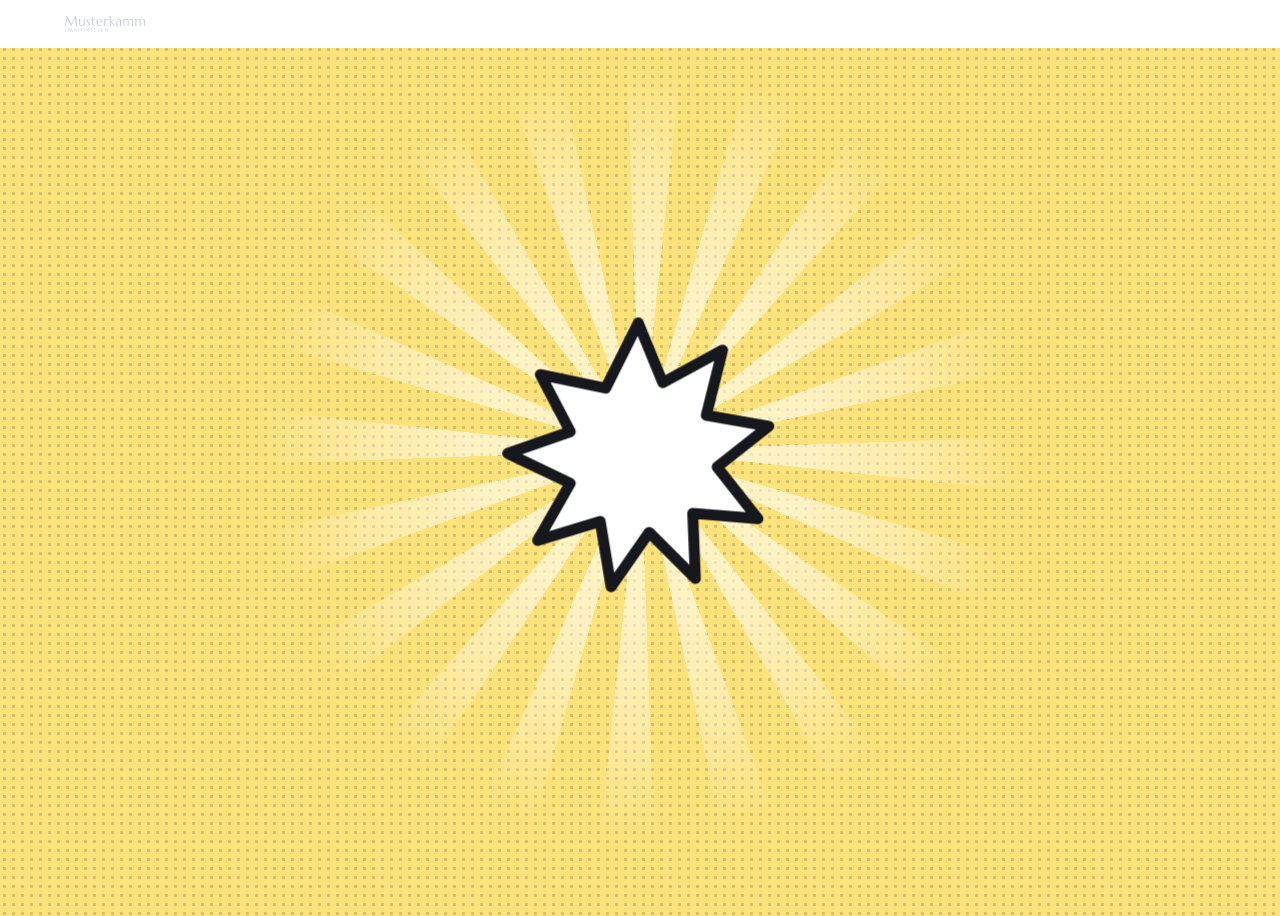
<file: index.html>
<!doctype html>
<html lang="de">
<head>
<meta charset="utf-8">
<meta name="viewport" content="width=device-width, initial-scale=1, viewport-fit=cover">
<meta name="theme-color" content="#1F2F4F">
<title>Hammerpreis – Musterkamm Immobilien</title>
<link rel="manifest" href="hammerpreis.webmanifest">
<link rel="icon" type="image/svg+xml" href="icons/icon.svg">
<link rel="icon" type="image/png" sizes="64x64" href="icons/favicon.png">
<link rel="apple-touch-icon" href="icons/apple-touch-icon.png">
<meta name="apple-mobile-web-app-capable" content="yes">
<meta name="mobile-web-app-capable" content="yes">
<meta name="apple-mobile-web-app-title" content="Hammerpreis">
<meta name="apple-mobile-web-app-status-bar-style" content="default">
<link rel="preload" href="schrift/bangers.woff2" as="font" type="font/woff2" crossorigin>
<link rel="preload" href="schrift/figtree.woff2" as="font" type="font/woff2" crossorigin>
<link rel="stylesheet" href="schrift/schrift.css">
<link rel="stylesheet" href="start/start.css">
<script src="kunde/kunde.js"></script>
<script>
// Intro nur beim ersten Öffnen je Sitzung (oder mit #intro in der Adresse); Klasse vor dem ersten Bild setzen
(function () {
  var k = 'mg:intro:hammerpreis:' + ((window.KUNDE || {}).firma || ''), gesehen = null;
  try { gesehen = sessionStorage.getItem(k); } catch (e) { gesehen = '1'; }
  if (!gesehen || /^#intro\b/.test(location.hash)) document.documentElement.classList.add('intro');
})();
</script>
</head>
<body>
<header class="kopf" id="kopf">
  <div class="logo" id="logo" role="img" aria-label="Musterkamm Immobilien"></div>
  <button class="ton" id="tonKnopf" type="button" aria-label="Ton an oder aus"></button>
</header>

<div class="strahlen-rahmen" aria-hidden="true"><div class="strahlen" id="strahlen"></div></div>

<main class="buehne">
  <section class="oben">
    <h1 class="name" id="name">Hammerpreis</h1>
    <div class="schildplatz">
      <div class="schild" id="schild">
        <i class="schraube" style="left:7px;top:7px"></i><i class="schraube" style="right:7px;top:7px"></i>
        <i class="schraube" style="left:7px;bottom:7px"></i><i class="schraube" style="right:7px;bottom:7px"></i>
        <div class="rand"><div class="k">Score</div><div class="zahl" id="bestZahl">0</div><div class="v">/1.000 Punkte</div></div>
      </div>
      <div class="knall" id="knall" aria-hidden="true"><svg viewBox="0 0 100 100"><path id="knallStern" d="M50 2l9 22 22-12-6 24 23 4-19 15 15 19-24-2 1 24-17-17-14 20-4-24-23 7 12-21L2 50l23-8L14 21l24 5z"/></svg><span class="wort">DEAL?</span></div>
    </div>
  </section>
  <section class="unten">
    <div class="wahl" id="wahl" role="radiogroup" aria-label="Als wer spielst du?">
      <button class="fig" type="button" role="radio" data-figur="maklerin"><span class="haken" aria-hidden="true"></span><span class="bild"></span><span class="wort">Maklerin</span></button>
      <button class="fig" type="button" role="radio" data-figur="makler"><span class="haken" aria-hidden="true"></span><span class="bild"></span><span class="wort">Makler</span></button>
    </div>
    <a class="spielen" id="spielen" href="makler-hammerpreis/">Spielen!</a>
    <div class="bilanz" id="bilanz">
      <div class="karte"><b id="statVerkauft">–</b><span>Objekte verkauft</span></div>
      <div class="karte"><b id="statProvision">–</b><span>Provision gesamt</span></div>
      <div class="karte"><b id="statSchaetzung">–</b><span>beste Schätzung</span></div>
      <div class="karte"><b id="statViertel">–</b><span>dein bestes Viertel</span></div>
    </div>
  </section>
</main>

<footer class="fuss" id="fuss"></footer>

<script src="start/hn-figuren.js"></script>
<script src="start/hn-basis.js"></script>
<script src="start/hn-icon.js"></script>
<script src="start/start.js"></script>
<script src="start/intro.js"></script>
<script>
if ('serviceWorker' in navigator && location.protocol !== 'file:') navigator.serviceWorker.register('sw.js').catch(function () {});
</script>
</body>
</html>
</file>
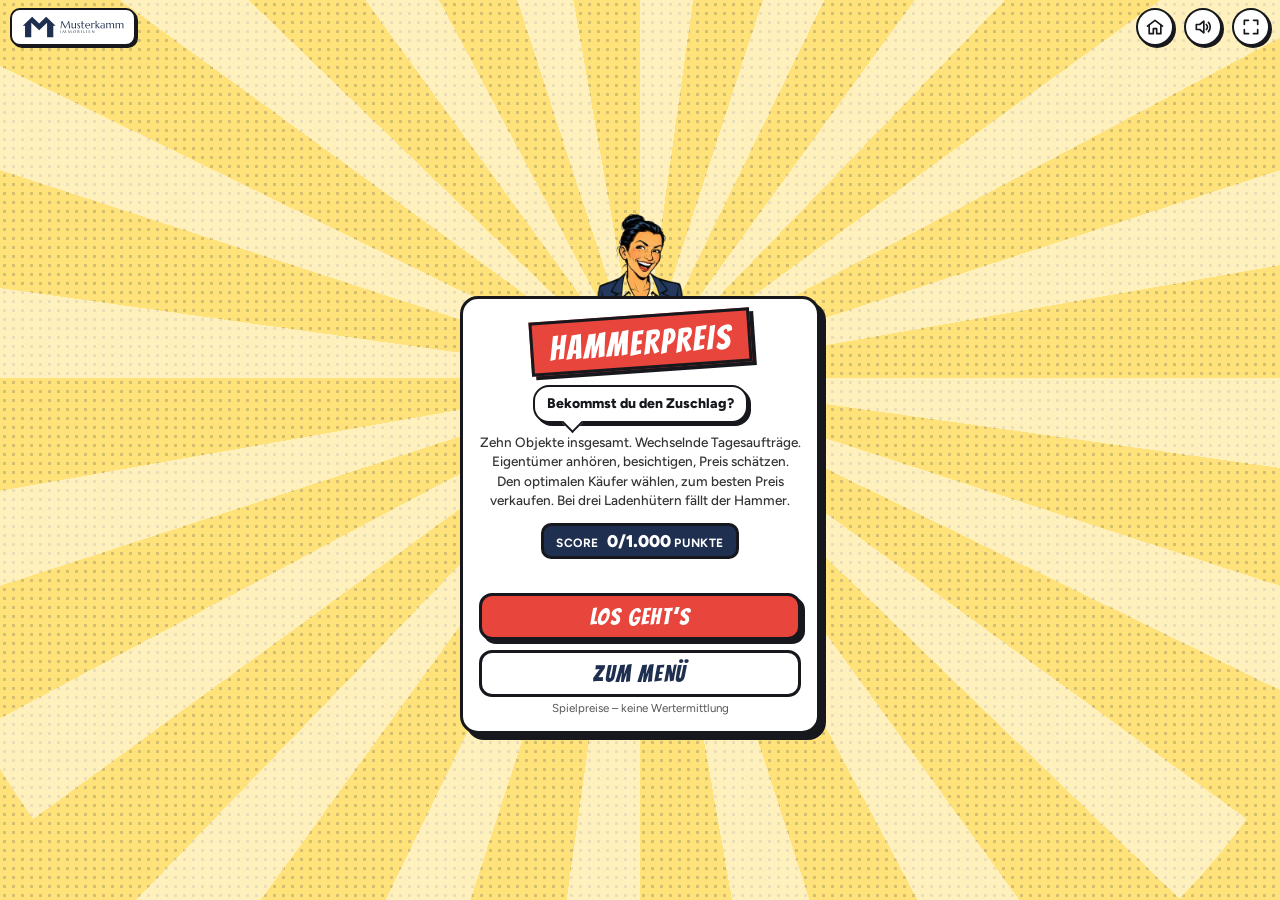
<file: makler-hammerpreis/index.html>
<!doctype html>
<html lang="de">
<head>
<meta charset="utf-8">
<meta name="viewport" content="width=device-width, initial-scale=1, viewport-fit=cover">
<meta name="theme-color" content="#1F2F4F">
<title>Hammerpreis – Musterkamm Immobilien</title>
<link rel="stylesheet" href="rahmen.css">
<link rel="preload" href="../schrift/bangers.woff2" as="font" type="font/woff2" crossorigin>
<link rel="preload" href="../schrift/figtree.woff2" as="font" type="font/woff2" crossorigin>
<link rel="stylesheet" href="../schrift/schrift.css">
<link rel="stylesheet" href="hammerpreis.css">
<link rel="icon" type="image/svg+xml" href="../icons/icon.svg">
<link rel="icon" type="image/png" sizes="64x64" href="../icons/favicon.png">
<!-- App-Installation auch direkt aus dem Spiel (gleiche App wie die Startseite) -->
<link rel="manifest" href="../hammerpreis.webmanifest">
<link rel="apple-touch-icon" href="../icons/apple-touch-icon.png">
<meta name="apple-mobile-web-app-capable" content="yes">
<meta name="mobile-web-app-capable" content="yes">
<meta name="apple-mobile-web-app-title" content="Hammerpreis">
</head>
<body>
<!-- Kundendaten liegen einmal für die ganze Sammlung in ../kunde/ (Startseite und Spiel) -->
<script src="../kunde/kunde.js"></script>
<script>window.KUNDE.startseite = window.KUNDE.startseite || '../';</script>
<script src="rahmen.js"></script>
<!-- Ton: Musik, Raumgeräusche, Spannung, Effekte (eigene Steuerung neben dem Rahmen) -->
<script src="klang.js"></script>
<!-- texte.js und bilder.js erzeugt Material/Skripte/daten-bauen.py (nicht von Hand ändern) -->
<script src="texte.js"></script>
<script src="bilder.js"></script>
<script src="daten.js"></script>
<script src="../start/hn-figuren.js"></script>
<script src="../start/hn-basis.js"></script>
<script src="szene.js"></script>
<script src="schirme.js"></script>
<script src="schritte.js"></script>
<script src="spiel.js"></script>
<script>
// Service Worker der Sammlung (eine Ebene höher, gilt für Startseite und Spiel) – auch wenn das Spiel direkt geöffnet wird
if ('serviceWorker' in navigator && location.protocol !== 'file:') navigator.serviceWorker.register('../sw.js', { scope: '../' }).catch(function () {});
</script>
</body>
</html>
</file>
<file: schrift/schrift.css>
/* Schriften der Sammlung „Hammerpreis“ (beide SIL Open Font License 1.1, siehe OFL-Bangers.txt / OFL-Figtree.txt).
   Teilmenge Latein + Deutsch als WOFF2, erzeugt mit Material/Skripte/schrift-woff2.js:
   node Material/Skripte/schrift-woff2.js Material/Schriften/Bangers <tmp> Bangers Bangers-Regular.ttf:400
   node Material/Skripte/schrift-woff2.js Material/Schriften/Figtree <tmp> Figtree "Figtree[wght].ttf:300 900"
   Bangers = Comic-Überschriften und Knöpfe, Figtree (variabel 300–900) = Texte, Zahl auf dem Schild in Black (900). */
@font-face { font-family: 'Bangers'; font-style: normal; font-weight: 400; font-display: swap;
  src: url('bangers.woff2') format('woff2'); unicode-range: U+0020-007E, U+00A0-00AC, U+00AE-00FF, U+0152-0153, U+1E9E, U+2013-2014, U+2018-201A, U+201C-201E, U+2022, U+2026, U+20AC, U+2212, U+2248; }
@font-face { font-family: 'Figtree'; font-style: normal; font-weight: 300 900; font-display: swap;
  src: url('figtree.woff2') format('woff2'); unicode-range: U+0020-007E, U+00A0-00AC, U+00AE-00FF, U+0152-0153, U+1E9E, U+2013-2014, U+2018-201A, U+201C-201E, U+2022, U+2026, U+20AC, U+2190, U+2192, U+2212; }
</file>
<file: start/start.css>
/* Startseite „Hammerpreis“ – Pop-Comic mit Emaille-Schild (Skizze gewaehlt.png, MZ 26.10.2026).
   Gelb/Rot feste Comic-Farben, Schild/Schrift in Kundenfarbe (--haupt aus kunde.js über start/hn-basis.js).
   Maße bezogen auf 375×812 (Skizze), skaliert über --s (start.js rechnet es aus der Fenstergröße). Klassen .z/.s nicht
   benutzen (gelten im Logo-SVG). */
* { box-sizing: border-box; margin: 0; padding: 0; }
html, body { height: 100%; }
html { --s: 1; --kopf: 58px; }
body {
  font-family: 'Figtree', system-ui, -apple-system, 'Segoe UI', Roboto, Arial, sans-serif; color: var(--tinte, #16181d);
  background: radial-gradient(var(--haupt-raster, rgba(31,47,79,.2)) 1.4px, transparent 1.6px) 0 0 / 9px 9px, var(--gelb-hell, #ffe27a);
  overflow: hidden; display: flex; flex-direction: column; min-height: 100%;
  -webkit-tap-highlight-color: transparent; user-select: none; -webkit-user-select: none;
}
button { font: inherit; color: inherit; background: none; border: 0; cursor: pointer; }

/* ---------- Kopf: Logo links (MZ), Ton rechts ---------- */
.kopf {
  position: relative; z-index: 20; flex: none; height: calc(var(--kopf) + env(safe-area-inset-top));
  padding: env(safe-area-inset-top) max(16px, env(safe-area-inset-right)) 0 max(16px, env(safe-area-inset-left));
  display: flex; justify-content: space-between; align-items: center; background: #fff;
}
.logo { height: 28px; display: flex; align-items: center; }
.logo svg, .logo img { height: 100%; width: auto; display: block; overflow: visible; }
.ton {
  width: 36px; height: 36px; border-radius: 50%; display: grid; place-items: center; background: #fff;
  border: 2.5px solid var(--tinte); transition: transform .15s;
}
.ton svg { width: 18px; height: 18px; fill: none; stroke: var(--tinte); stroke-width: 2.2; stroke-linecap: round; stroke-linejoin: round; }
/* Hover-Effekte nur mit Maus (v11: am Handy bleibt :hover an der letzten Tippstelle hängen) */
@media (hover: hover) and (pointer: fine) { .ton:hover { transform: scale(1.08); } }
.ton:active { transform: scale(.92); }

/* ---------- Strahlen hinter dem Schild (Mitte setzt start.js auf die Schildmitte) ---------- */
.strahlen-rahmen { position: fixed; inset: 0; z-index: 0; overflow: hidden; pointer-events: none; }
.strahlen {
  position: absolute; left: var(--sx, 50%); top: var(--sy, 250px); width: 1600px; height: 1600px; margin: -800px 0 0 -800px;
  background: repeating-conic-gradient(rgba(255,255,255,.55) 0 8deg, transparent 8deg 18deg); border-radius: 50%;
  pointer-events: none; transform-origin: 50% 50%;
  -webkit-mask: radial-gradient(circle, #000 30%, rgba(0,0,0,.6) 50%, transparent 70%); mask: radial-gradient(circle, #000 30%, rgba(0,0,0,.6) 50%, transparent 70%);
}

/* ---------- Bühne ---------- */
.buehne {
  position: relative; z-index: 1; flex: 1; min-height: 0; width: 100%; max-width: 480px; margin: 0 auto;
  display: flex; flex-direction: column; align-items: center; justify-content: space-evenly;
  padding: calc(6px * var(--s)) 0 calc(4px * var(--s));
  overflow-x: clip;   /* Knall-Stern ragt rechts über: nicht die Seite verbreitern (sonst zoomt das Handy heraus) */
}
.oben, .unten { display: flex; flex-direction: column; align-items: center; width: 100%; }
.name {
  font: 400 calc(62px * var(--s))/1 'Bangers', 'Figtree', sans-serif; letter-spacing: calc(2px * var(--s)); color: var(--haupt);
  text-transform: uppercase; text-shadow: calc(3px * var(--s)) calc(3px * var(--s)) 0 #fff, calc(6px * var(--s)) calc(6px * var(--s)) 0 var(--tinte);
  transform: rotate(-4deg); white-space: nowrap; padding: 0 .1em;
}
.schildplatz { position: relative; margin-top: calc(14px * var(--s)); }
.schild {
  position: relative; z-index: 1; width: calc(226px * var(--s)); height: calc(142px * var(--s)); border-radius: calc(20px * var(--s));
  background: var(--haupt); border: calc(3.5px * var(--s)) solid var(--tinte); padding: calc(8px * var(--s));
  box-shadow: calc(6px * var(--s)) calc(6px * var(--s)) 0 var(--tinte);
}
.schild .rand {
  height: 100%; border: calc(3px * var(--s)) solid #fff; border-radius: calc(13px * var(--s)); color: var(--haupt-text, #fff);
  text-align: center; padding-top: calc(8px * var(--s)); display: flex; flex-direction: column; align-items: center;
}
.schild .k { font: 800 calc(10.5px * var(--s)) 'Figtree', sans-serif; letter-spacing: .13em; text-transform: uppercase; }
.schild .zahl { font: 900 calc(72px * var(--s))/1 'Figtree', sans-serif; letter-spacing: -.03em; font-variant-numeric: tabular-nums; }
.schild .v { font: 600 calc(11px * var(--s)) 'Figtree', sans-serif; }
.schraube {
  position: absolute; width: calc(10px * var(--s)); height: calc(10px * var(--s)); border-radius: 50%; background: #e9e9e9;
  border: calc(2px * var(--s)) solid var(--tinte); z-index: 2;
  margin: calc(-0.5px * var(--s));
}
.schraube::after { content: ""; position: absolute; left: 15%; right: 15%; top: 42%; height: 16%; background: rgba(22,24,29,.55); transform: rotate(-35deg); }
/* Knall-Stern „DEAL?“ (v10, MZ-Handy 27.10.2026: am Handy pulsierte der Stern, die Schrift blieb stehen – Transform-Animation
   direkt auf <svg> mit Webfont-<text> in Chrome Android). Jetzt: die Animation sitzt auf diesem <div> (eine Ebene, will-change),
   darin ein ruhendes <svg> nur mit dem Stern und die Schrift als normaler HTML-Text – Stern und Schrift sind garantiert eine Einheit.
   Maße in Einheiten des Sterns (100 = Breite): Schrift 20, Mitte x 51, Grundlinie y 59 (wie bisher). */
.knall {
  position: absolute; z-index: 2; right: calc(-56px * var(--s)); top: calc(-16px * var(--s)); width: calc(92px * var(--s)); height: calc(92px * var(--s));
  transform-origin: 50% 50%; will-change: transform; pointer-events: none;
}
.knall svg { position: absolute; left: 0; top: 0; width: 100%; height: 100%; overflow: visible; display: block; }
.knall path { fill: var(--rot); stroke: var(--tinte); stroke-width: 3.5; stroke-linejoin: round; }
/* „DEAL?“ (MZ, 27.10.2026): kleiner und mittig im Innenfeld des Sterns (Mitte der Innenecken ≈ 51/52), berührt keine Zacken */
.knall .wort {
  position: absolute; left: 2%; right: 0; top: 42.85%; text-align: center; white-space: nowrap;
  font: 400 calc(18.4px * var(--s))/1 'Bangers', sans-serif; letter-spacing: calc(.37px * var(--s)); color: #fff;
  -webkit-text-stroke: calc(.83px * var(--s)) var(--tinte);
}

/* Figurenwahl */
.wahl { display: flex; gap: calc(12px * var(--s)); justify-content: center; margin-top: 0; }
.fig {
  position: relative; width: calc(116px * var(--s)); border-radius: calc(14px * var(--s)); padding: calc(7px * var(--s)) calc(6px * var(--s));
  text-align: center; font: 800 calc(13px * var(--s)) 'Figtree', sans-serif; background: #fff; border: 3px solid var(--tinte);
  transition: transform .18s cubic-bezier(.3,1.4,.5,1), background-color .2s, box-shadow .2s; box-shadow: 0 0 0 var(--tinte);
}
.fig .bild { display: block; width: calc(58px * var(--s)); height: calc(58px * var(--s)); margin: 0 auto calc(2px * var(--s)); }
.fig .bild svg { width: 100%; height: 100%; display: block; overflow: visible; }
.fig .wort { display: block; white-space: nowrap; }
.fig .wort .vorname { display: block; font-weight: 900; font-size: calc(16px * var(--s)); line-height: 1.1; }
.fig .wort .rolle { display: block; font-weight: 600; font-size: calc(11px * var(--s)); line-height: 1.2; opacity: .72; }
.fig .bild img { width: 100%; height: 100%; display: block; object-fit: contain; }
.fig.an { background: var(--gelb); box-shadow: 4px 4px 0 var(--tinte); }
/* Darüberfahren/Drücken ohne Verschieben (Korrekturrunde 2): wandernde Knöpfe ließen Klicks am Rand ins Leere gehen */
@media (hover: hover) and (pointer: fine) { .fig:hover { box-shadow: 4px 4px 0 var(--tinte); } }
.fig:active { filter: brightness(.94); }
.fig .haken {
  position: absolute; top: -9px; right: -9px; width: 24px; height: 24px; border-radius: 50%; background: var(--haupt);
  border: 2.5px solid var(--tinte); display: none; place-items: center;
}
.fig .haken::after { content: ""; width: 8px; height: 4.5px; border: solid #fff; border-width: 0 0 2.6px 2.6px; transform: translateY(-1.5px) rotate(-45deg); }
.fig.an .haken { display: grid; animation: hakenPlopp .3s cubic-bezier(.3,1.6,.5,1); }
@keyframes hakenPlopp { from { transform: scale(0); } }

/* Spielen-Knopf (Rot = feste Comic-Farbe) */
.spielen {
  display: block; width: calc(100% - 44px); max-width: 360px; margin-top: calc(16px * var(--s)); text-align: center; text-decoration: none;
  font: 400 calc(28px * var(--s))/1 'Bangers', 'Figtree', sans-serif; letter-spacing: 2px; text-transform: uppercase; color: #fff;
  background: var(--rot); border: 3px solid var(--tinte); border-radius: 14px; padding: calc(10px * var(--s)) 0 calc(8px * var(--s));
  box-shadow: 5px 5px 0 var(--tinte); transition: transform .15s, box-shadow .15s;
}
@media (hover: hover) and (pointer: fine) { .spielen:hover { filter: brightness(1.06); box-shadow: 7px 7px 0 var(--tinte); } }
/* Rote Knöpfe: Variante B „Gummi-Hüpfer“ (MZ, 27.10.2026, v10; Vorlage Material/Vorschau/knopf-animation/vorschlaege.html, .b):
   fällt herein und federt (knopfRein), alle 2,2s ein Hüpfer (knopfHuepf, Ursprung unten) + Ring nach außen (::after).
   Nur der Knopf als Ganzes bewegt sich. :active und (nur mit Maus) :hover halten den Hüpfer an; Tipp in der Ruhelage zählt (start.js). */
.spielen { position: relative; overflow: visible; transform-origin: 50% 100%; }
.spielen::after { content: ""; position: absolute; inset: -4px; box-sizing: border-box; border: 0 solid rgba(255,216,74,.9); border-radius: 16px; pointer-events: none;
  animation: knopfRing 2.2s ease-out 1.3s infinite; }
@media (hover: hover) and (pointer: fine) { .spielen:hover::after { animation-play-state: paused; } }
.spielen:active { filter: brightness(.94); box-shadow: 2px 2px 0 var(--tinte); }
.spielen:focus-visible, .fig:focus-visible, .ton:focus@keyframes knopfRein { 0% { transform: translateY(-60px) scaleY(1.3) scaleX(.8); opacity: 0; }
  45% { transform: translateY(0) scaleY(.7) scaleX(calc(1 + .25 * var(--kxe, 1))); opacity: 1; }
  65% { transform: translateY(calc(-10px * var(--ky, 1))) scaleY(calc(1 + .1 * var(--ky, 1))) scaleX(.94); }
  82% { transform: translateY(0) scaleY(.92) scaleX(calc(1 + .06 * var(--kx, 1))); } 100% { transform: none; } }
@keyframes knopfHuepf { 0%, 55%, 100% { transform: none; } 62% { transform: scaleY(.82) scaleX(calc(1 + .14 * var(--kx, 1))); }
  70% { transform: translateY(calc(-1 * var(--kh, 14px))) scaleY(calc(1 + .12 * var(--ky, 1))) scaleX(.92); }
  78% { transform: translateY(0) scaleY(.88) scaleX(calc(1 + .1 * var(--kx, 1))); }
  86% { transform: scaleY(calc(1 + .04 * var(--ky, 1))) scaleX(.97); } 92% { transform: none; } }
/* Ring als wachsendes Band (statt box-shadow), damit er je Seite nur so weit wächst, wie Platz ist (--rt/--rr/--rb/--rl) */
@keyframes knopfRing {
  0%, 60% { top: -4px; right: -4px; bottom: -4px; left: -4px; border-width: 0; border-color: rgba(255,216,74,.9); border-radius: 16px; }
  90%, 100% { top: calc(-4px - var(--rt, 18px)); right: calc(-4px - var(--rr, 18px)); bottom: calc(-4px - var(--rb, 18px)); left: calc(-4px - var(--rl, 18px));
    border-width: var(--rt, 18px) var(--rr, 18px) var(--rb, 18px) var(--rl, 18px); border-color: rgba(255,216,74,0);
    border-radius: calc(16px + var(--rl, 18px)) calc(16px + var(--rr, 18px)) calc(16px + var(--rr, 18px)) calc(16px + var(--rl, 18px)) /
      calc(16px + var(--rt, 18px)) calc(16px + var(--rt, 18px)) calc(16px + var(--rb, 18px)) calc(16px + var(--rb, 18px)); } }
-visible { outline: 3px solid var(--haupt); outline-offset: 3px; }

/* Bilanz-Karten */
.bilanz { display: grid; grid-template-columns: 1fr 1fr; gap: calc(10px * var(--s)); width: calc(100% - 36px); max-width: 380px; margin-top: calc(16px * var(--s)); }
.karte {
  background: #fff; border: 3px solid var(--tinte); border-radius: 12px; padding: calc(6px * var(--s)) calc(10px * var(--s));
  box-shadow: 3px 3px 0 var(--tinte); min-width: 0;
}
.karte b {
  display: block; font: 900 calc(21px * var(--s))/1.15 'Figtree', sans-serif; letter-spacing: -.02em; font-variant-numeric: tabular-nums; color: var(--haupt);   /* Zahlen in Figtree Black (Bangers-7 sah wie 1 aus) */
  white-space: nowrap; overflow: hidden; text-overflow: ellipsis; text-transform: uppercase;
}
#statViertel { text-transform: none; font-size: calc(19px * var(--s)); letter-spacing: -.03em; }   /* Viertelname (z. B. „Schlossviertel“) passt so auch bei 320 px */
.karte span { font: 600 calc(11.5px * var(--s)) 'Figtree', sans-serif; color: #444; }

/* Footer: Kontaktdaten, nichts anklickbar (MZ). Weißer Balken wie der Kopf, oben schwarze Comic-Kontur, dunkle Schrift,
   mind. 11px – bei schmalen Bildschirmen lieber umbrechen als kleiner (MZ, 26.10.2026) */
.fuss {
  position: relative; z-index: 1; flex: none; font-size: 11px; line-height: 1.6; text-align: center; color: var(--tinte, #16181d);
  background: #fff; border-top: 3px solid var(--tinte, #16181d);
  padding: 5px max(10px, env(safe-area-inset-right)) calc(7px + env(safe-area-inset-bottom)) max(10px, env(safe-area-inset-left));
}
.fuss .teil { white-space: nowrap; }
.fuss u { text-underline-offset: 2px; }

/* ---------- Querformat: links Name + Schild, rechts Figuren, Knopf, Bilanz ---------- */
html.quer { --kopf: 48px; }
html.quer .buehne { max-width: 980px; flex-direction: row; justify-content: space-evenly; align-items: center; padding: 0 max(12px, env(safe-area-inset-right)) 0 max(12px, env(safe-area-inset-left)); }
html.quer .oben, html.quer .unten { width: 48%; max-width: 420px; }
html.quer .unten .spielen { width: 100%; }
html.quer .bilanz { width: 100%; }
html.quer .fuss { padding-top: 3px; padding-bottom: calc(4px + env(safe-area-inset-bottom)); line-height: 1.5; }

/* ---------- sanfte Einblendung (ohne Intro) ---------- */
html:not(.intro) .name { animation: nameRein .55s cubic-bezier(.2,1.5,.4,1) both; }
html:not(.intro) .schild { animation: schildRein .6s cubic-bezier(.3,1.4,.5,1) .08s both; }
html:not(.intro) .knall { animation: knallRein .5s cubic-bezier(.3,1.6,.5,1) .3s both, knallPuls 2.4s ease-in-out 1s infinite; }
html:not(.intro) .wahl, html:not(.intro) .spielen, html:not(.intro) .karte { animation: gleiten .5s ease both; }
html:not(.intro) .wahl { animation-delay: .2s; }
html:not(.intro) .spielen { animation: knopfRein .9s cubic-bezier(.25,1.9,.45,1) .3s both, knopfHuepf 2.2s ease-in-out 1.3s infinite; }
html:not(.intro) .spielen:active { animation-play-state: running, paused; }
@media (hover: hover) and (pointer: fine) { html:not(.intro) .spielen:hover { animation-play-state: running, paused; } }
html:not(.intro) .karte:nth-child(1) { animation-delay: .38s; } html:not(.intro) .karte:nth-child(2) { animation-delay: .44s; }
html:not(.intro) .karte:nth-child(3) { animation-delay: .5s; } html:not(.intro) .karte:nth-child(4) { animation-delay: .56s; }
html.fertig .knall { animation: knallPuls 2.4s ease-in-out .4s infinite; }
/* nach dem Intro steht schon alles – kein zweites Einfliegen */
html.ohne-einflug .name, html.ohne-einflug .schild, html.ohne-einflug .wahl, html.ohne-einflug .spielen, html.ohne-einflug .karte { animation: none; }
html.ohne-einflug .spielen { animation: knopfHuepf 2.2s ease-in-out 1s infinite; }   /* nach dem Intro: nur noch die Hüpfer */
html.ohne-einflug .spielen:active { animation-play-state: paused; }
@media (hover: hover) and (pointer: fine) { html.ohne-einflug .spielen:hover { animation-play-state: paused; } }
html.intro .spielen::after { animation: none; }   /* Ring erst nach dem Intro */
@keyframes nameRein { from { opacity: 0; transform: rotate(-4deg) scale(1.6); } }
@keyframes schildRein { from { opacity: 0; transform: translateY(-30px); } }
@keyframes knallRein { from { opacity: 0; transform: scale(0) rotate(-30deg); } }
@keyframes knallPuls { 0%, 100% { transform: scale(1) rotate(0); } 50% { transform: scale(1.07) rotate(4deg); } }
@keyframes gleiten { from { opacity: 0; transform: translateY(14px); } }

/* ---------- Intro (start/intro.js): alles, was einfliegt, erst verstecken (nur Deckkraft, Lage bleibt) ---------- */
html.intro .logo, html.intro .ton, html.intro .name, html.intro .schild, html.intro .knall, html.intro .wahl,
html.intro .spielen, html.intro .karte, html.intro .fuss { opacity: 0; }
html.intro .kopf { background: transparent; }
.intro-buehne { position: fixed; inset: 0; z-index: 50; cursor: pointer; overflow: hidden; }
.intro-buehne svg { position: absolute; left: 0; top: 0; overflow: visible; transform-origin: 0 0; will-change: transform; }
.intro-stern { position: absolute; left: 0; top: 0; transform-origin: 0 0; will-change: transform; }
.intro-stern svg { position: absolute; left: 0; top: 0; width: 100%; height: 100%; transform: none; will-change: auto; }
.intro-stern .wort {   /* Maße wie .knall .wort, bezogen auf die Sternbreite --sw */
  position: absolute; left: 2%; right: 0; top: 42.85%; text-align: center; white-space: nowrap; opacity: 0;
  font: 400 calc(var(--sw, 92px) * .2)/1 'Bangers', sans-serif; letter-spacing: calc(var(--sw, 92px) * .004); color: #fff;
  -webkit-text-stroke: calc(var(--sw, 92px) * .009) var(--tinte, #16181d);
}
.intro-kopf { position: fixed; left: 0; right: 0; top: 0; background: #fff; z-index: 15; transform: translateY(-100%); }
html.nach-intro .logo, html.nach-intro .ton, html.nach-intro .name, html.nach-intro .schild, html.nach-intro .knall, html.nach-intro .wahl,
html.nach-intro .spielen, html.nach-intro .karte, html.nach-intro .fuss { transition: opacity .35s ease; }

@media (prefers-reduced-motion: reduce) {
  *, *::before, *::after { animation-duration: .01ms !important; animation-iteration-count: 1 !important; transition-duration: .01ms !important; }
  .spielen, .spielen::after { animation: none !important; }   /* Gummi-Hüpfer + Ring aus */
}
html.ruhig *, html.ruhig *::before, html.ruhig *::after { animation-duration: .01ms !important; animation-iteration-count: 1 !important; }
html.ruhig .spielen, html.ruhig .spielen::after { animation: none !important; }
</file>
<file: makler-hammerpreis/rahmen.css>
/* Rahmen für alle Mini-Games: Spielfläche, Anzeige oben, Start- und Endbild.
   Die Farben setzt rahmen.js aus kunde/kunde.js. */
* { box-sizing: border-box; }
html, body {
  margin: 0; height: 100%; overflow: hidden;
  background: var(--dunkel, #151922); color: var(--hell, #fff);
  font-family: system-ui, -apple-system, "Segoe UI", Roboto, Arial, sans-serif;
  -webkit-tap-highlight-color: transparent; user-select: none; -webkit-user-select: none;
}
canvas#feld { position: fixed; inset: 0; width: 100%; height: 100%; display: block; touch-action: none; }

/* ---------- Anzeige oben ---------- */
#anzeige {
  position: fixed; left: 0; right: 0; top: 0; height: 48px; padding: 0 10px;
  display: flex; align-items: center; gap: 10px; pointer-events: none;
  font-weight: 700; font-size: 16px; text-shadow: 0 1px 3px rgba(0,0,0,.6);
}
#anzeige .links { flex: 1; white-space: nowrap; overflow: hidden; text-overflow: ellipsis; }
#anzeige .rechts { white-space: nowrap; font-variant-numeric: tabular-nums; }
#anzeige button, #anzeige a {
  pointer-events: auto; width: 36px; height: 36px; border-radius: 50%; border: 0;
  background: rgba(0,0,0,.35); color: #fff; font-size: 17px; cursor: pointer; padding: 0;
  display: grid; place-items: center; flex: none;
}
#anzeige button svg, #anzeige a svg { width: 20px; height: 20px; fill: none; stroke: currentColor; stroke-width: 2; stroke-linecap: round; stroke-linejoin: round; }
/* Zettel-Stil („Akten & Action“, MZ 22.10.2026): Haus-Symbol als beschrifteter Knopf „⌂ Zum Menü“, unter 420 px „⌂ Menü“.
   Passt die Kopfzeile nicht in eine Zeile (rahmen.js setzt dann die Klasse eng), stehen Spielstand und Punkte ordentlich
   zweizeilig übereinander, damit nichts überläuft oder umbricht. */
.stil-zettel #anzeige #heimKnopf { width: auto; border-radius: 18px; padding: 0 13px 0 9px; display: flex; align-items: center; gap: 6px;
  font-size: 14px; font-weight: 800; white-space: nowrap; text-shadow: none; text-decoration: none; }
.stil-zettel #heimKnopf .kurz { display: none; }
@media (max-width: 419px) {
  .stil-zettel #heimKnopf .lang { display: none; }
  .stil-zettel #heimKnopf .kurz { display: inline; }
  .stil-zettel #anzeige #heimKnopf { padding: 0 10px 0 8px; gap: 4px; }
}
@media all {
  .stil-zettel #anzeige.eng { display: grid; grid-template-columns: auto 1fr auto auto; grid-template-rows: 1fr 1fr; column-gap: 8px; row-gap: 0;
    align-items: center; font-size: 14.5px; line-height: 1.1; }
  .stil-zettel #anzeige.eng #heimKnopf, .stil-zettel #anzeige.eng button { grid-row: 1 / 3; }
  .stil-zettel #anzeige.eng #heimKnopf { grid-column: 1; }
  .stil-zettel #anzeige.eng .links { grid-column: 2; grid-row: 1; align-self: end; }
  .stil-zettel #anzeige.eng .rechts { grid-column: 2; grid-row: 2; align-self: start; }
  .stil-zettel #anzeige.eng #tonKnopf { grid-column: 3; }
  .stil-zettel #anzeige.eng #vollKnopf { grid-column: 4; }
  .stil-zettel #anzeige.eng #vollKnopf[hidden] { display: none; }
}

/* ---------- Start- und Endbild ---------- */
.schirm {
  position: fixed; inset: 0; display: flex; align-items: center; justify-content: center;
  padding: 16px; overflow-y: auto; background: rgba(0,0,0,.55);
  -webkit-backdrop-filter: blur(3px); backdrop-filter: blur(3px);
}
.schirm[hidden] { display: none; }
.karte {
  width: 100%; max-width: 400px; margin: auto; padding: 22px 22px 20px; text-align: center;
  background: var(--dunkel); border: 2px solid var(--haupt); border-radius: 18px;
  box-shadow: 0 10px 40px rgba(0,0,0,.5);
}
.karte .logo { display: block; max-width: 70%; max-height: 72px; margin: 0 auto 14px; object-fit: contain; }
.karte h1 { margin: 0 0 4px; font-size: clamp(24px, 7vw, 32px); line-height: 1.1; }
.karte .unter { margin: 0 0 12px; font-size: 16px; opacity: .85; }
.karte .anleitung { margin: 0 0 16px; font-size: 14px; line-height: 1.4; opacity: .75; }
.karte .wert { margin: 6px 0 2px; font-size: clamp(34px, 11vw, 48px); font-weight: 800; color: var(--akzent); font-variant-numeric: tabular-nums; }
.karte .wert small { font-size: .45em; font-weight: 800; margin-left: 4px; }
/* statt der Zahl ein kurzer Text (Rahmen.ende(..., { wert: '…' })) */
.karte .wert.bilanz { font-size: clamp(17px, 4.8vw, 21px); line-height: 1.3; margin: 10px 0 12px; white-space: pre-line; }
/* optionales Bild im Endbild (Rahmen.ende(..., { bild })) – auf flachen Bildschirmen weggelassen */
.karte .bild { display: block; width: 100%; height: clamp(110px, 24vh, 210px); margin: 0 0 12px; object-fit: cover; border-radius: 12px; }
.karte .bild[hidden] { display: none; }
/* gemessene Zeit als Plakette unter den Punkten */
.karte .zeit {
  display: inline-flex; align-items: center; gap: 7px; margin: 6px 0 12px; padding: 5px 14px;
  border: 1.5px solid rgba(255,255,255,.35); border-radius: 999px; font-size: 16px; font-weight: 700;
  font-variant-numeric: tabular-nums;
}
.karte .zeit[hidden] { display: none; }
.karte .zeit svg { width: 17px; height: 17px; fill: none; stroke: currentColor; stroke-width: 2.2; stroke-linecap: round; }
.karte .bestwert { margin: 0 0 14px; font-size: 14px; opacity: .75; }
.karte .bestwert.neu { opacity: 1; color: var(--akzent); font-weight: 700; }
.karte .text { margin: 0 0 16px; font-size: 15px; line-height: 1.4; }
/* Spielname (Startbild) und Bewertung (Endbild, „Profi-Mechaniker!“) als schräges Band über der oberen Kante */
#startSchirm, #endSchirm { padding-top: 36px; padding-bottom: 36px; }   /* Platz für das Band, falls die Karte höher als der Bildschirm ist */
#startSchirm .karte, #endSchirm .karte { position: relative; padding-top: 30px; }
#startSchirm .titel, #endSchirm .ueberschrift {
  position: absolute; left: 50%; top: -17px; transform: translateX(-50%) rotate(-3deg);
  max-width: 92%; margin: 0; padding: 6px 18px; border-radius: 6px;
  background: var(--haupt); color: var(--haupt-text); font-size: 19px; font-weight: 900; line-height: 1.2;
  box-shadow: 0 4px 10px rgba(0,0,0,.45); white-space: nowrap; overflow: hidden; text-overflow: ellipsis;
}
#startSchirm .titel { top: -19px; font-size: 22px; }
#startSchirm .karte { padding-top: 54px; }
#startSchirm .karte .logo { margin-bottom: 22px; }
/* Endbild: Auswertung, eine Zeile je Runde mit Balken */
.karte .auswertung { margin: 0 0 16px; padding: 10px 12px; border-radius: 14px; background: rgba(255,255,255,.07); text-align: left; }
.karte .auswertung[hidden] { display: none; }
.auswertung .kopf:empty { display: none; }
.auswertung .kopf { margin: 0 0 6px; font-size: 11px; font-weight: 800; letter-spacing: 1.5px; text-transform: uppercase; opacity: .6; text-align: center; }
.auswertung .zeile { display: grid; grid-template-columns: 1fr 70px auto; align-items: center; gap: 10px; padding: 4px 0; font-size: 13px; }
.auswertung .zeile + .zeile { border-top: 1px solid rgba(255,255,255,.08); }
.auswertung .name { opacity: .85; white-space: nowrap; overflow: hidden; text-overflow: ellipsis; }
.auswertung .name small { opacity: .7; }
.auswertung .balken { height: 6px; border-radius: 3px; background: rgba(255,255,255,.12); overflow: hidden; }
.auswertung .balken i { display: block; height: 100%; border-radius: 3px; background: var(--akzent); }
.auswertung .zahl { min-width: 64px; font-weight: 800; font-variant-numeric: tabular-nums; text-align: right; }
.auswertung .zahl small { font-weight: 600; opacity: .6; }
.auswertung .zeile.schlecht .balken i { background: #ff6b6b; }
.auswertung .zeile.schlecht .zahl { color: #ff6b6b; }
.auswertung .zeile.offen { opacity: .4; }

/* Startbild: Frage als Sprechblase, Bestwert als Tafel */
#startSchirm .unter {
  position: relative; display: inline-block; margin: 0 0 20px; padding: 10px clamp(12px, 4.5vw, 18px);
  background: #fff; color: #111; border-radius: 14px; font-size: clamp(15px, 4.8vw, 18px);   /* auf schmalen Handys kleiner, damit einzeilig */ font-weight: 800; line-height: 1.25; opacity: 1;
}
#startSchirm .unter:empty { display: none; }
#startSchirm .unter::after {
  content: ""; position: absolute; left: 50%; bottom: -9px; margin-left: -9px;
  border: 9px solid transparent; border-bottom: 0; border-top-color: #fff;
}
.besttafel { margin: 0 0 14px; padding: 10px 12px; border-radius: 14px; background: rgba(255,255,255,.07); }
.besttafel[hidden] { display: none; }
.besttafel .name { font-size: 11px; font-weight: 800; letter-spacing: 1.5px; text-transform: uppercase; opacity: .6; }
.besttafel .zahl { margin-top: 2px; font-size: 30px; font-weight: 800; line-height: 1.1; color: var(--akzent); font-variant-numeric: tabular-nums; }
.besttafel .zahl small { font-size: .5em; color: var(--hell); opacity: .7; margin-left: 2px; }
.karte .quellen { margin: 12px 0 0; font-size: 11px; line-height: 1.35; opacity: .5; }
.karte .quellen:empty { display: none; }
.knopf {
  display: block; width: 100%; margin: 8px 0 0; padding: 13px 16px; border-radius: 12px;
  border: 2px solid var(--haupt); background: var(--haupt); color: var(--haupt-text);
  font: inherit; font-size: 17px; font-weight: 700; text-decoration: none; cursor: pointer;
}
.knopf.zweit { background: transparent; color: var(--hell); }

/* ---------- Animationen (dezent) ---------- */
/* Start- und Endbild: Logo springt herein und schwebt leicht, der Rest gleitet nacheinander hoch */
@keyframes einGleiten { from { opacity: 0; transform: translateY(14px); } }
@keyframes logoRein {
  0% { opacity: 0; transform: scale(.7) rotate(-4deg); }
  60% { opacity: 1; transform: scale(1.06) rotate(1deg); }
  100% { transform: none; }
}
@keyframes atmen { 50% { transform: scale(1.035); } }
@keyframes glanz { from { left: -60%; } to { left: 130%; } }
@keyframes bandRein {
  0% { opacity: 0; transform: translateX(-50%) rotate(-14deg) scale(1.7); }
  70% { opacity: 1; transform: translateX(-50%) rotate(-1deg) scale(.95); }
  100% { transform: translateX(-50%) rotate(-3deg); }
}
/* danach pulsiert das Band dauerhaft: wird etwas größer, wippt leicht und leuchtet (wie die gelbe Fläche im Menü) */
@keyframes bandPuls {
  0%, 100% { transform: translateX(-50%) rotate(-3deg) scale(1); box-shadow: 0 4px 10px rgba(0,0,0,.45); }
  50% { transform: translateX(-50%) rotate(-1deg) scale(1.08); box-shadow: 0 4px 10px rgba(0,0,0,.45), 0 0 24px 3px color-mix(in srgb, var(--haupt) 55%, transparent); }
}
.schirm:not([hidden]) .karte { animation: einGleiten .35s ease-out both; }
.schirm:not([hidden]) .karte > :not(.logo):not(.ueberschrift):not(.titel) { animation: einGleiten .45s ease-out both; }
.schirm:not([hidden]) .karte > :nth-child(2) { animation-delay: .12s; }
.schirm:not([hidden]) .karte > :nth-child(3) { animation-delay: .19s; }
.schirm:not([hidden]) .karte > :nth-child(4) { animation-delay: .26s; }
.schirm:not([hidden]) .karte > :nth-child(5) { animation-delay: .33s; }
.schirm:not([hidden]) .karte > :nth-child(6) { animation-delay: .40s; }
.schirm:not([hidden]) .karte > :nth-child(7) { animation-delay: .47s; }
.schirm:not([hidden]) .karte > :nth-child(n+8) { animation-delay: .54s; }
.schirm:not([hidden]) .karte .logo { animation: logoRein .7s cubic-bezier(.2,.9,.3,1.3) both; }
#startSchirm:not([hidden]) .titel, #endSchirm:not([hidden]) .ueberschrift {
  animation: bandRein .6s .25s cubic-bezier(.2,.9,.3,1.2) both, bandPuls 2.2s 1s ease-in-out infinite;
}

/* Knöpfe: heben sich beim Überfahren, geben beim Drücken nach; der Hauptknopf „atmet“ und glänzt */
.knopf { position: relative; overflow: hidden; transition: transform .15s, box-shadow .15s, background-color .15s; }
.knopf:hover { transform: translateY(-2px); box-shadow: 0 6px 16px rgba(0,0,0,.35); }
.knopf.zweit:hover { background: rgba(255,255,255,.06); }
.knopf:active { transform: scale(.97); box-shadow: none; }
.schirm:not([hidden]) .knopf:not(.zweit) { animation: einGleiten .45s .4s ease-out both, atmen 2.4s 1.2s ease-in-out infinite; }
.knopf:not(.zweit)::after {
  content: ""; position: absolute; top: 0; bottom: 0; width: 40%; left: -60%; pointer-events: none;
  background: linear-gradient(100deg, transparent, rgba(255,255,255,.55), transparent);
  animation: glanz 3.2s 1.5s ease-in-out infinite;
}
#anzeige button, #anzeige a { transition: transform .15s, background-color .15s; }
#anzeige button:hover, #anzeige a:hover { transform: scale(1.1); background: rgba(0,0,0,.5); }
#anzeige button:active, #anzeige a:active { transform: scale(.92); }

/* Wer weniger Bewegung eingestellt hat, bekommt keine Animationen */
@media (prefers-reduced-motion: reduce) {
  *, *::before, *::after { animation: none !important; transition: none !important; }
  /* Zettel-Stil: Zettel und Knöpfe nur kurz einblenden (keine Bildpause, kein Zoom) */
  .stil-zettel .schirm:not([hidden]) .zettel, .stil-zettel .schirm:not([hidden]) .knoepfe { animation: einblenden .25s ease-out both !important; }
}

/* Hohe Bildschirme (Handy hochkant): Karte höher, mehr Luft zwischen den Teilen */
@media (min-height: 680px) {
  .karte { padding: 34px 24px 30px; }
  .karte .logo { margin-bottom: 26px; }
  #startSchirm .karte .logo { margin-bottom: 34px; }
  .karte h1 { margin-bottom: 8px; }
  .karte .unter { margin-bottom: 22px; }
  .karte .anleitung { margin-bottom: 30px; line-height: 1.5; }
  .karte .text { margin-bottom: 16px; }
  .karte .bestwert { margin-bottom: 24px; }
  #startSchirm .unter { margin-bottom: 24px; }
  .besttafel { margin-bottom: 24px; }
  .knopf { margin-top: 14px; padding: 15px 16px; }
}

/* Kleine Fenster (z. B. flach eingebettet): alles kompakter */
@media (max-height: 520px) {
  .karte { padding: 14px 18px; }
  .karte .logo { max-height: 44px; margin-bottom: 8px; }
  #startSchirm .karte { padding-top: 34px; }
  #startSchirm .karte .logo { margin-bottom: 10px; }
  .karte .unter, #startSchirm .unter { margin-bottom: 8px; }
  #startSchirm .unter { padding: 6px 14px; font-size: 15px; }
  .besttafel { margin-bottom: 8px; padding: 6px 10px; }
  .besttafel .zahl { font-size: 22px; }
  .karte .anleitung { margin-bottom: 10px; }
  .karte .wert { font-size: 32px; }
  .karte .wert.bilanz { font-size: 17px; margin: 4px 0 6px; }
  .karte .bild { display: none; }
  .knopf { padding: 9px 14px; font-size: 15px; }
  .karte .auswertung { margin-bottom: 8px; padding: 6px 10px; }
  .auswertung .zeile { padding: 1px 0; font-size: 12px; }
}

/* ---------- Stil „Notizzettel“ (kunde.js: stil: 'zettel' – Sammlung „Akten & Action“, MZ 20.10.2026) ----------
   Gemaltes Bild bildschirmfüllend, Logo auf eigenem weißen Schild oben links, Texte auf einem schrägen Zettel
   mit Klebestreifen, Knöpfe unten. Ohne stil gelten nur die Regeln oben (Autohaus unverändert). */
.stil-zettel .schirm {
  display: grid; grid-template: "logo" auto "zettel" auto "." 1fr "knoepfe" auto / 100%;   /* Zettel oben (ruhige Bildfläche), Bildmitte frei */
  justify-items: center; align-items: center;
  background: var(--dunkel); -webkit-backdrop-filter: none; backdrop-filter: none; overflow: hidden auto;
}
.stil-zettel .schirm[hidden] { display: none; }
.stil-zettel #startSchirm, .stil-zettel #endSchirm { padding: 14px 16px calc(18px + env(safe-area-inset-bottom)); }
.stil-zettel .hintergrund { position: fixed; inset: 0; width: 100%; height: 100%; object-fit: cover; object-position: 50% 45%; z-index: -1; }
.stil-zettel .hintergrund[hidden] { display: none; }
/* Logo auf Mappen im Bild (rahmen.js: bildFlaechen): eigene Ebene über dem Bild, gleicher Ausschnitt und gleiche Kamerafahrt */
.stil-zettel .logoebene { position: fixed; inset: 0; z-index: -1; pointer-events: none; overflow: hidden; }
.stil-zettel .logoebene canvas { position: absolute; display: block; }
.stil-zettel .logoschild {
  grid-area: logo; justify-self: start; padding: 8px 12px; border-radius: 10px; background: #fff;
  box-shadow: 0 4px 14px rgba(0,0,0,.3);
}
.stil-zettel .logoschild .logo { display: block; width: clamp(96px, 28vw, 140px); height: auto; }
.stil-zettel .zettel {
  grid-area: zettel; position: relative; width: min(100%, 350px); margin: 26px 0 22px; padding: 30px 24px 20px;
  background: linear-gradient(170deg, #fffdf4, #f7efd6); color: var(--dunkel); text-align: center; border-radius: 3px;
  box-shadow: 0 16px 30px rgba(0,0,0,.38), 0 2px 5px rgba(0,0,0,.2); transform: rotate(-3deg);
}
/* Klebestreifen oben */
.stil-zettel .zettel::before {
  content: ""; position: absolute; top: -14px; left: 50%; width: 112px; height: 30px; margin-left: -56px;
  background: rgba(255,255,255,.6); border: 1px solid rgba(0,0,0,.05); box-shadow: 0 1px 3px rgba(0,0,0,.18);
  transform: rotate(4deg);
}
.stil-zettel #startSchirm .titel, .stil-zettel #endSchirm .ueberschrift {
  position: static; transform: none; max-width: none; margin: 0 0 10px; padding: 0; border-radius: 0;
  background: none; box-shadow: none; color: var(--dunkel); white-space: normal; overflow: visible;
  font-family: Georgia, "Times New Roman", Times, serif; font-style: italic; font-weight: 700;
  font-size: clamp(30px, 9vw, 40px); line-height: 1.1; animation: none;
}
.stil-zettel #startSchirm .unter {
  display: block; margin: 0 0 12px; padding: 0; background: none; color: var(--dunkel); border-radius: 0;
  font-size: clamp(16px, 4.6vw, 18px); font-weight: 800; line-height: 1.3;
}
.stil-zettel #startSchirm .unter::after { content: none; }
.stil-zettel .anleitung { margin: 0 0 14px; font-size: 14px; line-height: 1.45; opacity: .8; }
.stil-zettel .besttafel { margin: 0; padding: 8px 0 0; border-top: 1.5px dashed rgba(0,0,0,.18); border-radius: 0; background: none; font-size: 15px; }
.stil-zettel .besttafel .name { display: inline; font-size: inherit; letter-spacing: 0; text-transform: none; font-weight: 600; opacity: .8; }
.stil-zettel .besttafel .zahl { display: inline; margin: 0; font-size: inherit; font-weight: 800; color: var(--dunkel); }
.stil-zettel .besttafel .zahl small { font-size: inherit; color: inherit; opacity: 1; margin: 0; }
.stil-zettel .quellen { margin: 10px 0 0; font-size: 10px; opacity: .55; }
.stil-zettel .quellen:empty { display: none; }
.stil-zettel .wert { margin: 2px 0 2px; font-size: clamp(56px, 17vw, 74px); font-weight: 800; line-height: 1; color: var(--dunkel); font-variant-numeric: tabular-nums; }
.stil-zettel .wert.bilanz { margin: 4px 0 6px; font-size: clamp(17px, 4.8vw, 20px); font-weight: 800; line-height: 1.35; white-space: pre-line; }
.stil-zettel .vonzeile { margin: 0 0 12px; font-size: 15px; font-weight: 600; opacity: .8; }
.stil-zettel .vonzeile:empty { display: none; }
.stil-zettel .zettel .text { margin: 0 0 8px; font-family: Georgia, "Times New Roman", Times, serif; font-style: italic; font-size: 15px; opacity: .75; }
.stil-zettel .zettel .text:empty { display: none; }
.stil-zettel .zettel .bestwert { margin: 0; padding-top: 8px; border-top: 1.5px dashed rgba(0,0,0,.18); font-size: 13px; opacity: .75; }
.stil-zettel .zettel .bestwert.neu { opacity: 1; font-weight: 800; }
.stil-zettel .zettel .bild, .stil-zettel .zettel .zeit { display: none; }
.stil-zettel .knoepfe { grid-area: knoepfe; width: min(100%, 360px); display: flex; flex-direction: column; gap: 10px; }
.stil-zettel .knoepfe .knopf { margin: 0; text-align: center; box-shadow: 0 6px 16px rgba(0,0,0,.32); }
.stil-zettel .knoepfe .knopf[hidden] { display: none; }
.stil-zettel .knoepfe .knopf.zweit { background: #fff; color: var(--dunkel); border-color: #fff; }
.stil-zettel .knoepfe .knopf.zweit:hover { background: #f1f1f1; }
/* Auftritt: Zettel wird aufgeklebt, Klebestreifen kommt danach */
@keyframes aufkleben {
  0% { opacity: 0; transform: translateY(-36px) rotate(-10deg) scale(1.08); }
  60% { opacity: 1; transform: translateY(4px) rotate(-2deg) scale(.99); }
  100% { transform: rotate(-3deg); }
}
@keyframes klebeband { from { opacity: 0; transform: rotate(4deg) scaleX(.3); } }
@keyframes einblenden { from { opacity: 0; } }
.stil-zettel .schirm:not([hidden]) .hintergrund, .stil-zettel .schirm:not([hidden]) .logoebene { animation: einblenden .5s ease-out both; }
.stil-zettel .schirm:not([hidden]) .logoschild { animation: einGleiten .4s .05s ease-out both; }
.stil-zettel .schirm:not([hidden]) .zettel { animation: aufkleben .6s .15s cubic-bezier(.2,.9,.3,1.2) both; }
.stil-zettel .schirm:not([hidden]) .zettel::before { animation: klebeband .3s .7s ease-out both; }
.stil-zettel .schirm:not([hidden]) .knopf.zweit { animation: einGleiten .45s .5s ease-out both; }
/* Querformat: Logo und Knöpfe links, Zettel rechts – die Bildmitte bleibt frei */
@media (orientation: landscape) and (min-width: 600px) {
  .stil-zettel .schirm { grid-template: "logo zettel" auto ". zettel" 1fr "knoepfe zettel" auto / minmax(220px, 300px) 1fr; justify-items: start; }
  .stil-zettel .zettel { justify-self: end; width: min(360px, 46vw); margin: 18px 3vw 10px 0; }
  .stil-zettel .knoepfe { width: 100%; }
}
/* Flache Fenster (Handy quer, flach eingebettet): enger */
@media (max-height: 520px) {
  .stil-zettel #startSchirm, .stil-zettel #endSchirm { padding: 10px 14px 12px; }
  .stil-zettel .logoschild { padding: 6px 10px; }
  .stil-zettel .logoschild .logo { width: 96px; }
  .stil-zettel .zettel { padding: 20px 18px 12px; }
  .stil-zettel #startSchirm .titel, .stil-zettel #endSchirm .ueberschrift { font-size: 28px; margin-bottom: 6px; }
  .stil-zettel #startSchirm .unter { font-size: 15px; margin-bottom: 8px; }
  .stil-zettel .anleitung { font-size: 12.5px; margin-bottom: 8px; line-height: 1.35; }
  .stil-zettel .wert { font-size: 46px; }
  .stil-zettel .vonzeile { margin-bottom: 6px; font-size: 14px; }
  .stil-zettel .knoepfe { gap: 8px; }
}
/* Zettel-Stil ruhig: Hauptknopf glänzt, „atmet“ aber nicht (kein Pulsieren, MZ 20.10.2026) */
.stil-zettel .schirm:not([hidden]) .knopf:not(.zweit) { animation: einGleiten .45s .4s ease-out both; }
/* kleine Zusatzzeile unter Punkten/Zeit (Rahmen.ende(..., { zeile })), z. B. Fristen-Bilanz beim Sieger */
.stil-zettel .bilanzzeile { margin: -6px 0 12px; font-size: 13px; line-height: 1.35; opacity: .75; }
.stil-zettel .bilanzzeile:empty { display: none; }
/* Querformat ab 500px Breite: Zettel rechts (auch kleine Handys quer, z. B. 568×320) */
@media (orientation: landscape) and (min-width: 500px) {
  .stil-zettel .schirm { grid-template: "logo zettel" auto ". zettel" 1fr "knoepfe zettel" auto / minmax(190px, 300px) 1fr; justify-items: start; }
  .stil-zettel .zettel { justify-self: end; width: min(400px, 54vw); margin: 18px 3vw 10px 12px; }
  .stil-zettel .knoepfe { width: 100%; }
}
/* Sehr niedrige Fenster (Handy quer, ≤ 400px hoch): Zettel und Knöpfe kompakt, damit alles ohne Scrollen passt */
@media (max-height: 400px) {
  .stil-zettel #startSchirm, .stil-zettel #endSchirm { padding: 8px 12px 10px; }
  .stil-zettel .logoschild { padding: 5px 8px; }
  .stil-zettel .logoschild .logo { width: 84px; }
  .stil-zettel .zettel { padding: 16px 14px 8px; margin: 12px 2vw 6px 10px; }
  .stil-zettel .zettel::before { top: -11px; width: 84px; height: 22px; margin-left: -42px; }
  .stil-zettel #startSchirm .titel, .stil-zettel #endSchirm .ueberschrift { font-size: 24px; margin-bottom: 4px; }
  .stil-zettel #startSchirm .unter { font-size: 14px; margin-bottom: 5px; }
  .stil-zettel .anleitung { font-size: 11.5px; line-height: 1.3; margin-bottom: 6px; }
  .stil-zettel .besttafel { padding-top: 5px; font-size: 13px; }
  .stil-zettel .wert { font-size: 40px; }
  .stil-zettel .wert.bilanz { font-size: 16px; }
  .stil-zettel .vonzeile { font-size: 13px; margin-bottom: 8px; }
  .stil-zettel .bilanzzeile { font-size: 12px; margin-bottom: 6px; }
  .stil-zettel .zettel .text { font-size: 13px; margin-bottom: 4px; }
  .stil-zettel .zettel .bestwert { padding-top: 4px; font-size: 12px; }
  .stil-zettel .knoepfe { gap: 6px; }
  .stil-zettel .knoepfe .knopf { padding: 8px 12px; font-size: 15px; }
}
/* Kleine Handys hochkant (z. B. 320×568): etwas enger, damit die Knöpfe ohne Scrollen passen */
@media (orientation: portrait) and (max-height: 620px) {
  .stil-zettel .zettel { margin: 18px 0 12px; padding: 24px 18px 14px; }
  .stil-zettel #startSchirm .titel, .stil-zettel #endSchirm .ueberschrift { font-size: 28px; margin-bottom: 6px; }
  .stil-zettel .wert { font-size: 48px; }
  .stil-zettel .knoepfe { gap: 8px; }
  .stil-zettel .knoepfe .knopf { padding: 11px 14px; }
}
/* Klebestreifen deutlicher (MZ, 21.10.2026): mattes, leicht gelbliches Klebeband mit feiner Randlinie,
   abgerissenen (gezackten) Enden und dezentem Schatten – auf heller und dunkler Fläche erkennbar */
.stil-zettel .zettel::before, .stil-zettel .zettel::after {
  --band: polygon(3% 0, 97% 0, 100% 12%, 96.5% 25%, 100% 38%, 97% 50%, 100% 63%, 96.5% 76%, 100% 88%, 97% 100%,
                  3% 100%, 0 88%, 3.5% 76%, 0 63%, 3% 50%, 0 38%, 3.5% 25%, 0 12%);
  content: ""; position: absolute; top: -15px; left: 50%; width: 118px; height: 32px; margin-left: -59px;
  border: 0; box-shadow: none; -webkit-clip-path: var(--band); clip-path: var(--band); transform: rotate(4deg);
}
.stil-zettel .zettel::before {
  z-index: 2;
  background:
    linear-gradient(180deg, rgba(110,98,62,.45) 0 1px, transparent 1px calc(100% - 1px), rgba(110,98,62,.45) calc(100% - 1px)),
    linear-gradient(90deg, rgba(255,255,255,.18), rgba(255,255,255,0) 30%, rgba(255,255,255,.12) 70%, rgba(255,255,255,0)),
    linear-gradient(180deg, rgba(251,246,220,.9), rgba(240,231,196,.88));
}
/* Schatten des Klebebands: gleiche Form, etwas versetzt und weich */
.stil-zettel .zettel::after {
  z-index: 1; margin-top: 2px; margin-left: -58px; background: rgba(0,0,0,.28); filter: blur(1.2px);
}
.stil-zettel .schirm:not([hidden]) .zettel::after { animation: klebeband .3s .7s ease-out both; }
@media (max-height: 400px) {
  .stil-zettel .zettel::before, .stil-zettel .zettel::after { top: -12px; width: 90px; height: 24px; margin-left: -45px; }
  .stil-zettel .zettel::after { margin-left: -44px; }
}
/* Endbild-Zettel: kleine Dachzeile über der Bewertung und hervorgehobener Hinweis (z. B. Level freigeschaltet) */
.stil-zettel .dachzeile { margin: 0 0 4px; font-size: 12px; font-weight: 800; letter-spacing: 1px; text-transform: uppercase; opacity: .6; }
.stil-zettel .dachzeile:empty, .stil-zettel .hinweis:empty { display: none; }
.stil-zettel .hinweis {
  display: inline-block; margin: 0 0 12px; padding: 5px 12px; border-radius: 999px;
  background: var(--haupt); color: var(--haupt-text); font-size: 14px; font-weight: 800;
}
@media (max-height: 400px) { .stil-zettel .hinweis { margin-bottom: 6px; padding: 3px 10px; font-size: 12.5px; } }
/* Spielname auf dem Zettel in der Markenfarbe (abgedunkelt für genug Kontrast, berechnet in rahmen.js) */
.stil-zettel #startSchirm .titel { color: var(--titel-farbe, var(--dunkel)); }
/* Bewertung im Endbild in derselben Markenfarbe wie der Spielname im Startbild (MZ, 22.10.2026) */
.stil-zettel #endSchirm .ueberschrift { color: var(--titel-farbe, var(--dunkel)); }
/* Bildpause (MZ, 23.10.2026; rahmen.js: bildpause): zuerst nur das gestaltete Bild mit langsamer Kamerafahrt, dann legt sich
   der Zettel hinein, die Knöpfe kommen mit. Unsichtbar statt ausgeblendet, damit sich nichts verschiebt; Tippen überspringt. */
@keyframes kamerafahrt { from { transform: scale(1); } to { transform: scale(1.05); } }
.stil-zettel .schirm.fahrt:not([hidden]) .hintergrund, .stil-zettel .schirm.fahrt:not([hidden]) .logoebene { animation: einblenden .6s ease-out both, kamerafahrt 5s cubic-bezier(.3,.15,.35,1) both; }
/* nach der Fahrt ist der Zoom in die Logo-Zeichnung übernommen (scharf), die Ebene selbst bleibt unvergrößert */
.stil-zettel .schirm:not([hidden]) .logoebene.gebacken { animation: none; }
.stil-zettel .schirm.bildpause:not([hidden]) .zettel, .stil-zettel .schirm.bildpause:not([hidden]) .knoepfe { visibility: hidden; }
.stil-zettel .schirm.bildpause:not([hidden]) .zettel, .stil-zettel .schirm.bildpause:not([hidden]) .zettel::before,
.stil-zettel .schirm.bildpause:not([hidden]) .knoepfe .knopf { animation: none; }
.stil-zettel .schirm.bildpause { cursor: pointer; }
/* ---------- Stil „Prüfprotokoll“ (kunde.js: stil: 'protokoll' – Sammlung „entSPANNUNG“, MZ 23.10.2026) ----------
   Gestaltetes Bild bildschirmfüllend und abgedunkelt, Logo allein auf weißem Schild oben rechts, Texte auf einem Klemmbrett
   mit Klammer (Kopfzeile mit Linie in der Hausfarbe), im Endbild ein schräger Stempel, Humor-Figur am Rand, Knöpfe unten
   (Hauptknopf farben.knopf, zweiter Knopf weiß). Bildpause wie beim Zettel: zuerst nur das Bild, dann kommt das Klemmbrett.
   Alle Regeln hängen an .stil-protokoll – Autohaus und Zettel-Stil bleiben unverändert. */
.stil-protokoll body { font-family: "Titillium Web", "Segoe UI", system-ui, -apple-system, Roboto, Arial, sans-serif; }
.stil-protokoll #anzeige #heimKnopf { width: auto; border-radius: 18px; padding: 0 13px 0 9px; display: flex; align-items: center; gap: 6px;
  font-size: 14px; font-weight: 700; white-space: nowrap; text-shadow: none; text-decoration: none; }
.stil-protokoll #heimKnopf .kurz { display: none; }
@media (max-width: 419px) {
  .stil-protokoll #heimKnopf .lang { display: none; }
  .stil-protokoll #heimKnopf .kurz { display: inline; }
  .stil-protokoll #anzeige #heimKnopf { padding: 0 10px 0 8px; gap: 4px; }
}
.stil-protokoll #anzeige.eng { display: grid; grid-template-columns: auto 1fr auto auto; grid-template-rows: 1fr 1fr; column-gap: 8px; row-gap: 0;
  align-items: center; font-size: 14.5px; line-height: 1.1; }
.stil-protokoll #anzeige.eng #heimKnopf, .stil-protokoll #anzeige.eng button { grid-row: 1 / 3; }
.stil-protokoll #anzeige.eng #heimKnopf { grid-column: 1; }
.stil-protokoll #anzeige.eng .links { grid-column: 2; grid-row: 1; align-self: end; }
.stil-protokoll #anzeige.eng .rechts { grid-column: 2; grid-row: 2; align-self: start; }
.stil-protokoll #anzeige.eng #tonKnopf { grid-column: 3; }
.stil-protokoll #anzeige.eng #vollKnopf { grid-column: 4; }
.stil-protokoll #anzeige.eng #vollKnopf[hidden] { display: none; }

/* Aufbau: Logo-Schild oben rechts, Klemmbrett, freie Fläche mit Figur, Knöpfe unten */
.stil-protokoll .schirm {
  display: grid; grid-template: "logo" auto "blatt" auto "figur" minmax(0, 1fr) "knoepfe" auto / 100%;
  justify-items: center; align-items: center;
  background: var(--dunkel); -webkit-backdrop-filter: none; backdrop-filter: none; overflow: hidden auto;
}
.stil-protokoll .schirm[hidden] { display: none; }
.stil-protokoll #startSchirm, .stil-protokoll #endSchirm { padding: 12px 16px calc(16px + env(safe-area-inset-bottom)); }
.stil-protokoll .hintergrund { position: fixed; inset: 0; width: 100%; height: 100%; object-fit: cover; object-position: 50% 45%; z-index: -1; }
.stil-protokoll .hintergrund[hidden] { display: none; }
.stil-protokoll .logoebene { position: fixed; inset: 0; z-index: -1; pointer-events: none; overflow: hidden; }
.stil-protokoll .abdunkeln { position: fixed; inset: 0; z-index: -1; pointer-events: none; background: rgba(12,14,18,.42); transition: opacity .6s ease-out; }
.stil-protokoll .schirm.bildpause .abdunkeln { opacity: 0; }
/* Logo-Schild oben links (MZ, 23.10.2026; vorher rechts), Abstand zum Rand wie bisher, safe-area beachtet */
.stil-protokoll .logoschild {
  grid-area: logo; justify-self: start; margin-left: env(safe-area-inset-left, 0px); padding: 6px 10px; border-radius: 8px; background: #fff;
  box-shadow: 0 4px 14px rgba(0,0,0,.3);
}
.stil-protokoll .logoschild .logo { display: block; width: clamp(78px, 22vw, 112px); height: auto; }

/* Klemmbrett: graue Platte, darauf das weiße Blatt, oben die Klammer */
.stil-protokoll .blatt {
  grid-area: blatt; position: relative; width: min(100%, 370px); margin: 26px 0 14px; padding: 7px;
  border-radius: 12px; background: linear-gradient(160deg, #6a6a6a, #4d4d4d); box-shadow: 0 14px 30px rgba(0,0,0,.45), 0 2px 5px rgba(0,0,0,.25);
}
.stil-protokoll .klammer {
  position: absolute; z-index: 2; top: -15px; left: 50%; width: 112px; height: 36px; margin-left: -56px;
  border-radius: 7px 7px 12px 12px; background: linear-gradient(#a9a9a9, #747474 55%, #5c5c5c);
  box-shadow: 0 3px 6px rgba(0,0,0,.35), inset 0 1px 0 rgba(255,255,255,.45);
}
.stil-protokoll .klammer::before {   /* Öse oben */
  content: ""; position: absolute; left: 50%; top: 6px; width: 30px; height: 9px; margin-left: -15px; border-radius: 5px;
  background: #3c3c3c; box-shadow: inset 0 2px 2px rgba(0,0,0,.5), 0 1px 0 rgba(255,255,255,.35);
}
.stil-protokoll .papier {
  position: relative; padding: 32px 18px 14px; border-radius: 4px; background: #fff; color: var(--dunkel); text-align: left;
  box-shadow: inset 0 0 0 1px rgba(0,0,0,.04);
}
.stil-protokoll .kopfzeile {
  display: flex; justify-content: space-between; gap: 10px; margin: 0 0 10px; padding-bottom: 4px;
  border-bottom: 2px solid var(--haupt); font-size: 10.5px; font-weight: 600; letter-spacing: .7px; text-transform: uppercase; color: #888;
}
.stil-protokoll #startSchirm .titel, .stil-protokoll #endSchirm .ueberschrift {
  position: static; transform: none; max-width: none; margin: 0; padding: 0; border-radius: 0; background: none; box-shadow: none;
  white-space: normal; overflow: visible; animation: none; color: var(--titel-farbe, #575757);
}
.stil-protokoll #startSchirm .titel { font-size: clamp(28px, 8.4vw, 34px); font-weight: 700; line-height: 1.05; }
.stil-protokoll #startSchirm .unter {
  display: block; margin: 6px 0 10px; padding: 0; background: none; border-radius: 0; color: var(--dunkel);
  font-size: clamp(15.5px, 4.4vw, 17px); font-weight: 700; line-height: 1.3;
}
.stil-protokoll #startSchirm .unter::after { content: none; }
.stil-protokoll .anleitung { margin: 0 0 12px; font-size: 13.5px; line-height: 1.42; color: #555; opacity: 1; }
/* Zeilen des Protokolls: Bezeichnung links, Wert rechts, gepunktete Linie */
.stil-protokoll .besttafel, .stil-protokoll .feld, .stil-protokoll .papier .bestwert {
  display: flex; justify-content: space-between; align-items: baseline; gap: 10px; margin: 0; padding: 5px 0;
  border-radius: 0; background: none; border-bottom: 1px dotted #bbb; font-size: 13.5px; color: #444; opacity: 1;
}
.stil-protokoll .besttafel[hidden] { display: none; }
.stil-protokoll .besttafel .name { font-size: inherit; letter-spacing: 0; text-transform: none; font-weight: 400; opacity: 1; }
.stil-protokoll .besttafel .zahl, .stil-protokoll .feld b, .stil-protokoll .papier .bestwert b {
  margin: 0; font-size: inherit; font-weight: 700; line-height: inherit; color: var(--dunkel); white-space: nowrap;
}
.stil-protokoll .besttafel .zahl small { font-size: inherit; color: inherit; opacity: 1; margin: 0; }
.stil-protokoll .papier .bestwert.neu { color: var(--dunkel); font-weight: 700; }
.stil-protokoll .papier .bestwert.neu b { background: linear-gradient(transparent 55%, color-mix(in srgb, var(--haupt) 70%, transparent) 55%); }
.stil-protokoll .quellen { margin: 8px 0 0; font-size: 10px; line-height: 1.35; color: #777; }
.stil-protokoll .quellen:empty { display: none; }
/* Endbild */
/* Bewertung und Stempel in einer Zeile (MZ, 23.10.2026): Stempel rechts neben der Bewertung, Kopfzeile und Punkte bleiben frei;
   lange Bewertungen brechen um, statt unter den Stempel zu laufen */
.stil-protokoll .bewertung { display: flex; align-items: center; justify-content: space-between; gap: 10px; min-height: 46px; }
.stil-protokoll #endSchirm .ueberschrift { flex: 1 1 auto; min-width: 0; font-size: clamp(21px, 6vw, 24px); font-weight: 700; line-height: 1.12; }
.stil-protokoll .papier .wert { margin: 6px 0 0; font-size: clamp(50px, 15vw, 60px); font-weight: 700; line-height: 1; color: var(--dunkel); font-variant-numeric: tabular-nums; }
.stil-protokoll .papier .wert small { margin-left: 6px; font-size: 16px; font-weight: 600; color: #888; }
.stil-protokoll .papier .wert.bilanz { font-size: 18px; line-height: 1.35; white-space: pre-line; }
.stil-protokoll .vonzeile, .stil-protokoll .bilanzzeile { margin: 4px 0 0; font-size: 13px; color: #666; }
.stil-protokoll .vonzeile:empty, .stil-protokoll .bilanzzeile:empty, .stil-protokoll .dachzeile:empty, .stil-protokoll .hinweis:empty { display: none; }
.stil-protokoll .dachzeile { margin: 0 0 2px; font-size: 11px; font-weight: 700; letter-spacing: .8px; text-transform: uppercase; color: #888; }
.stil-protokoll .hinweis { display: inline-block; margin: 6px 0 0; padding: 3px 10px; border-radius: 999px; background: var(--haupt); color: var(--haupt-text); font-size: 13px; font-weight: 700; }
.stil-protokoll .felder { margin-top: 10px; }
.stil-protokoll .felder:empty { margin-top: 6px; }
.stil-protokoll .papier .text { margin: 10px 0 2px; font-size: 13px; line-height: 1.4; color: #555; }
.stil-protokoll .papier .text:empty { display: none; }
.stil-protokoll .papier .bild, .stil-protokoll .papier .zeit { display: none; }
.stil-protokoll .papier .auswertung { margin: 10px 0 0; padding: 8px 10px; border-radius: 6px; background: #f4f4f4; }
.stil-protokoll .auswertung .zeile + .zeile { border-top-color: rgba(0,0,0,.08); }
.stil-protokoll .auswertung .balken { background: rgba(0,0,0,.1); }
/* Stempel je Bewertung: GEPRÜFT grün, MIT MÄNGELN bernstein, MÄNGEL rot */
.stil-protokoll .stempel {
  position: relative; flex: none; z-index: 1; margin: 4px 2px 4px 0; padding: 3px 9px; border: 3px solid currentColor; border-radius: 6px;
  background: rgba(255,255,255,.72); color: #2e9a44; font-size: 14px; font-weight: 700; letter-spacing: 1px; line-height: 1.15;
  text-transform: uppercase; white-space: nowrap; transform: rotate(-8deg); pointer-events: none;
  box-shadow: inset 0 0 0 1px rgba(255,255,255,.6);
}
.stil-protokoll .stempel[hidden] { display: none; }
.stil-protokoll .stempel.mittel { color: #c27c00; }
.stil-protokoll .stempel.schlecht { color: #c62828; }
/* Humor-Figur am Rand (Start links, Ende rechts) in der freien Fläche über den Knöpfen; zu wenig Platz: keine Figur */
.stil-protokoll .figurplatz { grid-area: figur; justify-self: stretch; align-self: stretch; position: relative; min-height: 0; pointer-events: none;
  container-type: size; }
.stil-protokoll .figur { position: absolute; bottom: 0; left: 2px; height: calc(min(100%, 230px) * var(--figur-f, 1)); width: auto; filter: drop-shadow(0 6px 10px rgba(0,0,0,.45)); }
.stil-protokoll #endSchirm .figur { left: auto; right: 2px; }
.stil-protokoll .figur[hidden] { display: none; }
@container (max-height: 70px) { .stil-protokoll .figur { display: none; } }
/* Titillium Web gibt es in 400/600/700/900: Stellen mit 800 aus dem Grundstil auf 700 */
.stil-protokoll .auswertung .kopf, .stil-protokoll .auswertung .zahl, .stil-protokoll .hinweis { font-weight: 700; }
/* Knöpfe: Hauptknopf in farben.knopf, zweiter weiß – rund wie auf der Website */
.stil-protokoll .knoepfe { grid-area: knoepfe; width: min(100%, 370px); display: flex; flex-direction: column; gap: 10px; }
.stil-protokoll .knoepfe .knopf { margin: 0; padding: 12px 16px; border-radius: 999px; text-align: center; font-weight: 700;
  border-color: var(--knopf); background: var(--knopf); color: var(--knopf-text); box-shadow: 0 6px 16px rgba(0,0,0,.32); }
.stil-protokoll .knoepfe .knopf[hidden] { display: none; }
.stil-protokoll .knoepfe .knopf.zweit { background: #fff; color: #575757; border-color: #ddd; }
.stil-protokoll .knoepfe .knopf.zweit:hover { background: #f2f2f2; }

/* Auftritt: Klemmbrett gleitet herein und setzt auf, dann der Stempel; Figur kommt kurz ins Bild und bleibt am Rand */
@keyframes klemmbrettRein {
  0% { opacity: 0; transform: translateY(-30px) rotate(-3deg) scale(1.03); }
  65% { opacity: 1; transform: translateY(3px) rotate(.4deg); }
  100% { transform: none; }
}
@keyframes stempeln {
  0% { opacity: 0; transform: rotate(-16deg) scale(2.3); }
  55% { opacity: 1; transform: rotate(-7deg) scale(.92); }
  75% { transform: rotate(-8.5deg) scale(1.04); }
  100% { opacity: 1; transform: rotate(-8deg) scale(1); }
}
/* Figur (Startbild): von außen ins Bild, ca. 1s etwas größer weiter innen, dann an ihren Platz am Rand (--seite: -1 links, 1 rechts) */
@keyframes figurAuftritt {
  0% { opacity: 0; transform: translateX(calc(var(--seite) * 115%)) scale(1); }
  22% { opacity: 1; transform: translateX(calc(var(--seite) * -45%)) scale(1.22) rotate(calc(var(--seite) * -3deg)); }
  34% { transform: translateX(calc(var(--seite) * -38%)) scale(1.18) rotate(calc(var(--seite) * 2deg)); }
  70% { transform: translateX(calc(var(--seite) * -40%)) scale(1.2); }
  100% { opacity: 1; transform: none; }
}
@keyframes figurRein { from { opacity: 0; transform: translateY(18px); } }
.stil-protokoll .figur { --seite: -1; transform-origin: 50% 100%; }
.stil-protokoll #endSchirm .figur { --seite: 1; }
.stil-protokoll .schirm:not([hidden]) .hintergrund, .stil-protokoll .schirm:not([hidden]) .logoebene { animation: einblenden .5s ease-out both; }
.stil-protokoll .schirm:not([hidden]) .logoschild { animation: einGleiten .4s .05s ease-out both; }
.stil-protokoll .schirm:not([hidden]) .blatt { animation: klemmbrettRein .6s .12s cubic-bezier(.2,.9,.3,1.15) both; }
.stil-protokoll .schirm:not([hidden]) .stempel { animation: stempeln .45s .75s cubic-bezier(.3,.8,.4,1.2) both; }
.stil-protokoll #startSchirm:not([hidden]) .figur { animation: figurAuftritt 1.7s .45s cubic-bezier(.35,.7,.35,1) both; }
.stil-protokoll #endSchirm:not([hidden]) .figur { animation: figurRein .5s .9s ease-out both; }
.stil-protokoll .schirm:not([hidden]) .knopf { animation: einGleiten .45s .4s ease-out both; }
.stil-protokoll .schirm:not([hidden]) .knopf.zweit { animation: einGleiten .45s .5s ease-out both; }
.stil-protokoll .schirm.fahrt:not([hidden]) .hintergrund, .stil-protokoll .schirm.fahrt:not([hidden]) .logoebene { animation: einblenden .6s ease-out both, kamerafahrt 5s cubic-bezier(.3,.15,.35,1) both; }
/* Bildpause: zuerst nur das Bild (Klemmbrett, Figur, Knöpfe unsichtbar, ohne Verschieben); Tippen überspringt */
.stil-protokoll .schirm.bildpause:not([hidden]) .blatt, .stil-protokoll .schirm.bildpause:not([hidden]) .knoepfe,
.stil-protokoll .schirm.bildpause:not([hidden]) .figurplatz, .stil-protokoll .schirm.bildpause:not([hidden]) .logoschild { visibility: hidden; }
.stil-protokoll .schirm.bildpause:not([hidden]) .blatt, .stil-protokoll .schirm.bildpause:not([hidden]) .stempel,
.stil-protokoll .schirm.bildpause:not([hidden]) .figur, .stil-protokoll .schirm.bildpause:not([hidden]) .knoepfe .knopf,
.stil-protokoll .schirm.bildpause:not([hidden]) .logoschild { animation: none; }
.stil-protokoll .schirm.bildpause { cursor: pointer; }

/* Querformat: Klemmbrett links, rechts die Figur, unten die Knöpfe. Das Logo-Schild steht oben links in der Ecke (frei über
   der Klemmbrett-Spalte, MZ 23.10.2026); an seinem früheren Platz oben rechts hält ein leerer Platzhalter gleicher Höhe die
   Zeile frei, damit Figur und Knöpfe genau dort bleiben, wo sie waren. */
@media (orientation: landscape) and (min-width: 500px) {
  .stil-protokoll .schirm { grid-template: "blatt logo" auto "blatt figur" minmax(0, 1fr) "blatt knoepfe" auto / minmax(0, 1fr) minmax(190px, 300px);
    column-gap: 4vw; }
  .stil-protokoll .blatt { justify-self: end; align-self: center; width: min(410px, 100%); margin: 20px 0 6px; }
  .stil-protokoll .knoepfe { width: 100%; }
  .stil-protokoll .logoschild { grid-area: auto; position: absolute; z-index: 3; top: 12px; left: calc(16px + env(safe-area-inset-left, 0px)); margin: 0; }   /* grid-area auto: Lage bezogen auf den ganzen Schirm */
  .stil-protokoll .schirm::before { content: ""; grid-area: logo; height: calc(clamp(78px, 22vw, 112px) * 220 / 480 + 12px); }
}
@media (orientation: landscape) and (min-width: 500px) and (max-height: 520px) {
  .stil-protokoll .logoschild { top: 8px; left: calc(14px + env(safe-area-inset-left, 0px)); }
  .stil-protokoll .schirm::before { height: calc(78px * 220 / 480 + 8px); }
}
/* Flache Fenster (Handy quer, flach eingebettet): enger */
@media (max-height: 520px) {
  .stil-protokoll #startSchirm, .stil-protokoll #endSchirm { padding: 8px 14px 10px; }
  .stil-protokoll .logoschild { padding: 4px 8px; }
  .stil-protokoll .logoschild .logo { width: 78px; }
  .stil-protokoll .blatt { margin: 18px 0 4px; padding: 5px; }
  .stil-protokoll .klammer { top: -12px; width: 90px; height: 28px; margin-left: -45px; }
  .stil-protokoll .klammer::before { top: 5px; height: 7px; }
  .stil-protokoll .papier { padding: 22px 14px 10px; }
  .stil-protokoll .kopfzeile { margin-bottom: 6px; font-size: 9.5px; }
  .stil-protokoll #startSchirm .titel { font-size: 26px; }
  .stil-protokoll #startSchirm .unter { margin: 3px 0 6px; font-size: 14.5px; }
  .stil-protokoll .anleitung { margin-bottom: 6px; font-size: 12.5px; line-height: 1.32; }
  .stil-protokoll .besttafel, .stil-protokoll .feld, .stil-protokoll .papier .bestwert { padding: 3px 0; font-size: 12.5px; }
  .stil-protokoll #endSchirm .ueberschrift { font-size: 20px; }
  .stil-protokoll .papier .wert { font-size: 42px; }
  .stil-protokoll .stempel { font-size: 12.5px; padding: 2px 7px; }
  .stil-protokoll .bewertung { min-height: 36px; }
  .stil-protokoll .felder { margin-top: 6px; }
  .stil-protokoll .knoepfe { gap: 7px; }
  .stil-protokoll .knoepfe .knopf { padding: 8px 14px; font-size: 15px; }
}
/* Kleine Handys hochkant (z. B. 360×640): etwas enger, damit Figur und Knöpfe ohne Scrollen passen */
@media (orientation: portrait) and (max-height: 700px) {
  .stil-protokoll .blatt { margin: 22px 0 10px; }
  .stil-protokoll .papier { padding: 28px 16px 12px; }
  .stil-protokoll .anleitung { margin-bottom: 8px; font-size: 13px; }
  .stil-protokoll .knoepfe { gap: 8px; }
  .stil-protokoll .knoepfe .knopf { padding: 10px 14px; }
}
/* Schmale Handys hochkant (≤ 360 px, z. B. 320 px): Knöpfe nicht ganz am unteren Rand – unter den Knöpfen ein Teil des freien
   Platzes (nur Prüfprotokoll-Stil, entSPANNUNG; Spielertest 24.10.2026) */
@media (orientation: portrait) and (max-width: 360px) and (min-height: 600px) {
  .stil-protokoll .schirm { grid-template: "logo" auto "blatt" auto "figur" minmax(0, 1fr) "knoepfe" auto "." minmax(0, 0.45fr) / 100%; }
}
/* Hohe Bildschirme hochkant: etwas mehr Luft */
@media (orientation: portrait) and (min-height: 780px) {
  .stil-protokoll .blatt { margin-top: 34px; }
  .stil-protokoll .papier { padding: 36px 20px 16px; }
  .stil-protokoll .knoepfe .knopf { padding: 14px 16px; }
}
@media (prefers-reduced-motion: reduce) {
  .stil-protokoll .schirm:not([hidden]) .blatt, .stil-protokoll .schirm:not([hidden]) .knoepfe,
  .stil-protokoll .schirm:not([hidden]) .figur, .stil-protokoll .schirm:not([hidden]) .stempel { animation: einblenden .25s ease-out both !important; }
}
</file>
<file: makler-hammerpreis/hammerpreis.css>
/* „Hammerpreis“ – Optik im Spiel (Pop-Comic, MZ 26.10.2026): Start-/Endbild Stil 1 „Knall-Karte“, Kopfzeile, Comic-Tafeln
   der fünf Schritte, Sprechblasen, Einblendungen. Die Schirme des Rahmens bleiben unsichtbar (schirme.js baut eigene).
   Farben: --haupt (Kundenfarbe aus kunde.js), --gelb/--gelb-hell/--rot/--tinte (feste Comic-Farben) über start/hn-basis.js.
   Klassen .z/.s nicht benutzen (gelten im Logo-SVG). */
html, body { font-family: 'Figtree', system-ui, -apple-system, 'Segoe UI', Roboto, Arial, sans-serif; background: #9fd2f0; color: var(--tinte); }
#startSchirm, #endSchirm { display: none !important; }
button { font: inherit; }

/* ---------- Knöpfe des Rahmens (Menü, Ton, Vollbild) rechts – Logo steht links (MZ) ---------- */
#anzeige { justify-content: flex-end; z-index: 45; padding-right: max(10px, env(safe-area-inset-right)); top: env(safe-area-inset-top); height: 54px; }
#anzeige .links, #anzeige .rechts { display: none; }
#anzeige button, #anzeige a { background: #fff; color: var(--tinte); border: 2.5px solid var(--tinte); box-shadow: 2px 2px 0 var(--tinte); width: 38px; height: 38px; }
/* Hover-Effekte nur mit Maus (v11, MZ-Fund: am Handy bleibt :hover an der letzten Tippstelle hängen – dort lag danach eine
   Käuferkarte und war gelb, ohne gewählt zu sein). Der Rahmen (rahmen.css) vergrößert die Kopf-Knöpfe beim Darüberfahren – am
   Touch-Gerät hier zurückgenommen. */
@media (hover: hover) and (pointer: fine) { #anzeige button:hover, #anzeige a:hover { background: var(--gelb); } }
@media not all and (hover: hover) and (pointer: fine) { #anzeige button:hover, #anzeige a:hover { transform: none; background: #fff; } }
#anzeige #heimKnopf { order: -1; }

/* ---------- Logo-Schild oben links (immer allein, weißer Grund) ---------- */
.hn-logo {
  position: fixed; z-index: 46; top: calc(8px + env(safe-area-inset-top)); left: max(10px, env(safe-area-inset-left));
  height: 38px; padding: 6px 10px; border-radius: 10px; background: #fff; border: 2.5px solid var(--tinte); box-shadow: 2px 2px 0 var(--tinte);
  display: flex; align-items: center; pointer-events: none; animation: hnRein .5s cubic-bezier(.3,1.5,.5,1) both;
}
.hn-logo svg, .hn-logo img { height: 100%; width: auto; display: block; overflow: visible; }
@keyframes hnRein { from { opacity: 0; transform: translateY(-10px) scale(.9); } }

/* ---------- Kopfzeile im Spiel ---------- */
.hn-hud {
  position: fixed; z-index: 44; left: 0; right: 0; top: calc(56px + env(safe-area-inset-top)); display: flex; justify-content: center; gap: 6px;
  padding: 0 8px; pointer-events: none; flex-wrap: nowrap; transition: opacity .3s;
}
.hn-hud[hidden] { display: flex; opacity: 0; }
.hn-chip {
  display: inline-flex; align-items: center; gap: 4px; height: 30px; padding: 0 9px; border-radius: 15px; background: #fff; flex: none;
  border: 2.5px solid var(--tinte); box-shadow: 2px 2px 0 var(--tinte); font-size: 13px; font-weight: 700; white-space: nowrap;
  font-variant-numeric: tabular-nums;
}
.hn-chip b { font-weight: 900; color: var(--haupt); }
.hn-prov { background: var(--gelb); }
.hn-prov b { color: var(--tinte); }
.hn-schein { width: 20px; height: 14px; flex: none; }
.hn-laden { gap: 3px; padding: 0 8px; }
.hn-laden svg { width: 16px; height: 15px; fill: #fff; stroke: var(--tinte); stroke-width: 2; stroke-linejoin: round; transition: fill .3s, transform .3s; }
.hn-laden svg.an { fill: var(--rot); transform: scale(1.12); }
.hn-auftrag { background: var(--haupt); color: #fff; font-size: 12px; flex: 0 1 auto; min-width: 0; overflow: hidden; text-overflow: ellipsis; display: inline-block; line-height: 25px; }
.hn-auftrag.ja { background: #2f9a4a; }
.hn-chip.plus { animation: hnPlus .5s ease; }
.hn-chip.wackeln { animation: hnWackeln .45s ease; }
@keyframes hnPlus { 40% { transform: scale(1.12) rotate(-2deg); } }
@keyframes hnWackeln { 25% { transform: translateX(-5px); } 50% { transform: translateX(5px); } 75% { transform: translateX(-2px); } }
html.breit .hn-hud { top: calc(12px + env(safe-area-inset-top)); left: 190px; right: 150px; }

/* ---------- Bühne und Tafeln ---------- */
.hn-buehne {
  position: fixed; z-index: 10; left: 0; right: 0; top: calc(96px + env(safe-area-inset-top)); bottom: 0;
  display: flex; justify-content: center; align-items: flex-start; padding: 0 10px calc(10px + env(safe-area-inset-bottom)); pointer-events: none;
}
html.breit .hn-buehne { top: calc(60px + env(safe-area-inset-top)); }
.hn-panel {
  position: absolute; left: 50%; transform: translateX(-50%); width: min(100% - 20px, 460px); max-height: 100%;
  display: flex; flex-direction: column; background: #fff; border: 3.5px solid var(--tinte); border-radius: 18px;
  box-shadow: 6px 6px 0 var(--tinte); pointer-events: auto; overflow: hidden;
  animation: hnTafelRein .42s cubic-bezier(.25,1.3,.5,1) both;
}
.hn-panel.weg { animation: hnTafelRaus .38s ease both; pointer-events: none; }
@keyframes hnTafelRein { from { opacity: 0; transform: translateX(calc(-50% + 60px)) rotate(2deg); } }
@keyframes hnTafelRaus { to { opacity: 0; transform: translateX(calc(-50% - 60px)) rotate(-2deg); } }
.hn-pkopf { display: flex; align-items: center; justify-content: space-between; gap: 8px; padding: 10px 12px 6px; flex: none; }
.hn-tag {
  margin: 0; display: inline-block; font: 400 24px/1 'Bangers', 'Figtree', sans-serif; letter-spacing: 1.5px; color: #fff; text-transform: uppercase;
  background: var(--rot); border: 2.5px solid var(--tinte); padding: 5px 11px 3px; box-shadow: 3px 3px 0 var(--tinte); transform: rotate(-3deg);
}
.hn-schritte { list-style: none; margin: 0; padding: 0; display: flex; gap: 4px; }
.hn-schritte li { width: 26px; height: 26px; border-radius: 50%; border: 2px solid var(--tinte); display: grid; place-items: center; background: #fff; opacity: .45; }
.hn-schritte li svg { width: 15px; height: 15px; fill: none; stroke: var(--tinte); stroke-width: 2.2; stroke-linecap: round; stroke-linejoin: round; }
.hn-schritte li.durch { opacity: .85; background: var(--haupt-blass); }
.hn-schritte li.jetzt { opacity: 1; background: var(--gelb); transform: scale(1.12); box-shadow: 2px 2px 0 var(--tinte); }
.hn-pinhalt { padding: 4px 14px 8px; overflow-y: auto; overflow-x: hidden; flex: 1 1 auto; min-height: 0; }
.hn-pfuss { padding: 6px 14px 14px; flex: none; display: flex; flex-direction: column; gap: 6px; }
.hn-erg { margin: 0; text-align: center; font-weight: 700; font-size: 14px; }
.hn-erg b, .hn-abw b { display: inline-block; margin-left: 4px; padding: 1px 8px; border-radius: 10px; background: var(--gelb); border: 2px solid var(--tinte); font-weight: 900; }
.hn-klein { font-size: 11.5px; color: #555; margin: 4px 0 0; line-height: 1.35; }

/* Knöpfe (Hauptknopf gefüllt Rot, Nebenknöpfe umrandet) */
.hn-kn {
  display: block; width: 100%; text-align: center; border: 3px solid var(--tinte); border-radius: 13px; cursor: pointer; text-decoration: none;
  font: 400 23px/1 'Bangers', 'Figtree', sans-serif; letter-spacing: 1.8px; text-transform: uppercase; padding: 10px 0 8px;
  transition: transform .12s, box-shadow .12s, background-color .15s;
}
.hn-kn.haupt { background: var(--rot); color: #fff; box-shadow: 4px 4px 0 var(--tinte); }
.hn-kn.neben { background: #fff; color: var(--haupt); }
.hn-kn.kunde { background: var(--haupt); color: var(--haupt-text, #fff); font: 800 15px/1.2 'Figtree', sans-serif; letter-spacing: .2px; text-transform: none; padding: 11px 0; box-shadow: 4px 4px 0 var(--tinte); cursor: default; }
a.hn-kn.kunde { cursor: pointer; }
/* Darüberfahren ohne Verschieben (Korrekturrunde 2): ein wandernder Knopf ließ Klicks am Rand ins Leere gehen */
@media (hover: hover) and (pointer: fine) { 
  .hn-kn:not([disabled]):not(.kunde):hover { filter: brightness(1.06); box-shadow: 6px 6px 0 var(--tinte); }
  .hn-kn.neben:not([disabled]):hover { background: var(--gelb-hell); box-shadow: none; }
}
.hn-kn.haupt:not([disabled]):active { transform: translate(3px, 3px); box-shadow: 1px 1px 0 var(--tinte); }
.hn-kn[disabled] { opacity: .65; }
.hn-kn:focus-visible, .hn-kk:focus-visible, .hn-hw:focus-visible, .hn-zuschlag:focus-visible { outline: 3px solid var(--haupt); outline-offset: 2px; }

/* ---------- (1) Anruf ---------- */
.hn-klingel { display: flex; align-items: center; gap: 8px; font-weight: 800; font-size: 13px; color: #444; margin-bottom: 8px; }
.hn-tel { width: 34px; height: 34px; border-radius: 50%; background: #2f9a4a; border: 2.5px solid var(--tinte); display: grid; place-items: center; animation: hnKlingeln 1.2s ease-in-out infinite; }
.hn-tel svg { width: 18px; height: 18px; fill: #fff; stroke: var(--tinte); stroke-width: 1.5; stroke-linejoin: round; }
@keyframes hnKlingeln { 0%, 60%, 100% { transform: rotate(0); } 10%, 30%, 50% { transform: rotate(-14deg); } 20%, 40% { transform: rotate(14deg); } }
.hn-eig { display: flex; align-items: flex-start; gap: 10px; }
.hn-eig .fig { width: 74px; height: 74px; flex: none; animation: hnHuepf .5s cubic-bezier(.3,1.6,.5,1) both; }
.hn-eig .fig svg, .hn-kk .fig svg, .hn-bp .fig svg, .hn-sprecher .fig svg { width: 100%; height: 100%; display: block; overflow: visible; }
.hn-blase {
  position: relative; background: #fff; border: 2.5px solid var(--tinte); border-radius: 16px; padding: 9px 12px; font-size: 14px; line-height: 1.38;
  box-shadow: 3px 3px 0 var(--tinte); animation: hnBlase .4s ease .15s both;
}
.hn-blase.links::before { content: ""; position: absolute; left: -10px; top: 18px; width: 14px; height: 14px; background: #fff; border-left: 2.5px solid var(--tinte); border-bottom: 2.5px solid var(--tinte); transform: rotate(45deg); }
@keyframes hnBlase { from { opacity: 0; transform: scale(.85); transform-origin: 0 30%; } }
@keyframes hnHuepf { from { opacity: 0; transform: translateY(14px) scale(.8); } }
.hn-expose-kurz { display: flex; gap: 12px; align-items: center; margin-top: 12px; background: var(--gelb-hell); border: 2.5px solid var(--tinte); border-radius: 12px; padding: 8px 10px; }
.hn-expose-kurz .bild, .hn-objzeile .bild { width: 92px; height: 62px; flex: none; border: 2.5px solid var(--tinte); border-radius: 8px; overflow: hidden; background: #bfe3f5; }
.hn-expose-kurz .bild svg, .hn-objzeile .bild svg, .hn-mini svg, .hn-expo .bild svg, .hn-expo-gross .bild svg { width: 100%; height: 100%; display: block; }
.hn-expose-kurz dl { min-width: 0; margin: 0; display: grid; grid-template-columns: auto 1fr; gap: 1px 10px; font-size: 13px; }
.hn-expose-kurz dt { color: #555; font-weight: 600; }
.hn-expose-kurz dd { margin: 0; font-weight: 800; overflow-wrap: anywhere; }
.hn-expose-kurz dd.wunsch { color: var(--rot); }

/* ---------- (2) Besichtigung ---------- */
.hn-bes-kopf { display: flex; justify-content: space-between; align-items: center; font-size: 13.5px; font-weight: 700; gap: 8px; }
.hn-zaehler { font-weight: 800; white-space: nowrap; background: var(--gelb); border: 2px solid var(--tinte); border-radius: 10px; padding: 1px 8px; }
.hn-uhr { height: 9px; border: 2px solid var(--tinte); border-radius: 6px; margin: 6px 0 8px; overflow: hidden; background: #fff; }
.hn-uhr i { display: block; height: 100%; background: #2f9a4a; transform-origin: 0 50%; transition: background-color .3s; }
.hn-uhr.knapp i { background: var(--rot); }
.hn-raum { position: relative; width: 100%; aspect-ratio: 4 / 3; max-height: calc(100dvh - 330px); min-height: 170px; border: 3px solid var(--tinte); border-radius: 10px; overflow: hidden; background: #f2e3c4; margin: 0 auto; }
.hn-raum canvas { position: absolute; inset: 0; display: block; touch-action: none; cursor: crosshair; }
/* verschwiegener Mangel gefunden: Knall-Einblendung oben im Raum (hält die Zeit nicht an, Tippen geht durch) */
.hn-bonus {
  position: absolute; left: 50%; top: 8px; z-index: 2; pointer-events: none; transform: translateX(-50%) rotate(-3deg);
  display: flex; flex-direction: column; align-items: center; gap: 2px; max-width: calc(100% - 16px);
  padding: 6px 14px 7px; background: var(--gelb); border: 3px solid var(--tinte); border-radius: 12px; box-shadow: 3px 3px 0 var(--tinte);
  text-align: center; animation: hnBonusRein .45s cubic-bezier(.3,1.6,.5,1) both; transition: opacity .45s, transform .45s;
}
.hn-bonus span { font-family: 'Bangers', 'Figtree', sans-serif; font-size: 19px; letter-spacing: .03em; line-height: 1.05; color: var(--rot); -webkit-text-stroke: .4px var(--tinte); }
.hn-bonus b { display: flex; align-items: center; gap: 5px; font-weight: 900; font-size: 14px; white-space: nowrap; }
.hn-bonus .hn-schein { width: 22px; height: 15px; }
.hn-bonus.weg { opacity: 0; transform: translateX(-50%) translateY(-10px) rotate(-3deg); }
@keyframes hnBonusRein { from { opacity: 0; transform: translateX(-50%) rotate(-10deg) scale(1.9); } }

/* ---------- (3) Schätzen ---------- */
.hn-s-schaetzen .hn-pkopf { flex-wrap: nowrap; }
.hn-spiegel { margin-left: auto; font: 800 12px 'Figtree', sans-serif; background: var(--gelb-hell); border: 2px solid var(--tinte); border-radius: 10px; padding: 5px 8px; cursor: pointer; box-shadow: 2px 2px 0 var(--tinte); }
.hn-s-schaetzen .hn-schritte { display: none; }
.hn-steckkopf { margin: 0 0 5px; font-size: 14.5px; }
.hn-steckkopf b { font-weight: 900; color: var(--haupt); }
.hn-steck { display: grid; grid-template-columns: 1.45fr .85fr 1fr 1fr; gap: 5px; }
.hn-steck.grund { grid-template-columns: 1fr 2fr; }
.hn-steck.grund > div.breit { grid-column: auto; }
.hn-steck > div { background: #f5f6f8; border: 2px solid var(--tinte); border-radius: 8px; padding: 3px 7px; min-width: 0; }
.hn-steck > div.breit { grid-column: 1 / -1; }
.hn-steck span { display: block; font-size: 10.5px; color: #555; font-weight: 600; }
.hn-steck b { display: block; font-size: 13.5px; font-weight: 800; white-space: nowrap; overflow: hidden; text-overflow: ellipsis; }
.hn-steck b.frage { color: #9aa0a8; }
.hn-steck b.neu { animation: hnNeu .6s ease; color: var(--haupt); }
.hn-steck .aufgedeckt { background: var(--gelb-hell); }
@keyframes hnNeu { 30% { transform: scale(1.15); } }
.hn-mchips, .hn-tchips { display: flex; flex-wrap: wrap; gap: 4px; margin: 7px 0 0; }
.hn-mchips.leer { font-size: 12px; color: #666; }
.hn-mchip, .hn-tchip { font-size: 12px; font-weight: 800; padding: 2px 8px; border-radius: 10px; border: 2px solid var(--tinte); background: #fff; white-space: nowrap; }
.hn-mchip.plus { background: #c9efcf; }
.hn-mchip.minus { background: #ffd0cb; }
.hn-mchip.markt { background: var(--haupt); color: #fff; }
.hn-tchip { background: var(--haupt-blass); }
.hn-hinweise { display: grid; grid-template-columns: repeat(4, 1fr); gap: 5px; margin-top: 8px; position: relative; }
.hn-hinweise:has(.hn-hw:nth-child(2):last-child) { grid-template-columns: 1fr 1fr; }
.hn-hw {
  position: relative; display: flex; flex-direction: column; align-items: center; gap: 1px; padding: 6px 2px 4px; border: 2.5px solid var(--tinte); border-radius: 10px;
  background: #fff; cursor: pointer; font-size: 10.5px; font-weight: 800; box-shadow: 2px 2px 0 var(--tinte); transition: transform .12s, background-color .2s;
}
.hn-hw svg { width: 20px; height: 20px; fill: none; stroke: var(--haupt); stroke-width: 2; stroke-linecap: round; stroke-linejoin: round; }
.hn-hw em { position: absolute; top: -8px; right: -6px; font-style: normal; font-size: 10.5px; font-weight: 900; background: var(--rot); color: #fff; border: 2px solid var(--tinte); border-radius: 9px; padding: 0 5px; }
@media (hover: hover) and (pointer: fine) { .hn-hw:not([disabled]):hover { background: var(--gelb-hell); box-shadow: 3px 3px 0 var(--tinte); } }
.hn-hw.offen { background: var(--gelb); box-shadow: none; transform: translate(2px, 2px); opacity: 1; }
.hn-hw.offen em { background: var(--tinte); }
.hn-hw[disabled]:not(.offen) { opacity: .5; }
.hn-hinweisbild { margin-top: 7px; }
.hn-hb { display: flex; align-items: center; gap: 10px; border: 2px dashed var(--tinte); border-radius: 10px; padding: 5px 8px; font-size: 12.5px; font-weight: 700; animation: hnHuepf .35s ease both; }
.hn-hb svg { width: 120px; height: auto; flex: none; display: block; }
.hn-hb[data-h="stadtplan"] svg { width: 140px; }
.hn-jahr { font: 900 32px/1 'Figtree', sans-serif; color: var(--haupt); border: 3px solid var(--haupt); border-radius: 8px; padding: 4px 10px 3px; transform: rotate(-4deg); letter-spacing: -.02em; font-variant-numeric: tabular-nums; }
.hn-regler { margin-top: 10px; }
.hn-preiszeile { display: flex; align-items: center; justify-content: center; gap: 10px; }
.hn-preis { font: 900 32px/1.1 'Figtree', sans-serif; color: var(--haupt); min-width: 190px; text-align: center; font-variant-numeric: tabular-nums; letter-spacing: -.5px; }
.hn-pm { width: 42px; height: 42px; border-radius: 50%; border: 3px solid var(--tinte); background: var(--gelb); font: 900 24px/1 'Figtree', sans-serif; cursor: pointer; box-shadow: 2px 2px 0 var(--tinte); touch-action: manipulation; }
.hn-pm:active { transform: translate(2px, 2px); box-shadow: none; }
.hn-schiene { position: relative; margin: 6px 4px 0; }
.hn-schiene input { width: 100%; height: 36px; margin: 0; background: transparent; -webkit-appearance: none; appearance: none; touch-action: pan-y; --p: 50%; }
.hn-schiene input::-webkit-slider-runnable-track { height: 12px; border-radius: 7px; border: 2.5px solid var(--tinte); background: linear-gradient(90deg, var(--haupt) var(--p), #fff var(--p)); }
.hn-schiene input::-moz-range-track { height: 8px; border-radius: 7px; border: 2.5px solid var(--tinte); background: linear-gradient(90deg, var(--haupt) var(--p), #fff var(--p)); }
.hn-schiene input::-webkit-slider-thumb { -webkit-appearance: none; width: 32px; height: 32px; margin-top: -12px; border-radius: 50%; background: var(--rot); border: 3px solid var(--tinte); box-shadow: 2px 2px 0 var(--tinte); cursor: grab; }
.hn-schiene input::-moz-range-thumb { width: 26px; height: 26px; border-radius: 50%; background: var(--rot); border: 3px solid var(--tinte); cursor: grab; }
.hn-wunschmarke { position: absolute; top: 4px; width: 4px; height: 28px; margin-left: -2px; background: var(--tinte); border-radius: 2px; pointer-events: none; opacity: .5; }
.hn-skala { position: relative; height: 16px; font-size: 10.5px; color: #555; font-weight: 700; margin: 0 4px; }
.hn-skala .min { position: absolute; left: 0; } .hn-skala .max { position: absolute; right: 0; }
.hn-skala .w { position: absolute; transform: translateX(-50%); color: var(--tinte); }
.hn-hinweistext { font-size: 10px; color: #777; text-align: center; margin: 6px 0 0; }
.hn-aufloesung { margin-top: 10px; text-align: center; position: relative; animation: hnHuepf .4s ease both; }
.hn-vergleich { display: grid; grid-template-columns: 1fr 1fr; gap: 6px; }
.hn-vergleich > div { border: 2.5px solid var(--tinte); border-radius: 10px; padding: 5px; background: #f5f6f8; }
.hn-vergleich > div:last-child { background: var(--gelb-hell); }
.hn-vergleich span { display: block; font-size: 11px; color: #555; font-weight: 700; }
.hn-vergleich b { font: 900 21px/1.15 'Figtree', sans-serif; color: var(--haupt); }
.hn-abw { font-weight: 800; font-size: 14px; margin: 8px 0 0; }
.hn-stempel {
  display: inline-block; font: 400 26px/1 'Bangers', sans-serif; letter-spacing: 2px; color: var(--rot); border: 4px solid var(--rot); border-radius: 6px;
  padding: 4px 10px 1px; transform: rotate(-12deg); background: rgba(255,255,255,.88); text-transform: uppercase; animation: hnStempel .35s cubic-bezier(.3,1.6,.5,1) both;
}
.hn-stempel.grau { color: #555; border-color: #555; }
.hn-stempel.gross { font-size: 34px; margin-top: 6px; }
@keyframes hnStempel { from { opacity: 0; transform: rotate(-12deg) scale(2.2); } }

/* ---------- (4) Käufer ---------- */
.hn-objzeile { display: flex; gap: 10px; align-items: center; }
.hn-objzeile .bild { width: 76px; height: 52px; }
.hn-objzeile b { font-size: 14px; }
.hn-objzeile .hn-tchips { margin-top: 3px; }
.hn-frage-zeile { font-weight: 800; margin: 10px 0 6px; font-size: 14.5px; }
.hn-kaeufer { display: flex; flex-direction: column; gap: 8px; }
.hn-kk {
  display: flex; align-items: center; gap: 10px; text-align: left; padding: 7px 10px; border: 3px solid var(--tinte); border-radius: 14px; background: #fff;
  box-shadow: 3px 3px 0 var(--tinte); cursor: pointer; color: var(--tinte); transition: transform .15s, background-color .2s; animation: hnHuepf .4s ease calc(var(--i) * .08s) both;
}
@media (hover: hover) and (pointer: fine) { .hn-kk:not([disabled]):hover { background: var(--gelb-hell); box-shadow: 5px 5px 0 var(--tinte); } }   /* nur mit Maus (v11) */
.hn-kk .fig { width: 54px; height: 54px; flex: none; }
.hn-kk .txt { display: flex; flex-direction: column; gap: 1px; font-size: 12.5px; line-height: 1.3; }
.hn-kk .txt b { font-size: 14px; }
.hn-kk .budget { font-weight: 900; color: var(--haupt); font-size: 13px; }
.hn-kk[disabled] { opacity: .55; cursor: default; }
.hn-kk.passt { opacity: 1; background: #c9efcf; position: relative; }
.hn-kk.falsch { opacity: 1; background: #ffd0cb; }
.hn-kk.gewaehlt { transform: scale(1.02); box-shadow: 5px 5px 0 var(--tinte); }
.hn-kk.passt::after { content: "✓"; position: absolute; right: -8px; top: -10px; width: 26px; height: 26px; border-radius: 50%; background: #2f9a4a; color: #fff; border: 2.5px solid var(--tinte); display: grid; place-items: center; font-weight: 900; font-size: 14px; }

/* ---------- (5) Bieterrunde ---------- */
.hn-gebot { text-align: center; }
.hn-gebot .hn-klein { display: block; margin-top: 2px; }
.hn-gebot .k { display: block; font-size: 12px; font-weight: 800; color: #555; text-transform: uppercase; letter-spacing: .1em; }
/* Große Zahlen in Figtree Black wie die Zahl auf dem Schild der Startseite (in Bangers sah die 7 wie eine 1 aus, 27.10.2026); Comic-Wirkung über Schatten und leichte Schräge */
.hn-betrag { display: inline-block; font: 900 44px/1.1 'Figtree', sans-serif; letter-spacing: -.03em; font-variant-numeric: tabular-nums; color: var(--haupt); text-shadow: 2px 2px 0 var(--gelb), 4px 4px 0 var(--tinte); transform: rotate(-2deg); }
.hn-betrag.tick { animation: hnTick .25s ease; }
@keyframes hnTick { 40% { transform: rotate(-2deg) scale(1.08); } }
.hn-bieterreihe { display: flex; justify-content: center; gap: 10px; margin-top: 30px; }
.hn-bp { position: relative; width: 92px; text-align: center; font-size: 12px; }
.hn-bp .fig { display: block; width: 64px; height: 64px; margin: 0 auto 2px; transition: transform .2s; }
.hn-bp.deiner b { color: var(--haupt); }
.hn-bp.deiner .fig { filter: drop-shadow(0 0 0 var(--gelb)); }
.hn-bp.hebt .fig { animation: hnHebt .35s ease; }
@keyframes hnHebt { 40% { transform: translateY(-8px) rotate(-4deg); } }
.hn-bp .blase {
  position: absolute; left: 50%; bottom: calc(100% - 2px); transform: translateX(-50%) scale(0); transform-origin: 50% 100%; white-space: nowrap;
  background: #fff; border: 2.5px solid var(--tinte); border-radius: 12px; padding: 3px 8px; font-weight: 900; font-size: 13px; box-shadow: 2px 2px 0 var(--tinte); transition: transform .2s cubic-bezier(.3,1.6,.5,1);
}
.hn-bp .blase.an { transform: translateX(-50%) scale(1); }
.hn-bp .blase.leise { font-weight: 700; color: #555; }
.hn-bp .blase.zoegern { background: var(--gelb); }
.hn-bp .blase.raus { background: var(--rot); color: #fff; }
.hn-panel.zoegern .hn-bp .fig { animation: hnZittern .25s linear infinite; }
@keyframes hnZittern { 50% { transform: translateX(1.5px) rotate(1deg); } }
.hn-bieterhinweis { text-align: center; }
.hn-zuschlag {
  display: flex; align-items: center; justify-content: center; gap: 10px; width: 100%; padding: 12px 0 10px; border: 3.5px solid var(--tinte); border-radius: 16px;
  background: var(--rot); color: #fff; font: 400 32px/1 'Bangers', sans-serif; letter-spacing: 2px; text-transform: uppercase; cursor: pointer;
  box-shadow: 5px 5px 0 var(--tinte); touch-action: manipulation;
}
.hn-zuschlag svg { width: 30px; height: 30px; fill: #fff; stroke: var(--tinte); stroke-width: 1.8; stroke-linejoin: round; }
.hn-zuschlag:active { transform: translate(3px, 3px); box-shadow: 2px 2px 0 var(--tinte); }
.hn-panel.zoegern .hn-zuschlag { animation: hnPuls .4s ease-in-out infinite; }
/* Puls ohne Größenänderung (Korrekturrunde 2): Leuchten statt Wachsen – der Knopf bleibt beim Antippen genau an seinem Platz */
@keyframes hnPuls { 50% { background-color: #ff6a4d; box-shadow: 0 0 0 5px rgba(255,214,0,.85), 5px 5px 0 var(--tinte); } }
.hn-s-bieter .hn-pinhalt { position: relative; }
.hn-stempel.verkauft { position: absolute; left: 50%; top: 36%; margin-left: -70px; font-size: 38px; }

/* ---------- Exposé nach dem Objekt ---------- */
.hn-s-expose .hn-tag { background: #2f9a4a; }
.hn-s-expose.laden .hn-tag { background: #6a6f78; }
.hn-expo-gross { display: flex; gap: 12px; align-items: center; }
.hn-expo-gross .bild { position: relative; width: 120px; height: 82px; flex: none; border: 3px solid var(--tinte); border-radius: 8px; overflow: hidden; box-shadow: 3px 3px 0 var(--tinte); }
.hn-expo-gross .bild .hn-stempel { position: absolute; left: 6px; top: 24px; font-size: 20px; padding: 3px 6px 0; border-width: 3px; }
.hn-expo-gross .daten { display: flex; flex-direction: column; gap: 2px; font-size: 13px; }
.hn-expo-gross .daten > b { font-size: 14.5px; }
.hn-rechnung { margin-top: 10px; border: 2px solid var(--tinte); border-radius: 10px; padding: 5px 9px; background: #f5f6f8; font-size: 12.5px; }
.hn-rechnung summary { font-weight: 800; cursor: pointer; }
.hn-rechnung ul, .hn-punktliste { list-style: none; margin: 4px 0 0; padding: 0; }
.hn-rechnung li, .hn-punktliste li { display: flex; justify-content: space-between; gap: 10px; padding: 1px 0; }
.hn-rechnung li b.plus { color: #2f8a44; } .hn-rechnung li b.minus { color: #c8352d; }
.hn-rechnung li.summe, .hn-punktliste li.summe { border-top: 2px solid var(--tinte); margin-top: 3px; padding-top: 3px; font-weight: 900; }
.hn-punktliste { margin-top: 10px; font-size: 13.5px; }
.hn-punktliste li span { flex: 1; }
.hn-punktliste li b { font-weight: 900; min-width: 28px; text-align: right; }
.hn-punktliste li i { font-style: normal; color: #777; width: 40px; }
.hn-punktliste li.summe b { font-size: 16px; color: var(--haupt); }
.hn-provzeile { display: flex; align-items: center; justify-content: center; gap: 6px; margin: 8px 0 0; font-weight: 700; background: var(--gelb); border: 2.5px solid var(--tinte); border-radius: 18px; padding: 4px 10px; font-size: 14px; }

/* ---------- Sprechblasen der Figuren ---------- */
.hn-sprecher {
  position: fixed; z-index: 48; bottom: calc(10px + env(safe-area-inset-bottom)); display: flex; align-items: flex-end; gap: 4px; pointer-events: none;
  max-width: min(80vw, 330px); opacity: 0; transition: opacity .25s, transform .35s cubic-bezier(.3,1.4,.5,1);
}
.hn-sprecher.ich { left: 8px; transform: translateX(-30px); }
.hn-sprecher.konkurrenz { right: 8px; flex-direction: row-reverse; transform: translateX(30px); }
.hn-sprecher.an { opacity: 1; transform: none; }
.hn-sprecher .fig { width: 62px; height: 62px; flex: none; filter: drop-shadow(2px 2px 0 rgba(22,24,29,.25)); }
.hn-sprecher .blase { background: #fff; border: 2.5px solid var(--tinte); border-radius: 14px; padding: 6px 10px; font-size: 13px; font-weight: 700; box-shadow: 3px 3px 0 var(--tinte); margin-bottom: 30px; line-height: 1.3; }
.hn-sprecher.konkurrenz .blase { background: #f3e1ef; }

/* ---------- Einblendungen (Tagesauftrag, Markt-Ereignis, Preisspiegel, Mappe) ---------- */
.hn-einblendung { position: fixed; inset: 0; z-index: 60; display: flex; align-items: center; justify-content: center; padding: 16px; background: rgba(22,24,29,.35); animation: hnDunkel .25s ease both; }
.hn-einblendung[hidden] { display: none; }
@keyframes hnDunkel { from { background: rgba(22,24,29,0); } }
.hn-einbl-karte {
  width: min(100%, 380px); max-height: 100%; overflow: auto; background: #fff; border: 3.5px solid var(--tinte); border-radius: 18px; box-shadow: 6px 6px 0 var(--tinte);
  padding: 16px; text-align: center; display: flex; flex-direction: column; align-items: center; gap: 8px; animation: hnKnall .45s cubic-bezier(.3,1.5,.5,1) both;
}
.hn-einbl-karte.breit { width: min(100%, 620px); }
@keyframes hnKnall { from { opacity: 0; transform: scale(.6) rotate(-6deg); } }
.hn-einbl-karte .hn-kn { margin-top: 6px; }
.hn-auftragstext { font-weight: 800; font-size: 18px; margin: 4px 0 0; line-height: 1.3; }
.hn-einbl-karte.auftrag { background: var(--gelb-hell); }
.hn-zeitung { width: 100%; background: #f6f1e4; border: 2px solid var(--tinte); padding: 10px; text-align: left; }
.hn-zeitung .kopf { font: 400 22px/1 'Bangers', sans-serif; letter-spacing: 1px; text-align: center; border-bottom: 3px double var(--tinte); padding-bottom: 5px; margin-bottom: 6px; }
.hn-zeitung h3 { margin: 4px 0; font: 900 21px/1.15 'Figtree', sans-serif; }
.hn-zeitung p { margin: 3px 0; font-size: 13.5px; }
.hn-zeitung .wirkung { font-weight: 700; }
.hn-zeitung .wirkung b { background: var(--gelb); border: 2px solid var(--tinte); border-radius: 8px; padding: 0 6px; }
.hn-tabelle { border-collapse: collapse; width: 100%; font-size: 14px; }
.hn-tabelle td { border-bottom: 1.5px solid #ddd; padding: 4px 6px; text-align: left; }
.hn-tabelle td:last-child { text-align: right; font-weight: 800; font-variant-numeric: tabular-nums; }
.hn-tabelle tr.hier td { background: var(--gelb-hell); font-weight: 900; }
.hn-mappe { position: relative; width: 100%; background: #f0c96a; border: 3px solid var(--tinte); border-radius: 6px 16px 16px 16px; padding: 12px 8px 8px; margin-top: 26px; }
.hn-reiter { position: absolute; top: -28px; left: -3px; background: #f0c96a; border: 3px solid var(--tinte); border-bottom: 0; border-radius: 10px 10px 0 0; padding: 5px 12px 3px; font: 400 20px/1 'Bangers', sans-serif; letter-spacing: 1.5px; color: var(--haupt); }
.hn-mappe-inhalt { display: grid; grid-template-columns: repeat(auto-fill, minmax(104px, 1fr)); gap: 8px; }
.hn-expo { background: #fff; border: 2.5px solid var(--tinte); border-radius: 6px; padding: 4px; font-size: 11px; text-align: left; display: flex; flex-direction: column; box-shadow: 2px 2px 0 var(--tinte); }
.hn-expo:nth-child(odd) { transform: rotate(-1.5deg); } .hn-expo:nth-child(even) { transform: rotate(1.2deg); }
.hn-expo .bild { position: relative; height: 50px; border: 2px solid var(--tinte); border-radius: 3px; overflow: hidden; margin-bottom: 3px; }
.hn-expo .bild .hn-stempel { position: absolute; left: 4px; top: 12px; font-size: 14px; padding: 2px 4px 0; border-width: 2.5px; }
.hn-expo b { font-size: 11.5px; }
.hn-expo .abw { color: #666; }
.hn-expo.laden { opacity: .8; }

/* ---------- Start- und Endbild „Knall-Karte“ ---------- */
.hn-schirm {
  position: fixed; inset: 0; z-index: 30; overflow: hidden auto; display: flex; justify-content: center; align-items: center;
  padding: calc(60px + env(safe-area-inset-top)) 18px calc(14px + env(safe-area-inset-bottom));
  background: radial-gradient(var(--haupt-raster) 1.4px, transparent 1.6px) 0 0 / 9px 9px, var(--gelb-hell);
}
.hn-schirm[hidden] { display: none; }
.hn-strahlen { position: fixed; left: 50%; top: 42%; width: 1500px; height: 1500px; margin: -750px 0 0 -750px; background: repeating-conic-gradient(rgba(255,255,255,.5) 0 8deg, transparent 8deg 18deg); border-radius: 50%; pointer-events: none; animation: hnDrehen 90s linear infinite; }
@keyframes hnDrehen { to { transform: rotate(360deg); } }
.hn-mitte { position: relative; width: 100%; max-width: 360px; margin: auto 0; display: flex; flex-direction: column; align-items: center; }
.hn-figur-oben { width: 96px; height: 96px; margin-bottom: -12px; position: relative; z-index: 0; animation: hnGucken .6s cubic-bezier(.3,1.5,.5,1) .25s both; }
.hn-figur-oben svg { width: 100%; height: 100%; display: block; overflow: visible; }
@keyframes hnGucken { from { transform: translateY(40px); opacity: 0; } }
.hn-schirm .hn-karte {
  position: relative; z-index: 1; width: 100%; background: #fff; border: 3.5px solid var(--tinte); border-radius: 18px; box-shadow: 6px 6px 0 var(--tinte);
  padding: 16px 16px 14px; text-align: center; animation: hnGleiten .5s ease .08s both;
}
@keyframes hnGleiten { from { opacity: 0; transform: translateY(18px); } }
.hn-schirm .hn-band {
  display: inline-block; margin: 0; font: 400 34px/1 'Bangers', 'Figtree', sans-serif; letter-spacing: 2px; color: #fff; background: var(--rot); border: 3px solid var(--tinte);
  padding: 8px 16px 6px; box-shadow: 4px 4px 0 var(--tinte); transform: rotate(-4deg); text-transform: uppercase;
  animation: hnBandRein .55s cubic-bezier(.3,1.6,.5,1) .2s both, hnBandPuls 2.6s ease-in-out 1.2s infinite;
}
@keyframes hnBandRein { from { opacity: 0; transform: rotate(-4deg) scale(1.8); } }
@keyframes hnBandPuls { 0%, 100% { transform: rotate(-4deg) scale(1); } 50% { transform: rotate(-4deg) scale(1.05); } }
.hn-frage { margin-top: 16px; }
.hn-frage .hn-blase { display: inline-block; font-weight: 800; padding: 7px 12px; animation-delay: .4s; }
.hn-frage .hn-blase::after { content: ""; position: absolute; width: 13px; height: 13px; background: #fff; border-right: 2.5px solid var(--tinte); border-bottom: 2.5px solid var(--tinte); transform: rotate(45deg); left: 30px; bottom: -9px; }
.hn-anl { font: 500 13.5px/1.45 'Figtree', sans-serif; color: #333; margin: 10px 0 0; }
.hn-best { display: inline-block; margin-top: 12px; background: var(--haupt); color: var(--haupt-text, #fff); border: 3px solid var(--tinte); border-radius: 10px; padding: 5px 12px; font: 700 12px 'Figtree', sans-serif; letter-spacing: .6px; text-transform: uppercase; }
.hn-best b { font: 900 17px 'Figtree', sans-serif; letter-spacing: 0; margin-left: 4px; text-transform: none; }
.hn-best.neu { background: var(--rot); animation: hnPlus .6s ease 1s 2; }
.hn-schirm .hn-kn { margin-top: 10px; }
.hn-reihe2 { display: flex; gap: 8px; }
.hn-reihe2 .hn-kn { flex: 1; font-size: 20px; }
.hn-schirm .hn-klein { text-align: center; }
/* Endbild: Punkte im großen Knall-Stern */
.hn-knallpunkte { position: relative; width: 230px; height: 230px; margin-bottom: -40px; z-index: 2; animation: hnKnall .6s cubic-bezier(.3,1.5,.5,1) both; }
.hn-knallpunkte svg { position: absolute; inset: 0; width: 100%; height: 100%; overflow: visible; animation: hnSternDreh 14s linear infinite; }
.hn-knallpunkte path { fill: #fff; stroke: var(--tinte); stroke-width: 3; stroke-linejoin: round; }
.hn-knallpunkte.null path { fill: #eceef1; }
/* Comic-Hammer je Bewertungsstufe (MZ, 27.10.2026): schwingt von links oben herein und haut in den Stern, der wackelt;
   Stufe 5 (unter 550) verfehlt den Stern und fällt daneben. Bei „Bewegung reduzieren“ nur eingeblendet (Regel unten). */
.hn-hammer { position: absolute; z-index: 3; left: -44%; top: 6%; width: 50%; height: auto; pointer-events: none; transform-origin: 18% 10%;
  filter: drop-shadow(3px 3px 0 rgba(22,24,29,.3)); animation: hnHammerSchlag .6s cubic-bezier(.55,0,.8,.4) .5s both; }
@keyframes hnHammerSchlag { 0% { opacity: 0; transform: rotate(-80deg); } 12% { opacity: 1; } 72% { transform: rotate(7deg); } 86% { transform: rotate(-4deg); } 100% { opacity: 1; transform: rotate(0); } }
.hn-knallpunkte.mit-hammer:not(.s5) { animation: hnKnall .6s cubic-bezier(.3,1.5,.5,1) both, hnTreffer .5s ease-out .93s; }
@keyframes hnTreffer { 20% { transform: translate(5px, 4px) rotate(5deg) scale(.95); } 45% { transform: rotate(-3deg) scale(1.03); } 70% { transform: rotate(1.5deg); } }
/* Stufe 5: der kleine Hammer verfehlt den Stern, fällt links daneben und bleibt neben dem Stern liegen (Phase 4: nichts
   verdecken, ganz sichtbar). Endlage --fx/--fy/--fr rechnet schirme.js (hammerPlatz) aus Stern, Band und Bildschirmrand. */
.hn-knallpunkte.s5 .hn-hammer { width: 30%; left: -4%; top: -2%; transform-origin: 50% 50%; animation: hnHammerFaellt 1.25s cubic-bezier(.45,0,.7,.6) .5s both; }
@keyframes hnHammerFaellt {
  0% { opacity: 0; transform: rotate(-35deg); } 8% { opacity: 1; }
  45% { transform: translate(calc(var(--fx, -40px) * .45), calc(var(--fy, 110px) * .5)) rotate(-8deg); }
  80% { transform: translate(var(--fx, -40px), var(--fy, 110px)) rotate(var(--fr, -55deg)); }
  90% { transform: translate(var(--fx, -40px), calc(var(--fy, 110px) - 7px)) rotate(calc(var(--fr, -55deg) + 7deg)); }
  100% { opacity: 1; transform: translate(var(--fx, -40px), var(--fy, 110px)) rotate(var(--fr, -55deg)); }
}
@keyframes hnSternDreh { 50% { transform: rotate(6deg) scale(1.03); } }
.hn-pz { position: absolute; inset: 0; display: flex; flex-direction: column; align-items: center; justify-content: center; }
.hn-punkte { font: 900 62px/0.95 'Figtree', sans-serif; color: var(--haupt); letter-spacing: -.04em; font-variant-numeric: tabular-nums; text-shadow: 3px 3px 0 var(--gelb), 5px 5px 0 var(--tinte); transform: rotate(-4deg); }
.hn-von { font: 700 12px 'Figtree', sans-serif; color: #555; margin-top: 4px; }
.hn-ende .hn-karte { padding-top: 22px; }
.hn-ende .hn-band { font-size: 30px; max-width: 100%; }
/* lange Bewertung („Nicht hammermäßig“) auf schmalen Bildschirmen einzeilig halten */
.hn-ende .hn-band.lang { font-size: 27px !important; white-space: nowrap; }
@media (max-width: 360px) { .hn-ende .hn-band.lang { font-size: 23px !important; letter-spacing: 0; } }
.hn-plakettenreihe { margin-top: 14px; }
.hn-plakette { display: inline-flex; align-items: center; gap: 6px; background: var(--gelb); border: 3px solid var(--tinte); border-radius: 30px; padding: 4px 12px; font: 800 13.5px 'Figtree', sans-serif; box-shadow: 3px 3px 0 var(--tinte); animation: hnKnall .45s cubic-bezier(.3,1.5,.5,1) .5s both; }
.hn-bilanz { font: 600 12.5px 'Figtree', sans-serif; color: #444; margin: 8px 0 0; }
.hn-band + .hn-bilanz { margin-top: 14px; }
.hn-auftragzeile { font: 700 12px 'Figtree', sans-serif; margin: 4px 0 0; color: #777; }
.hn-auftragzeile.ja { color: #2f8a44; }
.hn-mappe-reihe { display: flex; gap: 4px; width: 100%; justify-content: center; margin: 10px auto 0; padding: 4px; border: 0; background: none; cursor: pointer; border-radius: 8px; }
@media (hover: hover) and (pointer: fine) { .hn-mappe-reihe:hover { background: var(--gelb-hell); } }
.hn-mini { position: relative; width: 26px; height: 26px; flex: 0 1 26px; min-width: 0; aspect-ratio: 1; height: auto; border: 2.5px solid var(--tinte); border-radius: 5px; background: #fff; overflow: hidden; animation: hnHuepf .3s ease calc(.6s + var(--i) * .06s) both; }
.hn-mini.v::after { content: ""; position: absolute; inset: 7px -4px; background: var(--rot); transform: rotate(-24deg); border-top: 1.5px solid var(--tinte); border-bottom: 1.5px solid var(--tinte); }
.hn-mini.l { opacity: .75; filter: grayscale(1); }
.hn-mini.l::after { content: ""; position: absolute; inset: 0; background: linear-gradient(45deg, transparent 45%, #555 45%, #555 55%, transparent 55%); }

/* ---------- kleine Bildschirme ---------- */
html.kompakt .hn-tag { font-size: 21px; }
html.kompakt .hn-pinhalt { padding: 2px 11px 6px; }
html.kompakt .hn-pfuss { padding: 4px 11px 11px; }
html.kompakt .hn-kn:not(.kunde) { font-size: 21px; padding: 8px 0 6px; }
html.kompakt .hn-expose-kurz .bild { width: 70px; height: 48px; }
html.kompakt .hn-expose-kurz dl { font-size: 12px; column-gap: 7px; }
html.kompakt .hn-hinweistext { display: none; }
html.kompakt .hn-steck b { font-size: 12.5px; }
html.kompakt .hn-hb { padding: 3px 6px; font-size: 11.5px; }
html.kompakt .hn-regler { margin-top: 6px; }
html.kompakt .hn-preis { font-size: 27px; min-width: 160px; }
html.kompakt .hn-pm { width: 38px; height: 38px; }
html.kompakt .hn-eig .fig { width: 58px; height: 58px; }
html.kompakt .hn-blase { font-size: 13px; padding: 7px 10px; }
html.kompakt .hn-kk .fig { width: 44px; height: 44px; }
html.kompakt .hn-kk { padding: 5px 8px; }
html.kompakt .hn-kk .txt { font-size: 12px; }
html.kompakt .hn-betrag { font-size: 37px; }
html.kompakt .hn-bieterreihe { margin-top: 26px; }
html.kompakt .hn-raum { max-height: calc(100dvh - 300px); }
html.kompakt .hn-schirm .hn-band { font-size: 28px; }
html.kompakt .hn-figur-oben { width: 76px; height: 76px; }
html.kompakt .hn-anl { font-size: 12.5px; margin-top: 8px; }
html.kompakt .hn-knallpunkte { width: 180px; height: 180px; margin-bottom: -30px; }
html.kompakt .hn-punkte { font-size: 50px; }
.hn-punkte.lang { font-size: 48px; }   /* „1.000“ passt sonst nicht in den weißen Stern */
html.kompakt .hn-punkte.lang { font-size: 39px; }
html.kompakt .hn-schirm .hn-karte { padding: 13px 13px 11px; }
html.kompakt .hn-schirm .hn-kn { margin-top: 8px; }
html.kompakt .hn-hb svg { width: 84px; }
html.kompakt .hn-hb[data-h="stadtplan"] svg { width: 100px; }
html.kompakt .hn-rechnung { font-size: 11.5px; }
html.kompakt .hn-punktliste { font-size: 12.5px; }
@media (max-width: 389px) {
  .hn-chip { font-size: 12px; padding: 0 7px; }
  .hn-hud { gap: 4px; padding: 0 6px; }
  .hn-laden svg { width: 14px; height: 13px; }
}
@media (max-width: 359px) {
  .hn-chip { font-size: 11.5px; padding: 0 6px; height: 28px; }
  .hn-objekt .wort { display: none; }
  .hn-hud { gap: 4px; }
  .hn-logo { height: 34px; padding: 5px 8px; }
  #anzeige button, #anzeige a { width: 34px; height: 34px; }
  .hn-steck { grid-template-columns: 1fr 1fr; }
  .hn-hw span { font-size: 9.5px; }
  .hn-schritte li { width: 22px; height: 22px; }
  .hn-schritte li svg { width: 12px; height: 12px; }
  .hn-tag { font-size: 19px !important; }
}

/* ---------- Querformat flach (Handy quer): Kopfzeile in einer Zeile, Tafeln zweispaltig ---------- */
html.flach .hn-hud { top: calc(10px + env(safe-area-inset-top)); left: 170px; right: 140px; flex-wrap: nowrap; }
html.flach .hn-buehne { top: calc(54px + env(safe-area-inset-top)); padding-bottom: calc(6px + env(safe-area-inset-bottom)); }
html.flach .hn-panel { width: min(100% - 20px, 760px); }
html.flach .hn-pkopf { padding: 6px 12px 2px; }
html.flach .hn-tag { font-size: 19px; padding: 4px 9px 2px; }
html.flach .hn-pfuss { flex-direction: row; align-items: center; padding: 4px 12px 8px; }
html.flach .hn-pfuss .hn-kn, html.flach .hn-pfuss .hn-zuschlag { width: auto; flex: 0 0 240px; margin-left: auto; font-size: 19px; padding: 7px 0 5px; }
html.flach .hn-pfuss .hn-erg { flex: 1; text-align: left; }
html.flach .hn-s-anruf .hn-pinhalt { display: grid; grid-template-columns: 1.3fr 1fr; gap: 0 14px; align-items: start; }
html.flach .hn-s-anruf .hn-klingel { grid-column: 1 / -1; margin-bottom: 4px; }
html.flach .hn-s-anruf .hn-expose-kurz { margin-top: 0; }
html.flach .hn-s-besichtigung .hn-pinhalt { display: grid; grid-template-columns: 1fr auto; grid-template-rows: auto auto 1fr; gap: 0 12px; }
html.flach .hn-s-besichtigung .hn-raum { grid-column: 1 / -1; max-height: calc(100dvh - 160px); min-height: 120px; width: auto; height: calc(100dvh - 160px); aspect-ratio: 4 / 3; }
html.flach .hn-s-besichtigung .hn-uhr { grid-column: 1 / -1; margin: 3px 0 4px; }
html.flach .hn-s-schaetzen .hn-pinhalt { display: grid; grid-template-columns: 1fr 1fr; gap: 0 14px; align-content: start; }
html.flach .hn-s-schaetzen .hn-pinhalt > * { grid-column: 1; }
html.flach .hn-s-schaetzen .hn-regler, html.flach .hn-s-schaetzen .hn-aufloesung { grid-column: 2; grid-row: 1 / span 3; margin-top: 0; }
html.flach .hn-s-schaetzen .hn-hinweisbild { grid-column: 2; grid-row: 4 / span 2; }
html.flach .hn-s-schaetzen .hn-hinweistext { grid-column: 1 / -1; }
html.flach .hn-steck b { font-size: 12.5px; }
html.flach .hn-kaeufer { flex-direction: row; }
html.flach .hn-kk { flex: 1; flex-direction: column; text-align: center; align-items: center; padding: 6px; }
html.flach .hn-kk .fig { width: 40px; height: 40px; }
html.flach .hn-frage-zeile { margin: 5px 0 4px; }
html.flach .hn-s-bieter .hn-pinhalt { display: grid; grid-template-columns: 1fr 1.2fr; align-items: center; }
html.flach .hn-s-bieter .hn-bieterhinweis { grid-column: 1 / -1; }
html.flach .hn-bieterreihe { margin-top: 26px; }
html.flach .hn-betrag { font-size: 36px; }
html.flach .hn-s-expose .hn-pinhalt { display: grid; grid-template-columns: 1fr 1fr; gap: 0 14px; align-content: start; }
html.flach .hn-s-expose .hn-expo-gross, html.flach .hn-s-expose .hn-provzeile { grid-column: 1; }
html.flach .hn-s-expose .hn-rechnung { grid-column: 2; grid-row: 1 / span 3; margin-top: 0; }
html.flach .hn-s-expose .hn-punktliste { grid-column: 1; }
html.flach .hn-sprecher .fig { width: 46px; height: 46px; }
html.flach .hn-sprecher .blase { font-size: 12px; margin-bottom: 20px; }
html.flach .hn-schirm { padding-top: calc(54px + env(safe-area-inset-top)); }
html.flach .hn-mitte { max-width: 640px; flex-direction: row; align-items: center; gap: 14px; }
html.flach .hn-start .hn-figur-oben { margin: 0; flex: none; }
html.flach .hn-knallpunkte { margin: 0; flex: none; width: 190px; height: 190px; }
html.flach .hn-schirm .hn-karte { flex: 1; padding: 11px 13px 9px; }
html.flach .hn-schirm .hn-band { font-size: 26px; }
html.flach .hn-frage { margin-top: 10px; }
html.flach .hn-anl { margin-top: 6px; font-size: 12.5px; line-height: 1.36; }
html.flach .hn-best { margin-top: 7px; }
html.flach .hn-schirm .hn-kn { margin-top: 6px; font-size: 19px; padding: 6px 0 4px; }
html.flach .hn-schirm .hn-kn.kunde { font-size: 13.5px; padding: 7px 0; }
html.flach .hn-start .hn-kn.haupt + .hn-kn.neben { margin-top: 6px; }
html.flach .hn-plakettenreihe { margin-top: 8px; }
html.flach .hn-mappe-reihe { margin-top: 4px; max-width: 320px; }
html.flach .hn-von { font-size: 10.5px; }
html.flach .hn-hb svg { width: 84px; }
html.flach .hn-hb[data-h="stadtplan"] svg { width: 100px; }


/* ---------- Phase 2 (26.10.2026): Texte des Text Writers, Rundgang, Käufer-Profile, Bilder statt Zeichnung ---------- */
.fig img, .hn-figur-oben img, .hn-sprecher .fig img { width: 100%; height: 100%; display: block; object-fit: contain; }
.bild img, .hn-mini img { width: 100%; height: 100%; display: block; object-fit: cover; }
.hn-anleitung { font-size: 12px; color: #555; margin: 8px 0 0; line-height: 1.35; }
.hn-anleitung.klein { margin: 6px 0 0; font-size: 11.5px; }
.hn-ek-text { min-width: 0; display: flex; flex-direction: column; gap: 3px; }
.hn-titel { font-size: 14px; font-weight: 900; color: var(--haupt); line-height: 1.2; }
.hn-expose-kurz { align-items: flex-start; }
/* Besichtigung: Reiter je Raum */
.hn-reiter-reihe { display: flex; gap: 5px; margin: 0 0 6px; overflow-x: auto; scrollbar-width: none; }
.hn-reiter-reihe::-webkit-scrollbar { display: none; }
.hn-rr { flex: 0 0 auto; font: 800 12.5px 'Figtree', sans-serif; padding: 4px 10px; border: 2.5px solid var(--tinte); border-radius: 10px 10px 4px 4px; background: #fff; color: var(--tinte); cursor: pointer; transition: background-color .2s, transform .15s; }
.hn-rr.an { background: var(--gelb); transform: translateY(-1px); box-shadow: 2px 2px 0 var(--tinte); }
.hn-rr.fertig::after { content: " ✓"; color: #2f8a44; }
.hn-rr.offen { border-style: dashed; }
.hn-reiter-reihe.eins .hn-rr { cursor: default; }
.hn-rueck { min-height: 2.7em; margin: 6px 0 0; font-size: 12.5px; line-height: 1.35; color: #333; }
.hn-rueck.neu { animation: hnHuepf .3s ease both; }
/* Schätzen: Steckbrief mit Zustand und Hofgrund */
.hn-steck { grid-template-columns: repeat(6, 1fr); }
.hn-steck > div[data-h="grundriss"] { grid-column: span 2; }
.hn-steck > div.zustand { grid-column: span 3; }
.hn-steck > div[data-h="baujahr"], .hn-steck > div[data-h="energie"] { grid-column: span 3; }
.hn-steck.mithof > div[data-h="baujahr"], .hn-steck.mithof > div[data-h="energie"], .hn-steck.mithof > div.hof { grid-column: span 2; }
.hn-steck.grund { grid-template-columns: 1fr 2fr; }
.hn-steck.grund > div { grid-column: auto !important; }
.hn-steck > div.breit b { white-space: normal; overflow-wrap: anywhere; }
.hn-mchip.neu { border-style: dashed; }
.hn-mchip.markt { white-space: normal; text-align: left; }
.hn-hb span { display: flex; flex-direction: column; gap: 2px; min-width: 0; }
.hn-hb span i { font-style: normal; font-weight: 500; font-size: 11.5px; color: #555; line-height: 1.3; }
.hn-stufe { display: inline-block; margin-top: 6px; font: 400 22px/1 'Bangers', sans-serif; letter-spacing: 1.5px; color: #fff; background: var(--haupt); border: 2.5px solid var(--tinte); padding: 4px 10px 2px; transform: rotate(-3deg); box-shadow: 3px 3px 0 var(--tinte); text-transform: uppercase; animation: hnStempel .35s cubic-bezier(.3,1.6,.5,1) both; }
.hn-stufentext { margin: 6px 0 0; font-size: 13px; font-weight: 600; color: #333; }
/* Käufer-Karten mit Profil */
.hn-kk .txt { min-width: 0; }
.hn-kk .zitat { color: #444; font-style: italic; }
.hn-kchips { display: flex; flex-wrap: wrap; gap: 3px; align-items: center; font-size: 11.5px; }
.hn-kn-zeile { display: block; font-size: 11.5px; line-height: 1.35; }
.hn-kk .zitat { font-size: 11.5px; line-height: 1.3; }
.hn-kk { padding: 6px 9px; gap: 8px; }
.hn-kk .fig { width: 48px; height: 48px; }
.hn-steck > div.zustand b { white-space: normal; overflow: visible; line-height: 1.15; }
.hn-bp { flex: 1 1 0; min-width: 0; max-width: 92px; }
.hn-bp b { display: block; overflow-wrap: anywhere; line-height: 1.2; }
.hn-kchips i, .hn-kn-zeile i { font-style: normal; font-weight: 800; color: #555; margin-right: 1px; }
.hn-kc { padding: 0 6px; border: 1.5px solid var(--tinte); border-radius: 8px; background: var(--haupt-blass); font-weight: 700; line-height: 1.45; }
.hn-kc.wunsch { background: #fff3c4; }
.hn-kn-zeile { color: #b2352d; font-weight: 700; }
.hn-kk .budget.zuwenig, .hn-kk .scheitert { background: #ffb3aa; border-radius: 6px; outline: 2px solid var(--rot); }
.hn-kk .budget.zuwenig { padding: 0 4px; }
.hn-tchip.leer { color: #666; background: #fff; }
.hn-objzeile > div { min-width: 0; }
/* Exposé */
.hn-expo-gross .daten { min-width: 0; }
.hn-expo-gross .daten .art { color: #555; font-weight: 700; }
.hn-beschreibung { margin: 8px 0 0; font-size: 12.5px; font-style: italic; color: #444; line-height: 1.35; }
.hn-verschwiegen { margin: 6px 0 0; font-size: 12.5px; padding: 3px 8px; border: 2px dashed var(--rot); border-radius: 8px; color: #8a2a24; }
.hn-verschwiegen.ja { border-color: #2f9a4a; color: #2f6a3a; }
/* Kopfzeile, Sprecher, Zeitung, Endbild */
.hn-auftrag.nein { background: #6a6f78; }
.hn-sprecher .blase .name { display: block; font-size: 10.5px; font-weight: 900; color: #8a2f6a; text-transform: uppercase; letter-spacing: .06em; }
.hn-meldung { display: inline-block; font: 800 10.5px 'Figtree', sans-serif; text-transform: uppercase; letter-spacing: .08em; background: var(--rot); color: #fff; border: 2px solid var(--tinte); border-radius: 6px; padding: 1px 6px; }
.hn-abschluss { margin: 6px 0 0 !important; font-size: 12.5px !important; color: #333 !important; }
.hn-einladung { margin: 10px 0 -2px; font-size: 12.5px; font-weight: 600; color: #333; }
html.kompakt .hn-kk .zitat { display: none; }
html.kompakt .hn-anleitung { font-size: 11px; }
html.kompakt .hn-rueck { font-size: 11.5px; min-height: 2.5em; }
html.kompakt .hn-beschreibung { font-size: 11.5px; }
html.kompakt .hn-einladung { font-size: 11.5px; margin-top: 7px; }
html.flach .hn-kk .zitat { display: none; }
html.flach .hn-s-besichtigung .hn-pinhalt { grid-template-columns: auto 1fr; grid-template-rows: auto auto auto 1fr; }
html.flach .hn-s-besichtigung .hn-raum { grid-column: 1; grid-row: 3 / span 2; height: calc(100dvh - 160px); max-height: calc(100dvh - 160px); }
html.flach .hn-s-besichtigung .hn-reiter-reihe { grid-column: 2; grid-row: 3; flex-direction: column; align-items: flex-start; margin: 0; overflow: visible; }
html.flach .hn-s-besichtigung .hn-rueck { grid-column: 2; grid-row: 4; min-height: 0; margin-top: 8px; }
html.flach .hn-kk .fig { display: none; }
html.flach .hn-kk { text-align: left; align-items: stretch; }
html.flach .hn-kk .txt { font-size: 11.5px; }
html.flach .hn-kk .hn-kchips, html.flach .hn-kk .hn-kn-zeile { justify-content: flex-start; font-size: 11px; }
html.flach .hn-s-expose .hn-beschreibung, html.flach .hn-s-expose .hn-verschwiegen { grid-column: 1; }

.hn-pkopf .hn-tag { white-space: nowrap; flex: none; }
.hn-pkopf .hn-tag.lang { font-size: 20px; }
html.kompakt .hn-pkopf .hn-tag.lang { font-size: 19px; }
@media (max-width: 389px) { .hn-pkopf .hn-tag.lang { font-size: 18px; } }
@media (max-width: 359px) { .hn-pkopf .hn-tag.lang { font-size: 15.5px !important; padding: 4px 8px 2px; } }
html.flach .hn-pkopf .hn-tag.lang { font-size: 18px; }

@media (max-width: 419px) {
  .hn-steck > div[data-h="grundriss"] { grid-column: span 3; }
  .hn-steck > div:not([data-h]):not(.zustand):not(.hof) { grid-column: span 3; }
  .hn-steck > div.zustand { grid-column: span 6; }
}

/* ---------- Korrekturrunde 1 (27.10.2026) ---------- */
/* Sprechblasen verdecken nie Knöpfe/Rückmeldungen: im Hochformat endet die Bühne über einem freien Streifen für die Blasen;
   auf breiten Bildschirmen stehen sie neben der Tafel (html.seitlich); quer flach in der Kopfzeile der Tafel (schirme.js). */
html.hn-imspiel:not(.flach):not(.seitlich) .hn-buehne { bottom: 86px; }
html.hn-imspiel:not(.flach):not(.seitlich) .hn-raum { max-height: calc(100dvh - 414px); }
html.hn-imspiel.kompakt:not(.flach):not(.seitlich) .hn-raum { max-height: calc(100dvh - 392px); min-height: 150px; }
.hn-sprecher { bottom: calc(6px + env(safe-area-inset-bottom)); max-width: calc(100vw - 16px); }
.hn-sprecher .fig { width: 54px; height: 54px; }
.hn-sprecher .blase { margin-bottom: 6px; display: -webkit-box; -webkit-box-orient: vertical; -webkit-line-clamp: 3; overflow: hidden; max-height: 74px; }
.hn-sprecher.konkurrenz .blase { -webkit-line-clamp: 4; max-height: 76px; font-size: 12.5px; line-height: 1.25; }
html.seitlich .hn-sprecher { max-width: min(var(--seite, 330px), 360px); bottom: calc(16px + env(safe-area-inset-bottom)); }
html.seitlich .hn-sprecher .fig { width: 66px; height: 66px; }
html.seitlich .hn-sprecher .blase { margin-bottom: 26px; -webkit-line-clamp: 5; max-height: none; }
/* quer flach: Blase in der Kopfzeile der Tafel */
.hn-kopfsprecher { flex: 1 1 auto; min-width: 0; display: flex; align-items: center; gap: 4px; margin: 0 4px; animation: hnHuepf .3s ease both; transition: opacity .25s; }
.hn-kopfsprecher.konkurrenz { flex-direction: row-reverse; }
.hn-kopfsprecher.weg { opacity: 0; }
.hn-kopfsprecher .fig { width: 34px; height: 34px; flex: none; }
.hn-kopfsprecher .fig svg, .hn-kopfsprecher .fig img { width: 100%; height: 100%; display: block; object-fit: contain; }
.hn-kopfsprecher .blase { min-width: 0; background: #fff; border: 2px solid var(--tinte); border-radius: 11px; padding: 3px 8px; font-size: 11.5px; font-weight: 700; line-height: 1.22; box-shadow: 2px 2px 0 var(--tinte); display: -webkit-box; -webkit-box-orient: vertical; -webkit-line-clamp: 2; overflow: hidden; }
.hn-kopfsprecher.konkurrenz .blase { background: #f3e1ef; }
.hn-kopfsprecher .blase .name { display: inline; font-size: 9.5px; font-weight: 900; color: #8a2f6a; text-transform: uppercase; letter-spacing: .05em; margin-right: 4px; }
html.flach .hn-pkopf .hn-schritte, html.flach .hn-spiegel { flex: none; }
/* quer flach „Der Preis“: Hinweis-Kacheln rechts unter den Regler (links waren sie unten angeschnitten, QA S3) */
html.flach .hn-s-schaetzen .hn-regler { grid-row: 1 / span 2; }
html.flach .hn-s-schaetzen .hn-hinweise { grid-column: 2; grid-row: 3; margin-top: 6px; }
html.flach .hn-s-schaetzen .hn-hinweisbild { grid-column: 2; grid-row: 4 / span 3; }
html.flach .hn-s-schaetzen .hn-aufloesung { grid-row: 1 / span 2; }
html.flach .hn-s-schaetzen .hn-hw { flex-direction: row; justify-content: center; gap: 4px; padding: 5px 2px; }
html.flach .hn-s-schaetzen .hn-hw svg { width: 16px; height: 16px; }

/* Besichtigung vorbei: Anleitung und Uhr ausblenden, damit Rückmeldung und Knopf ohne Scrollen passen */
.hn-s-besichtigung.vorbei .hn-bes-text, .hn-s-besichtigung.vorbei .hn-uhr { display: none; }
.hn-s-besichtigung.vorbei .hn-bes-kopf { justify-content: flex-end; margin-bottom: 4px; }
html.flach .hn-s-besichtigung.vorbei .hn-raum { height: calc(100dvh - 205px); max-height: calc(100dvh - 205px); }

/* Scroll-Hinweis: Inhalt der Tafel geht unten weiter (z. B. dritter Käufer) */
.hn-mehr { position: relative; height: 0; flex: none; z-index: 2; pointer-events: none; }
.hn-mehr::before { content: ""; position: absolute; left: 0; right: 0; bottom: 0; height: 34px; background: linear-gradient(rgba(255,255,255,0), #fff 85%); opacity: 0; transition: opacity .25s; }
.hn-mehr span { position: absolute; left: 50%; bottom: 4px; transform: translateX(-50%); display: inline-flex; align-items: center; gap: 4px; white-space: nowrap;
  font: 800 12px 'Figtree', sans-serif; background: var(--gelb); border: 2px solid var(--tinte); border-radius: 12px; padding: 2px 10px 2px 8px; box-shadow: 2px 2px 0 var(--tinte);
  opacity: 0; transition: opacity .25s; }
.hn-mehr span::before { content: ""; width: 7px; height: 7px; border-right: 2.5px solid var(--tinte); border-bottom: 2.5px solid var(--tinte); transform: translateY(-2px) rotate(45deg); }
.hn-panel.mehr .hn-mehr::before, .hn-panel.mehr .hn-mehr span { opacity: 1; }
.hn-panel.mehr .hn-mehr span { animation: hnMehr 1.4s ease-in-out infinite; }
@keyframes hnMehr { 50% { transform: translateX(-50%) translateY(2px); } }

/* Käufer: kompakter und besser lesbar (Spieler bis ca. 75 Jahre) – Schrift größer, kaum Grau, nichts kursiv */
.hn-kk { padding: 6px 9px; }
.hn-kk .txt { font-size: 13px; line-height: 1.3; gap: 2px; color: var(--tinte); }
.hn-kk .txt b { font-size: 15px; }
.hn-kk .zitat { display: none; font-style: normal; color: #333; font-size: 12.5px; }
html.seitlich .hn-kk .zitat { display: block; }
.hn-kchips { font-size: 12.5px; gap: 3px; }
.hn-kchips i, .hn-kn-zeile i { color: var(--tinte); font-weight: 900; }
.hn-kc { font-weight: 800; line-height: 1.4; }
.hn-kn-zeile { font-size: 12.5px; color: #a8261f; font-weight: 800; }
.hn-kk .budget { font-size: 14px; }
.hn-kz { display: block; font-size: 13px; line-height: 1.3; font-weight: 700; }
.hn-kz i { font-style: normal; font-weight: 900; margin-right: 2px; }
.hn-kz.nie { color: #a8261f; }
.hn-kz [data-k], .hn-kz.nie > span { font-weight: 700; }
.hn-kk .scheitert { padding: 0 3px; }
.hn-kk .fig { width: 44px; height: 44px; }
html.kompakt .hn-kz { font-size: 12.5px; }
html.flach .hn-kz { font-size: 12.5px; }
.hn-kk[disabled] { opacity: .75; }
.hn-objzeile b { font-size: 15px; }
.hn-s-kaeufer .hn-pinhalt { padding-top: 8px; }
html.kompakt .hn-kk .txt { font-size: 12.5px; }
html.flach .hn-kk .txt { font-size: 12px; }
html.flach .hn-kk .hn-kchips, html.flach .hn-kk .hn-kn-zeile { font-size: 11.5px; }

/* Bieterrunde: Satz, was gefehlt hat (bzw. was gut war) */
.hn-erg-satz { margin: -2px 0 0; text-align: center; font-size: 13px; font-weight: 600; line-height: 1.3; color: #333; }
.hn-erg-satz.frueh, .hn-erg-satz.spaet { color: #a8261f; }
html.flach .hn-pfuss .hn-erg-satz { display: none; }
html.flach .hn-pfuss:has(.hn-erg-satz) .hn-erg { font-size: 13px; }
/* Erklärung vor der ersten Bieterrunde */
.hn-einbl-karte.bieter-erkl { background: var(--gelb-hell); width: min(100%, 400px); }
.hn-erkl-buehne { width: 100%; background: #fff; border: 2.5px solid var(--tinte); border-radius: 12px; padding: 34px 10px 10px; }
.hn-erkl-buehne .hn-bieterreihe { margin-top: 0; }
.hn-erkl-buehne .hn-bp .fig { width: 56px; height: 56px; animation: hnZittern .25s linear infinite; }
.hn-erkl-buehne .hn-zuschlag { margin-top: 8px; padding: 8px 0 6px; font-size: 26px; cursor: default; animation: hnPuls .4s ease-in-out infinite; pointer-events: none; }
.hn-erkl-buehne .hn-zuschlag svg { width: 24px; height: 24px; }
.hn-erkl-text { margin: 0; font-size: 14px; font-weight: 600; line-height: 1.38; }
.hn-erkl-text.tipp { font-weight: 800; }
html.flach .hn-einbl-karte.bieter-erkl { width: min(100%, 640px); display: grid; grid-template-columns: 1fr 1fr; gap: 6px 14px; text-align: left; }
html.flach .hn-einbl-karte.bieter-erkl > .hn-tag { grid-column: 1 / -1; justify-self: center; }
html.flach .hn-einbl-karte.bieter-erkl .hn-erkl-buehne { grid-row: 2 / span 3; padding-top: 30px; }
html.flach .hn-einbl-karte.bieter-erkl .hn-kn { grid-column: 2; }

/* Verkauf unter Wert: eigene Farbe (Orange), unterscheidbar von „Verkauft“ und „Ladenhüter“ */
.hn-stempel.unterwert { color: #c25a00; border-color: #c25a00; }
.hn-stempel.gross { margin-bottom: 8px; }
.hn-stempel.gross.unterwert { font-size: 25px; transform: rotate(-5deg); margin: 8px 0 6px; animation-name: hnStempelFlach; }
@keyframes hnStempelFlach { from { opacity: 0; transform: rotate(-5deg) scale(2); } }
.hn-einbl-karte.bieter-erkl > .hn-tag { font-size: 21px; }
.hn-s-expose.unterwert .hn-tag { background: #d9730d; }
.hn-expo.unterwert .bild .hn-stempel { font-size: 12px; }

/* Endbild-Häuserleiste: Plakette in der Ecke statt Querbalken (der wirkte wie Durchstreichen) */
.hn-mini.v::after, .hn-mini.u::after { content: "✓"; position: absolute; inset: auto -1px -1px auto; width: 13px; height: 13px; border-radius: 50%; background: #2f9a4a; color: #fff;
  border: 1.5px solid var(--tinte); font: 900 8.5px/11px 'Figtree', sans-serif; text-align: center; transform: none; }
.hn-mini.u::after { content: "↓"; background: #d9730d; }

/* Antippen ohne Doppeltipp-Zoom-Verzögerung (Touch) */
.hn-kn, .hn-kk, .hn-hw, .hn-rr, .hn-spiegel, .hn-mappe-reihe, .hn-einblendung { touch-action: manipulation; }

/* Startbild: Frage einzeilig (Schrift passt sich an, schirme.js) */
.hn-frage .hn-blase { white-space: nowrap; max-width: 100%; }

/* ---------- Korrekturrunde 2 (27.10.2026) ---------- */
/* Weiter-Knopf an fester Stelle: die Tafel ist im Spiel immer gleich hoch (ganze Bühne, auf großen Bildschirmen höchstens
   720 px), der Fuß mit dem Knopf steht damit immer am selben Platz unten; der Inhalt scrollt darüber */
html.hn-imspiel .hn-panel { height: min(100%, 720px); }
html.hn-imspiel.seitlich:not(.flach) .hn-panel { height: min(100%, 640px); }   /* großer Bildschirm: weniger Leerraum */
/* Bieterrunde: Gebot und Bieter in der Mitte der (jetzt hohen) Tafel statt oben mit Loch darunter */
html:not(.flach) .hn-s-bieter .hn-pinhalt { display: flex; flex-direction: column; justify-content: center; padding-bottom: 24px; }
html.hn-imspiel .hn-pfuss { margin-top: auto; }

/* Schätzen: Preis und Regler im Fuß über „Preis festlegen“ (immer sichtbar, nie unter „Weiter unten“) */
.hn-pfuss .hn-regler { margin-top: 0; padding-top: 6px; border-top: 2px dashed rgba(22,24,29,.25); }
.hn-pfuss .hn-skala { margin-bottom: 2px; }
html.kompakt .hn-pfuss .hn-regler { padding-top: 4px; }
html.kompakt .hn-pfuss .hn-schiene input { height: 30px; }
html.kompakt .hn-pfuss .hn-preiszeile { gap: 8px; }
html.flach .hn-s-schaetzen .hn-pfuss .hn-regler { flex: 1; min-width: 0; display: grid; grid-template-columns: auto 1fr; grid-template-rows: auto auto; column-gap: 12px; align-items: center; padding-top: 0; border-top: 0; grid-column: auto; grid-row: auto; }
html.flach .hn-s-schaetzen .hn-pfuss .hn-preiszeile { grid-row: 1 / span 2; gap: 6px; }
html.flach .hn-s-schaetzen .hn-pfuss .hn-preis { font-size: 24px; min-width: 132px; }
html.flach .hn-s-schaetzen .hn-pfuss .hn-pm { width: 34px; height: 34px; font-size: 20px; }
html.flach .hn-s-schaetzen .hn-pfuss .hn-schiene { margin-top: 0; }
html.flach .hn-s-schaetzen .hn-pfuss .hn-schiene input { height: 28px; }
html.flach .hn-s-schaetzen .hn-pfuss .hn-kn { flex: 0 0 200px; }
html.flach .hn-s-schaetzen .hn-hinweise { grid-column: 2; grid-row: 1; margin-top: 0; }
html.flach .hn-s-schaetzen .hn-hinweisbild { grid-column: 2; grid-row: 2 / span 4; }
html.flach .hn-s-schaetzen .hn-aufloesung { grid-column: 2; grid-row: 1 / span 5; }
html.flach .hn-s-schaetzen.aufgeloest .hn-hinweise, html.flach .hn-s-schaetzen.aufgeloest .hn-hinweisbild { display: none; }
@media (max-width: 359px) { .hn-pfuss .hn-preis { font-size: 25px; min-width: 140px; } .hn-pfuss .hn-pm { width: 36px; height: 36px; } }

/* Ladenhüter-Anzeige pulsiert nach dem vorletzten Ladenhüter (Abbruch angekündigt) */
.hn-laden.warnung { background: #ffd0cb; animation: hnWarnPuls 1.1s ease-in-out infinite; }
.hn-laden.warnung.wackeln { animation: hnWackeln .45s ease, hnWarnPuls 1.1s ease-in-out .45s infinite; }
@keyframes hnWarnPuls { 50% { transform: scale(1.12); box-shadow: 0 0 0 4px rgba(232,69,60,.45), 2px 2px 0 var(--tinte); } }
.hn-einbl-karte.warnung { background: #fff1ef; }
.hn-einbl-karte.warnung > .hn-tag { background: var(--rot); }
.hn-warnhaeuser { display: flex; gap: 8px; justify-content: center; margin: 4px 0 0; }
.hn-warnhaeuser svg { width: 40px; height: 36px; fill: #fff; stroke: var(--tinte); stroke-width: 1.8; stroke-linejoin: round; }
.hn-warnhaeuser svg.an { fill: var(--rot); }
.hn-warnhaeuser svg.frei { animation: hnWarnPuls 1.1s ease-in-out infinite; stroke-dasharray: 3 2; }

/* Rückfrage beim Haus-Knopf: kleine Comic-Tafel über allem */
.hn-rueckfrage { position: fixed; inset: 0; z-index: 80; display: flex; align-items: center; justify-content: center; padding: 16px; background: rgba(22,24,29,.45); animation: hnDunkel .2s ease both; touch-action: manipulation; }
.hn-rueckfrage[hidden] { display: none; }
.hn-rf-karte { width: min(100%, 330px); gap: 6px; }
.hn-rf-karte .hn-tag { font-size: 22px; white-space: normal; line-height: 1.05; }
.hn-rf-text { margin: 6px 0 2px; font-size: 15px; font-weight: 700; }
.hn-rf-karte .hn-kn.neben { margin-top: 2px; font-size: 20px; padding: 8px 0 6px; }

/* Verkauf unter Wert: halbe Provision deutlich */
.hn-provzeile.halb { background: #ffe1c4; }
.hn-provhalb { margin: 4px 0 0; text-align: center; font-size: 12px; font-weight: 800; color: #a14a00; }

/* Exposé „So kommt der Preis zustande“: luftiger und besser lesbar – Zeilen im Wechsel hinterlegt, Prozente als feste
   rechte Spalte (gleich breit, Ziffern untereinander), etwas mehr Zeilenhöhe; Abstände drumherum dafür knapper */
.hn-rechnung { padding: 5px 8px 6px; font-size: 13px; }
.hn-rechnung ul { margin-top: 5px; }
.hn-rechnung li { align-items: baseline; padding: 1px 6px; line-height: 1.28; border-radius: 5px; }
.hn-rechnung li:nth-child(odd):not(.summe) { background: rgba(255,255,255,.85); }
.hn-rechnung li b { flex: none; min-width: 58px; text-align: right; font-variant-numeric: tabular-nums; font-weight: 800; }
.hn-rechnung li.summe { padding: 4px 6px 0; border-radius: 0; }
.hn-beschreibung { margin-top: 6px; }
.hn-punktliste { margin-top: 8px; }
html.kompakt .hn-rechnung { font-size: 12.5px; }
html.kompakt .hn-rechnung li { padding: 1px 5px; line-height: 1.22; }

/* ---------- Balancing-Runde 1 (27.10.2026) ---------- */
/* Porträt im Kreis (Eigentümer, Bieter, Zwischenscreens) */
.hn-portrait { display: block; border-radius: 50%; border: 3px solid var(--tinte); background: #fff; overflow: hidden; flex: none; }
.hn-portrait img, .hn-portrait svg { width: 100%; height: 100%; display: block; object-fit: cover; }

/* (1) Anruf: Weißraum gefüllt (Skizze weissraum-neu) – Porträt groß, Haus wächst mit der Tafel, Daten als vier Kacheln */
.hn-s-anruf .hn-pinhalt { display: flex; flex-direction: column; }
.hn-s-anruf .hn-klingel { margin-bottom: 6px; font-size: 12.5px; }
.hn-s-anruf .hn-tel { width: 28px; height: 28px; }
.hn-s-anruf .hn-tel svg { width: 15px; height: 15px; }
.hn-eig.gross { align-items: center; gap: 12px; }
.hn-eig.gross .fig { width: 104px; height: 104px; }
.hn-eig.gross .hn-blase { flex: 1; min-width: 0; }
.hn-eig.gross .hn-blase.links::before { top: calc(50% - 7px); }
.hn-an-haus { position: relative; flex: 1 1 150px; min-height: 92px; max-height: 300px; margin-top: 12px; border: 3px solid var(--tinte); border-radius: 12px; overflow: hidden; background: #bfe3f5; box-shadow: 3px 3px 0 var(--tinte); animation: hnHuepf .45s ease .1s both; }
.hn-an-haus .bild { position: absolute; inset: 0; }
.hn-an-haus .bild img, .hn-an-haus .bild svg { width: 100%; height: 100%; display: block; object-fit: cover; }
.hn-schild { position: absolute; left: 8px; bottom: 8px; max-width: calc(100% - 16px); background: var(--haupt); color: #fff; border: 2.5px solid var(--tinte); border-radius: 8px; padding: 3px 9px; font: 800 13px/1.25 'Figtree', sans-serif; box-shadow: 2px 2px 0 var(--tinte); }
.hn-kacheln { display: grid; grid-template-columns: 1fr 1fr; gap: 6px; margin-top: 10px; flex: none; }
.hn-kacheln > div { background: var(--gelb-hell); border: 2.5px solid var(--tinte); border-radius: 9px; padding: 4px 9px 5px; font-size: 11.5px; font-weight: 600; color: #555; min-width: 0; animation: hnHuepf .35s ease both; }
.hn-kacheln > div:nth-child(2) { animation-delay: .05s; } .hn-kacheln > div:nth-child(3) { animation-delay: .1s; } .hn-kacheln > div:nth-child(4) { animation-delay: .15s; }
.hn-kacheln span { display: block; }
.hn-kacheln b { display: block; font: 900 15.5px/1.2 'Figtree', sans-serif; color: var(--tinte); overflow-wrap: anywhere; }
.hn-kacheln .w b { color: var(--rot); }
.hn-s-anruf .hn-anleitung { flex: none; }
html.kompakt .hn-eig.gross .fig { width: 76px; height: 76px; }
html.kompakt .hn-an-haus { min-height: 78px; margin-top: 8px; }
html.kompakt .hn-kacheln { margin-top: 7px; gap: 5px; }
html.kompakt .hn-kacheln b { font-size: 14px; }
html.kompakt .hn-schild { font-size: 12px; }
/* kleine Handys (320×640): Wunschpreis muss ohne Scrollen sichtbar sein – Klingel-Zeile (Objekt steht in der Kopfzeile) und
   Anleitungssatz weg, Haus darf flacher werden */
html.kompakt .hn-s-anruf .hn-klingel, html.kompakt .hn-s-anruf .hn-anleitung { display: none; }
html.kompakt .hn-an-haus { min-height: 64px; }
html.kompakt .hn-eig.gross .hn-blase { font-size: 12.5px; line-height: 1.32; padding: 6px 9px; }
html.flach .hn-s-anruf .hn-pinhalt { display: grid; grid-template-columns: 1.15fr 1fr; grid-template-rows: auto auto 1fr auto; gap: 0 14px; }
html.flach .hn-s-anruf .hn-klingel { grid-column: 1 / -1; margin-bottom: 2px; }
html.flach .hn-s-anruf .hn-eig { grid-column: 1; grid-row: 2; }
html.flach .hn-s-anruf .hn-eig.gross .fig { width: 64px; height: 64px; }
html.flach .hn-s-anruf .hn-kacheln { grid-column: 1; grid-row: 3; align-self: start; margin-top: 6px; }
html.flach .hn-s-anruf .hn-an-haus { grid-column: 2; grid-row: 2 / span 2; margin-top: 0; max-height: none; min-height: 110px; align-self: stretch; }
html.flach .hn-s-anruf .hn-anleitung { grid-column: 1 / -1; grid-row: 4; margin-top: 4px; }

/* (2) Besichtigung: Ergebniszeile erst am Ende, „Zur Schätzung“ immer da */
.hn-erg.leer { display: none; }

/* (5) Bieterrunde: Gebotskurve, Bieter groß mit Sprechblasen, dein Käufer gelb umrandet, Ausgestiegene blass */
.hn-s-bieter .hn-gebot .k { font-size: 11.5px; letter-spacing: .14em; color: var(--haupt); }
.hn-kurve { position: relative; flex: 1 1 120px; min-height: 92px; max-height: 210px; margin: 8px 0 2px; border: 3px solid var(--tinte); border-radius: 12px; background: #fffdf4; overflow: hidden; }
.hn-kurve .flaeche { position: absolute; left: 0; right: 0; top: 10px; bottom: 10px; }
.hn-kurve svg { position: absolute; left: 0; top: 0; width: 100%; height: 100%; overflow: visible; }
.hn-kurve line.start { stroke: var(--tinte); stroke-width: 1.6; stroke-dasharray: 5 4; opacity: .55; }
.hn-kurve line.markt { stroke: #2f8f4e; stroke-width: 2; stroke-dasharray: 6 4; opacity: 0; transition: opacity .4s; }
.hn-kurve .linie { fill: none; stroke: var(--rot); stroke-width: 4; stroke-linejoin: round; stroke-linecap: round; }
.hn-kurve .lab { position: absolute; transform: translateY(5px); font: 800 10.5px/1.2 'Figtree', sans-serif; background: #fff; border: 2px solid var(--tinte); border-radius: 6px; padding: 1px 5px; white-space: nowrap; pointer-events: none; }
.hn-kurve .lab.start { left: 6px; }
.hn-kurve .lab.start.drueber { transform: translateY(calc(-100% - 5px)); }
.hn-kurve .lab.markt { left: 6px; border-color: #2f8f4e; color: #1f6a39; transform: translateY(calc(-100% - 5px)); opacity: 0; transition: opacity .4s; }
.hn-kurve .lab.markt.drunter { transform: translateY(5px); }
.hn-kurve.aufgedeckt line.markt, .hn-kurve.aufgedeckt .lab.markt { opacity: 1; }
.hn-kurve .punkt { position: absolute; width: 15px; height: 15px; border-radius: 50%; background: var(--gelb); border: 2.5px solid var(--tinte); transform: translate(-50%, -50%); }
/* kleine Handys nach dem Zuschlag: Kurve höher (Ergebniszeile im Fuß kostet Platz) – Gebot kleiner ohne Überschrift
   (der Preis steht auch in der Ergebniszeile), damit Stempel und Schilder nebeneinander passen (v9: Bieter wieder normal groß,
   seit der Erklärsatz entfällt) */
html.kompakt .hn-s-bieter[class*="zuschlag-"] .hn-gebot .k { display: none; }
html.kompakt .hn-s-bieter[class*="zuschlag-"] .hn-betrag { font-size: 28px; }
html.kompakt .hn-s-bieter[class*="zuschlag-"] .hn-kurve { min-height: 96px; }
html.kompakt .hn-kurve .lab { font-size: 9.5px; }
.hn-kurve .hn-stempel.verkauft { margin: 0; font-size: 30px; z-index: 1; white-space: nowrap; }   /* Lage und Größe: schritte.js stempelPlatz */
.hn-kurve .lab, .hn-kurve .punkt { z-index: 2; }   /* Beschriftungen bleiben über dem Stempel lesbar */
.hn-s-bieter .hn-bieterreihe { margin-top: 26px; gap: 6px; }
.hn-s-bieter .hn-bp { max-width: 108px; transition: opacity .3s, filter .3s; }
.hn-s-bieter .hn-bp .fig { width: 72px; height: 72px; border-radius: 50%; border: 3px solid var(--tinte); background: #fff; overflow: hidden; }
.hn-s-bieter .hn-bp .fig img { object-fit: cover; }
.hn-s-bieter .hn-bp.deiner .fig { box-shadow: 0 0 0 4px var(--gelb), 0 0 0 6.5px var(--tinte); filter: none; }
.hn-s-bieter .hn-bp b { font-size: 12.5px; margin-top: 4px; }
.hn-bp small { display: block; font-size: 10.5px; font-weight: 600; color: #666; }
.hn-bp.raus { opacity: .45; filter: grayscale(1); }
.hn-bp .blase.zugriff { background: #2f9a4a; color: #fff; }
.hn-bp.zugriff .fig, .hn-bp.sieger .fig { animation: hnHebt .35s ease; }
.hn-bp.sieger { opacity: 1; filter: none; }
.hn-bp.sieger b { color: #2f8a44; }
.hn-s-bieter .hn-bieterhinweis { min-height: 1.35em; margin-top: 8px; font-weight: 700; color: #333; }
.hn-panel.zoegern .hn-bieterhinweis { color: var(--rot); }
.hn-panel.zoegern .hn-bp.raus .fig { animation: none; }
.hn-zuschlag.gesperrt { filter: grayscale(.8); opacity: .6; }
html.kompakt .hn-s-bieter .hn-bp .fig { width: 52px; height: 52px; }
html.kompakt .hn-kurve { min-height: 62px; margin-top: 4px; }
html.kompakt .hn-s-bieter .hn-bieterreihe { margin-top: 22px; }
html.kompakt .hn-s-bieter .hn-bp .blase { font-size: 11.5px; padding: 2px 6px; }
html.kompakt .hn-s-bieter .hn-bp b { font-size: 11.5px; }
html.kompakt .hn-s-bieter .hn-bieterhinweis { margin-top: 4px; }
html.kompakt .hn-s-bieter .hn-bieterhinweis:empty { display: none; }
/* läuft der Inhalt über (kleine Handys nach dem Zuschlag), oben anfangen statt oben abschneiden */
html:not(.flach) .hn-s-bieter .hn-pinhalt { justify-content: safe center; }
html.flach .hn-s-bieter .hn-pinhalt { grid-template-columns: 1fr 1.2fr; grid-template-rows: auto 1fr auto; gap: 0 12px; }
html.flach .hn-s-bieter .hn-gebot { grid-column: 1; grid-row: 1; }
html.flach .hn-s-bieter .hn-kurve { grid-column: 1; grid-row: 2; min-height: 70px; max-height: none; height: 100%; }
html.flach .hn-s-bieter .hn-bieterreihe { grid-column: 2; grid-row: 1 / span 2; align-self: center; }
html.flach .hn-s-bieter .hn-bieterhinweis { grid-column: 1 / -1; grid-row: 3; }
html.flach .hn-s-bieter .hn-bp .fig { width: 54px; height: 54px; }

/* Zwischenscreens (Skizze zwischenscreen.png) */
.hn-einbl-karte.info { background: #fff8d6; width: min(100%, 380px); gap: 6px; }
.hn-einbl-karte.info > .hn-tag { font-size: 28px; padding: 6px 16px 4px; }
.hn-info-nr { font: 800 11.5px 'Figtree', sans-serif; letter-spacing: .12em; text-transform: uppercase; color: var(--haupt); margin-top: 4px; }
.hn-ib { width: 100%; margin-top: 2px; border: 3px solid var(--tinte); border-radius: 10px; background: #fff; overflow: hidden; position: relative; flex: none; }
.hn-ib-anruf { display: flex; align-items: center; gap: 10px; padding: 8px; background: var(--gelb-hell); }
.hn-ib-anruf .fig { width: 76px; height: 76px; }
.hn-ib-anruf .haus { position: relative; flex: 1; height: 86px; border: 2.5px solid var(--tinte); border-radius: 8px; overflow: hidden; background: #bfe3f5; }
.hn-ib-anruf .haus img, .hn-ib-anruf .haus svg { width: 100%; height: 100%; object-fit: cover; display: block; }
.hn-ib-anruf .hn-schild { left: 5px; bottom: 5px; font-size: 11.5px; padding: 2px 6px; background: #fff; color: var(--rot); }
.hn-ib-raum { aspect-ratio: 4 / 3; width: auto; height: 150px; }
.hn-ib-raum img { position: absolute; display: block; }
.hn-ib-raum img.hg { left: 0; top: 0; width: 100%; height: 100%; }
.hn-ib-raum .ring { position: absolute; border: 3px solid #2f9a4a; border-radius: 8px; animation: hnRingPuls 1.6s ease-in-out infinite; }
.hn-ib-raum .ring.minus { border-color: var(--rot); animation-delay: .8s; }
@keyframes hnRingPuls { 50% { box-shadow: 0 0 0 4px rgba(255,214,0,.8); } }
.hn-ib-preis { padding: 8px 10px 9px; background: #fff8d6; border: 0; overflow: visible; }
.hn-ib-regler { background: #fff; border: 3px solid var(--tinte); border-radius: 12px; padding: 7px 12px 11px; }
.hn-ib-regler b { display: block; font: 900 25px/1.1 'Figtree', sans-serif; color: var(--haupt); }
.hn-ib-regler .schiene { position: relative; display: block; height: 10px; margin-top: 7px; border: 2px solid var(--tinte); border-radius: 6px; background: var(--haupt); }
.hn-ib-regler .schiene i { position: absolute; left: 56%; top: 50%; width: 20px; height: 20px; margin: -10px 0 0 -10px; border-radius: 50%; background: var(--rot); border: 2.5px solid var(--tinte); animation: hnReglerZeigen 2.4s ease-in-out infinite; }
@keyframes hnReglerZeigen { 50% { left: 40%; } }
.hn-ib-chips { display: flex; gap: 6px; justify-content: center; margin-top: 8px; flex-wrap: wrap; }
.hn-ib-chips span { font: 800 11.5px 'Figtree', sans-serif; border: 2.5px solid var(--tinte); border-radius: 8px; padding: 3px 6px; background: #fff; }
.hn-ib-chips em { font-style: normal; background: var(--rot); color: #fff; border-radius: 6px; padding: 0 4px; margin-left: 4px; }
.hn-ib-kaeufer { display: flex; justify-content: center; gap: 12px; padding: 10px 8px; background: var(--gelb-hell); overflow: visible; }
.hn-ib-kaeufer .k { position: relative; }
.hn-ib-kaeufer .fig { width: 64px; height: 64px; }
.hn-ib-kaeufer .k:not(.passt) { opacity: .6; }
.hn-ib-kaeufer .k.passt .fig { box-shadow: 0 0 0 4px #2f9a4a; }
.hn-ib-kaeufer .k.passt::after { content: "✓"; position: absolute; right: -6px; top: -6px; width: 24px; height: 24px; border-radius: 50%; background: #2f9a4a; color: #fff; border: 2.5px solid var(--tinte); display: grid; place-items: center; font-weight: 900; font-size: 13px; }
.hn-ib-bieter { padding: 32px 8px 8px; }
.hn-ib-bieter .hn-bieterreihe { margin-top: 0; }
.hn-ib-bieter .hn-bp .fig { width: 54px; height: 54px; animation: hnZittern .25s linear infinite; }
.hn-ib-bieter .hn-zuschlag { margin-top: 8px; padding: 7px 0 5px; font-size: 24px; cursor: default; pointer-events: none; animation: hnPuls .4s ease-in-out infinite; }
.hn-ib-bieter .hn-zuschlag svg { width: 22px; height: 22px; }
.hn-info-text { margin: 4px 0 0; text-align: left; font-size: 15px; font-weight: 600; line-height: 1.45; }
.hn-info-tipp { margin: 0; text-align: left; font-size: 13px; font-weight: 700; line-height: 1.38; background: #fff; border: 2.5px dashed var(--tinte); border-radius: 10px; padding: 7px 9px; }
.hn-info-punkte { display: flex; justify-content: center; gap: 6px; margin-top: 4px; }
.hn-info-punkte i { width: 10px; height: 10px; border-radius: 50%; background: #d8cfa8; border: 1.5px solid var(--tinte); }
.hn-info-punkte i.durch { background: var(--haupt-blass); }
.hn-info-punkte i.an { background: var(--rot); transform: scale(1.15); }
html.kompakt .hn-info-text { font-size: 13.5px; line-height: 1.38; }
html.kompakt .hn-einbl-karte.info > .hn-tag { font-size: 24px; }
html.kompakt .hn-ib-raum { height: 120px; }
html.kompakt .hn-ib-anruf .fig { width: 60px; height: 60px; }
html.kompakt .hn-ib-anruf .haus { height: 66px; }
html.flach .hn-einbl-karte.info { width: min(100%, 680px); display: grid; grid-template-columns: 1fr 1.25fr; gap: 4px 16px; align-items: start; text-align: left; padding: 12px 16px; }
html.flach .hn-einbl-karte.info > .hn-tag { grid-column: 1; justify-self: start; font-size: 24px; }
html.flach .hn-einbl-karte.info > .hn-info-nr { grid-column: 1; }
html.flach .hn-einbl-karte.info > .hn-ib { grid-column: 1; grid-row: 3 / span 3; justify-self: center; }
html.flach .hn-einbl-karte.info > .hn-info-text, html.flach .hn-einbl-karte.info > .hn-info-tipp, html.flach .hn-einbl-karte.info > .hn-info-punkte, html.flach .hn-einbl-karte.info > .hn-kn { grid-column: 2; }
html.flach .hn-einbl-karte.info > .hn-info-text { grid-row: 1 / span 3; font-size: 14px; }
html.flach .hn-ib-raum { height: 130px; }

/* Ergebnis beim Eigentümer: Hinweis-Screens (unter Wert / Ladenhüter) und Exposé-Kopf (Skizze unterwert.png) */
.hn-bk { width: 100%; text-align: left; }
.hn-bk-eig { display: flex; align-items: center; gap: 10px; }
.hn-bk-eig .fig { width: 74px; height: 74px; }
.hn-bk-eig .hn-blase { flex: 1; min-width: 0; font-size: 13.5px; font-weight: 700; line-height: 1.35; }
.hn-bk-eig .hn-blase.links::before { top: calc(50% - 7px); }
.hn-bk-vgl { display: flex; gap: 8px; margin-top: 10px; }
.hn-bk-vgl > div { flex: 1; min-width: 0; text-align: center; border: 3px solid var(--tinte); border-radius: 10px; padding: 4px 4px 5px; background: #fff; }
.hn-bk-vgl > div.m { background: var(--gelb); }
.hn-bk-vgl > div.v { background: #c9efcf; }
.hn-bk-vgl span { display: block; font-size: 11px; font-weight: 700; color: #444; }
.hn-bk-vgl b { display: block; font: 900 18px/1.15 'Figtree', sans-serif; color: var(--haupt); font-variant-numeric: tabular-nums; white-space: nowrap; }
.hn-bk-vgl > div.v b, .hn-bk-vgl > div.m b { color: var(--tinte); }
.hn-skala-leiste { position: relative; height: 16px; margin: 14px 6px 3px; border: 2.5px solid var(--tinte); border-radius: 8px; background: linear-gradient(90deg, #e8812a 0 30%, #9cc23a 44% 56%, #d9512c 70% 100%); }
.hn-skala-leiste .mitte { position: absolute; left: 50%; top: -3px; bottom: -3px; width: 2px; margin-left: -1px; background: rgba(22,24,29,.45); }
.hn-skala-leiste .marke { position: absolute; top: -8px; width: 6px; height: 28px; margin-left: -3px; background: var(--tinte); border-radius: 3px; box-shadow: 0 0 0 2px #fff; animation: hnMarke .6s cubic-bezier(.3,1.5,.5,1) .2s both; }
@keyframes hnMarke { from { opacity: 0; transform: translateY(-14px); } }
.hn-skala-lt { display: flex; justify-content: space-between; font-size: 10.5px; font-weight: 700; color: #444; margin: 0 2px; }
.hn-einbl-karte.fehler { background: #fff3e6; width: min(100%, 390px); gap: 6px; }
.hn-einbl-karte.fehler > .hn-tag { font-size: 26px; padding: 6px 14px 4px; background: #e8812a; }
.hn-einbl-karte.fehler.laden > .hn-tag { background: var(--rot); }
.hn-einbl-karte.fehler.laden { background: #fff1ef; }
.hn-fh-text { margin: 6px 0 0; text-align: left; font-size: 14px; font-weight: 600; line-height: 1.42; }
.hn-fh-verlust { margin: 2px 0 0; font-size: 14px; font-weight: 800; color: #b44d10; }
.fehler.laden .hn-fh-verlust { color: #b2352d; }
.hn-fh-tipp { margin: 2px 0 0; text-align: left; background: #fff; border: 2.5px dashed var(--tinte); border-radius: 10px; padding: 7px 9px; font-size: 12.5px; font-weight: 600; line-height: 1.38; }
html.kompakt .hn-bk-eig .fig { width: 58px; height: 58px; }
html.kompakt .hn-bk-eig .hn-blase { font-size: 12.5px; padding: 6px 9px; }
html.kompakt .hn-bk-vgl b { font-size: 15.5px; }
html.kompakt .hn-fh-text { font-size: 13px; }
html.kompakt .hn-einbl-karte.fehler { padding: 12px; gap: 4px; }
html.flach .hn-einbl-karte.fehler { width: min(100%, 700px); display: grid; grid-template-columns: 1.1fr 1fr; gap: 4px 16px; text-align: left; padding: 12px 16px; }
html.flach .hn-einbl-karte.fehler > .hn-tag { grid-column: 1 / -1; justify-self: center; font-size: 22px; }
html.flach .hn-einbl-karte.fehler > .hn-bk { grid-column: 1; grid-row: 2 / span 4; }
html.flach .hn-einbl-karte.fehler > :not(.hn-tag):not(.hn-bk) { grid-column: 2; }
html.flach .hn-bk-eig .fig { width: 52px; height: 52px; }
/* Exposé: Kopf über dem Objekt (MZ, Variante a – gleicher Aufbau wie die Hinweis-Screens) */
.hn-s-expose .hn-bk { margin-bottom: 10px; }
.hn-s-expose .hn-bk-vgl b { font-size: 15.5px; }
.hn-s-expose .hn-bk-vgl span { font-size: 10.5px; }
.hn-s-expose .hn-expo-gross .bild { width: 96px; height: 64px; }
.hn-s-expose .hn-expo-gross .bild .hn-stempel { top: 16px; font-size: 17px; }
html.kompakt .hn-s-expose .hn-bk-vgl b { font-size: 13.5px; }
html.kompakt .hn-s-expose .hn-bk-vgl { gap: 5px; }
html.flach .hn-s-expose .hn-bk { grid-column: 1; }

/* Rote Knöpfe: Variante B „Gummi-Hüpfer“ (MZ, 27.10.2026, v10; Vorlage Material/Vorschau/knopf-animation/vorschlaege.html, .b).
   Erscheinen: fällt von oben herein und federt wie Gummi (hnKnopfRein = bRein, 0,9s). Danach alle 2,2s ein Hüpfer (hnKnopfHuepf
   = bHuepf: stauchen, hoch, federnd landen; Ursprung unten) und ein Ring pulsiert nach außen (::after, hnKnopfRing = bRing).
   Nur der Knopf als Ganzes bewegt sich, die Schrift darin nicht eigens.
   Drücken (:active) und Maus darüber (:hover, nur mit Maus) halten den Hüpfer an (das Erscheinen nicht – sonst bliebe ein Knopf, der unter der ruhenden Maus
   erscheint, unsichtbar stehen). Tipps in der Ruhelage zählen auch mitten im Hüpfer (schirme.js tippen(), „Ruhelage“).
   Ab dem Tagesauftrag warten die Knöpfe 1,6s (.wartet: unsichtbar, nicht tippbar; schirme.js knopfWarten), dann Erscheinen + Hüpfer.
   Zuschlag: nur Erscheinen + Ring, kein Hüpfer (Timing der Bieterrunde); im Fenster leuchtet er (hnPuls).
   v11: Hüpfhöhe, Breitziehen und Ring je Seite nur so groß, wie um den Knopf Platz ist (start/hn-basis.js knopfPlatz setzt
   --kh/--ky/--kx/--rt/--rr/--rb/--rl; ohne Messung volle Werte der Vorlage) – nichts wird überdeckt, nichts ragt über den Kartenrand. */
.hn-kn.haupt, .hn-zuschlag { position: relative; overflow: visible; transform-origin: 50% 100%; }
.hn-kn.haupt { animation: hnKnopfRein .9s cubic-bezier(.25,1.9,.45,1) both, hnKnopfHuepf 2.2s ease-in-out 1s infinite; }
.hn-kn.haupt:active { animation-play-state: running, paused; }
@media (hover: hover) and (pointer: fine) { .hn-kn.haupt:hover { animation-play-state: running, paused; } }   /* Touch: :hover bliebe hängen und hielte den Hüpfer an */
.hn-kn.haupt[disabled] { animation-name: hnKnopfRein, none; }
.hn-zuschlag { animation: hnKnopfRein .9s cubic-bezier(.25,1.9,.45,1) both; }
@keyframes hnKnopfRein { 0% { transform: translateY(-60px) scaleY(1.3) scaleX(.8); opacity: 0; }
  45% { transform: translateY(0) scaleY(.7) scaleX(calc(1 + .25 * var(--kxe, 1))); opacity: 1; }
  65% { transform: translateY(calc(-10px * var(--ky, 1))) scaleY(calc(1 + .1 * var(--ky, 1))) scaleX(.94); }
  82% { transform: translateY(0) scaleY(.92) scaleX(calc(1 + .06 * var(--kx, 1))); } 100% { transform: none; } }
@keyframes hnKnopfHuepf { 0%, 55%, 100% { transform: none; } 62% { transform: scaleY(.82) scaleX(calc(1 + .14 * var(--kx, 1))); }
  70% { transform: translateY(calc(-1 * var(--kh, 14px))) scaleY(calc(1 + .12 * var(--ky, 1))) scaleX(.92); }
  78% { transform: translateY(0) scaleY(.88) scaleX(calc(1 + .1 * var(--kx, 1))); }
  86% { transform: scaleY(calc(1 + .04 * var(--ky, 1))) scaleX(.97); } 92% { transform: none; } }
/* Ring als wachsendes Band (statt box-shadow), damit er je Seite nur so weit wächst, wie Platz ist (--rt/--rr/--rb/--rl) */
@keyframes hnKnopfRing {
  0%, 60% { top: -4px; right: -4px; bottom: -4px; left: -4px; border-width: 0; border-color: rgba(255,216,74,.9); border-radius: 16px; }
  90%, 100% { top: calc(-4px - var(--rt, 18px)); right: calc(-4px - var(--rr, 18px)); bottom: calc(-4px - var(--rb, 18px)); left: calc(-4px - var(--rl, 18px));
    border-width: var(--rt, 18px) var(--rr, 18px) var(--rb, 18px) var(--rl, 18px); border-color: rgba(255,216,74,0);
    border-radius: calc(16px + var(--rl, 18px)) calc(16px + var(--rr, 18px)) calc(16px + var(--rr, 18px)) calc(16px + var(--rl, 18px)) /
      calc(16px + var(--rt, 18px)) calc(16px + var(--rt, 18px)) calc(16px + var(--rb, 18px)) calc(16px + var(--rb, 18px)); } }
.hn-kn.haupt::after, .hn-zuschlag::after { content: ""; position: absolute; inset: -4px; box-sizing: border-box; border: 0 solid rgba(255,216,74,.9); border-radius: 16px; pointer-events: none;
  animation: hnKnopfRing 2.2s ease-out 1s infinite; }
@media (hover: hover) and (pointer: fine) { .hn-kn.haupt:hover::after, .hn-zuschlag:hover::after { animation-play-state: paused; } }
.hn-kn.haupt[disabled]::after, .hn-zuschlag[disabled]::after, .hn-kn.haupt.wartet::after { animation: none; display: none; }
.hn-kn.haupt.wartet { opacity: 0 !important; pointer-events: none; animation: none; }
.hn-panel.zoegern .hn-zuschlag { animation: hnPuls .4s ease-in-out infinite; }
.hn-ib-bieter .hn-zuschlag::after, .hn-zuschlag-muster::after { display: none; }
/* v14 (MZ, 28.10.2026): rote Knöpfe hinter einer offenen Einblendung/Rückfrage unsichtbar (schirme.js deckel) – nur visibility,
   damit sich nichts verschiebt; Animationen aus, damit sie beim Aufdecken neu beginnen (Plopp) und knopfPlatz neu misst.
   .hn-zurueck: nach selbst geöffneten Fenstern (Preisspiegel, Mappe, Rückfrage) nur kurz einblenden, ohne neuen Plopp. */
.hn-verdeckt .hn-kn.haupt, .hn-verdeckt .hn-zuschlag { visibility: hidden !important; animation: none !important; }
.hn-verdeckt .hn-kn.haupt::after, .hn-verdeckt .hn-zuschlag::after { animation: none !important; display: none; }
.hn-kn.haupt.hn-zurueck { animation: hnKnopfZurueck .3s ease-out both, hnKnopfHuepf 2.2s ease-in-out 1.3s infinite; }
.hn-kn.haupt.hn-zurueck:active { animation-play-state: running, paused; }
@media (hover: hover) and (pointer: fine) { .hn-kn.haupt.hn-zurueck:hover { animation-play-state: running, paused; } }
.hn-kn.haupt.hn-zurueck[disabled] { animation-name: hnKnopfZurueck, none; }
.hn-zuschlag.hn-zurueck { animation: hnKnopfZurueck .3s ease-out both; }
.hn-panel.zoegern .hn-zuschlag.hn-zurueck { animation: hnPuls .4s ease-in-out infinite; }
@keyframes hnKnopfZurueck { from { opacity: 0; transform: scale(.94); } to { opacity: 1; transform: none; } }
/* v11: mehr Luft über roten Knöpfen, wo Platz ist (Hüpfer 14px + Strecken + Ring); wo nicht, wird der Hüpfer kleiner (knopfPlatz) */
.hn-start .hn-best + .hn-kn.haupt { margin-top: 34px; }
.hn-einbl-karte > .hn-kn.haupt { margin-top: 20px; }
.hn-schirm .hn-reihe2:has(> .hn-kn.haupt) { margin-top: 24px; gap: 14px; }
html.kompakt .hn-start .hn-best + .hn-kn.haupt { margin-top: 28px; }
html.flach .hn-start .hn-best + .hn-kn.haupt { margin-top: 18px; }
html.kompakt .hn-einbl-karte > .hn-kn.haupt, html.flach .hn-einbl-karte > .hn-kn.haupt { margin-top: 12px; }
html.kompakt .hn-schirm .hn-reihe2:has(> .hn-kn.haupt), html.flach .hn-schirm .hn-reihe2:has(> .hn-kn.haupt) { margin-top: 12px; }
.hn-pfuss > .hn-kn.haupt { margin-top: 10px; }   /* Tafel-Fuß: etwas Luft; der Rest regelt knopfPlatz */
html.kompakt .hn-pfuss > .hn-kn.haupt { margin-top: 4px; }
html.flach .hn-pfuss > .hn-kn.haupt { margin-top: 0; }

/* ---------- Bewegung reduzieren ---------- */
@media (prefers-reduced-motion: reduce) {
  *, *::before, *::after { animation-duration: .01ms !important; animation-iteration-count: 1 !important; transition-duration: .01ms !important; }
  .hn-kn.haupt, .hn-kn.haupt::after, .hn-zuschlag::after { animation: none !important; }   /* Gummi-Hüpfer + Ring aus (Zuschlag-Leuchten wie bisher) */
}
</file>
